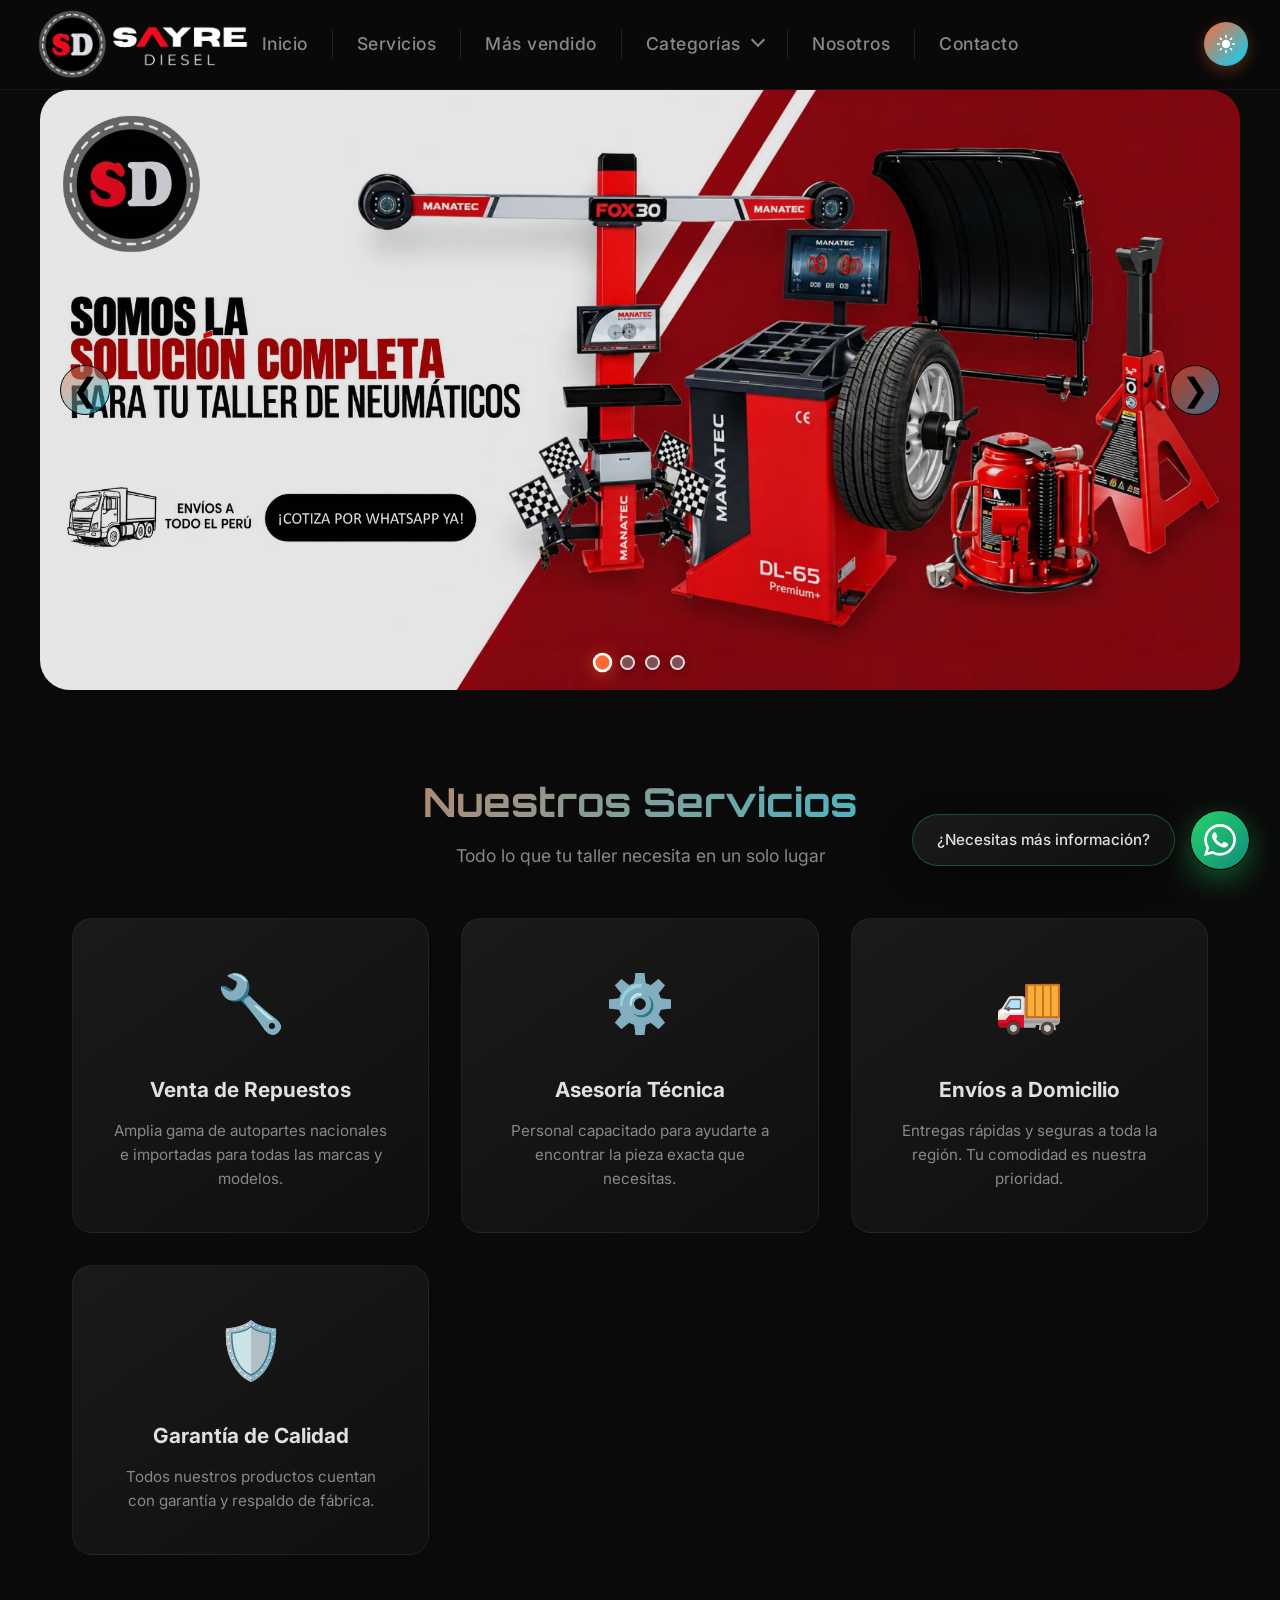
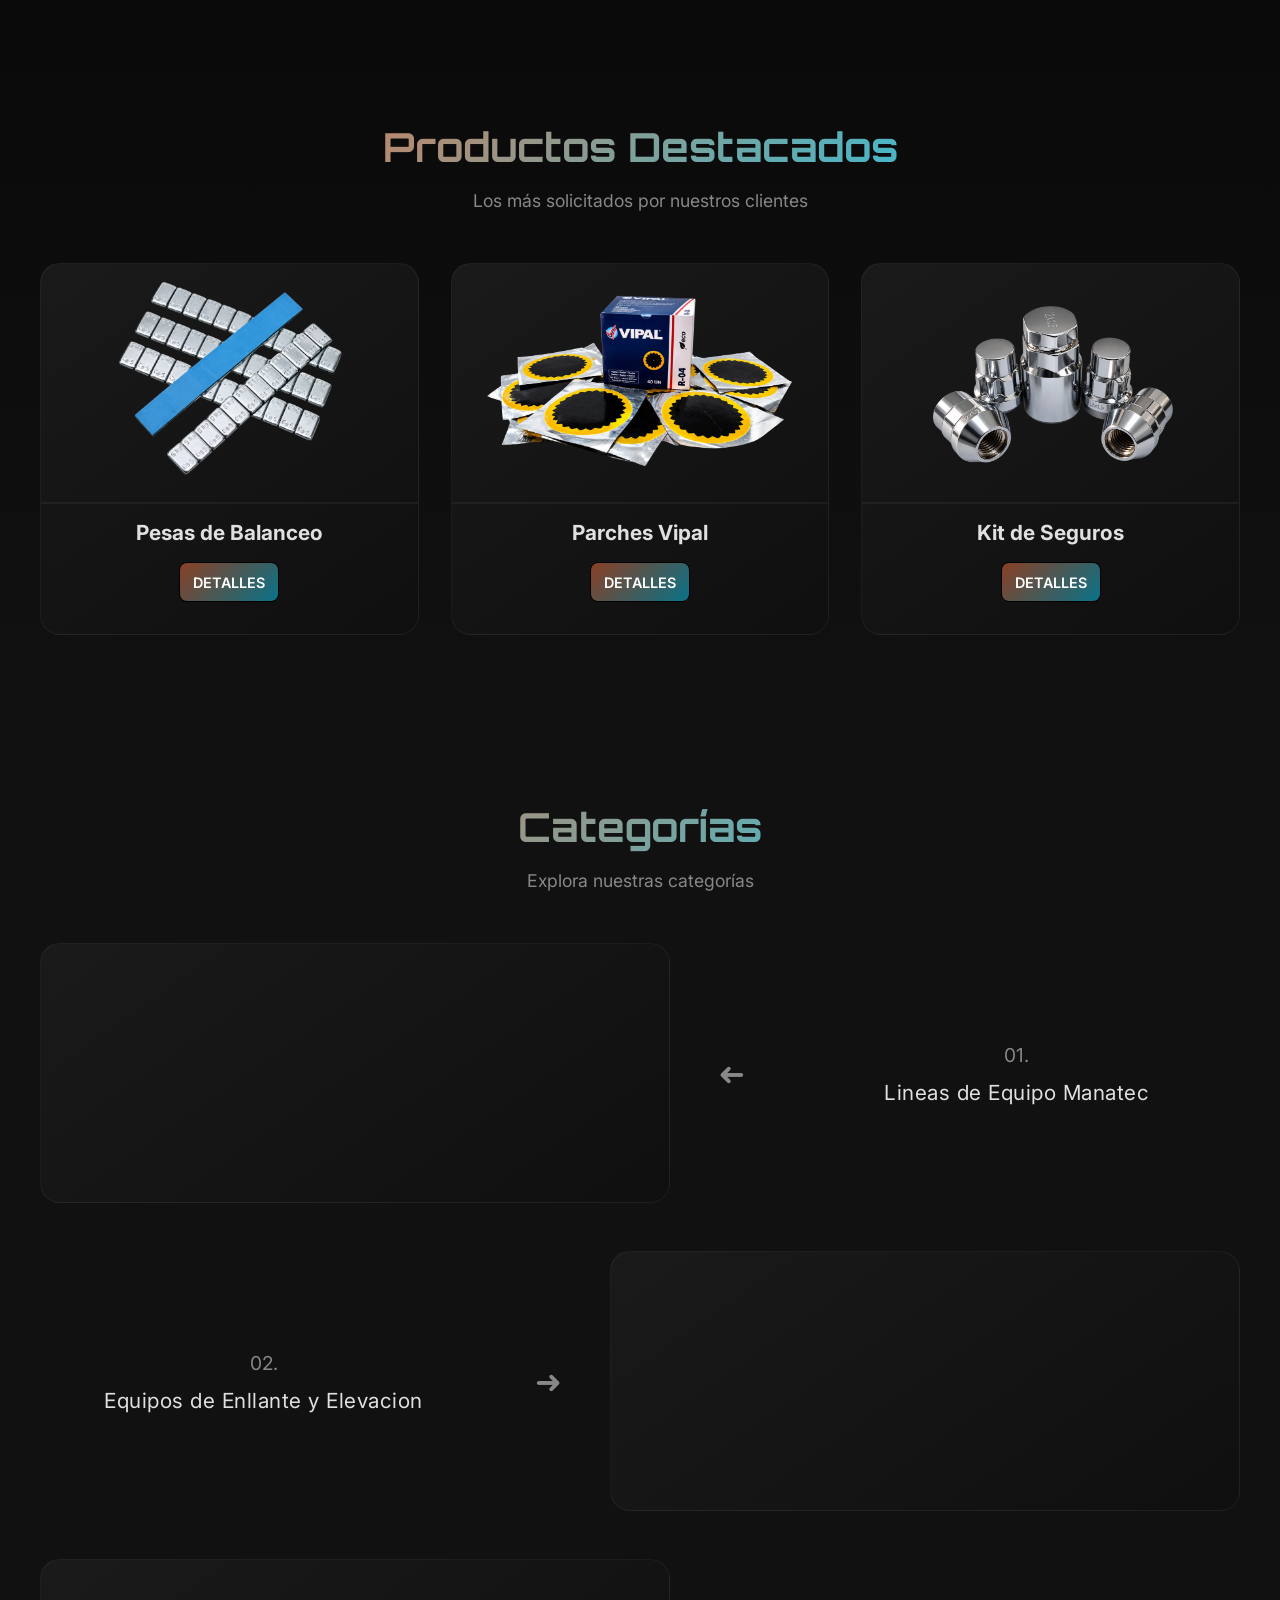
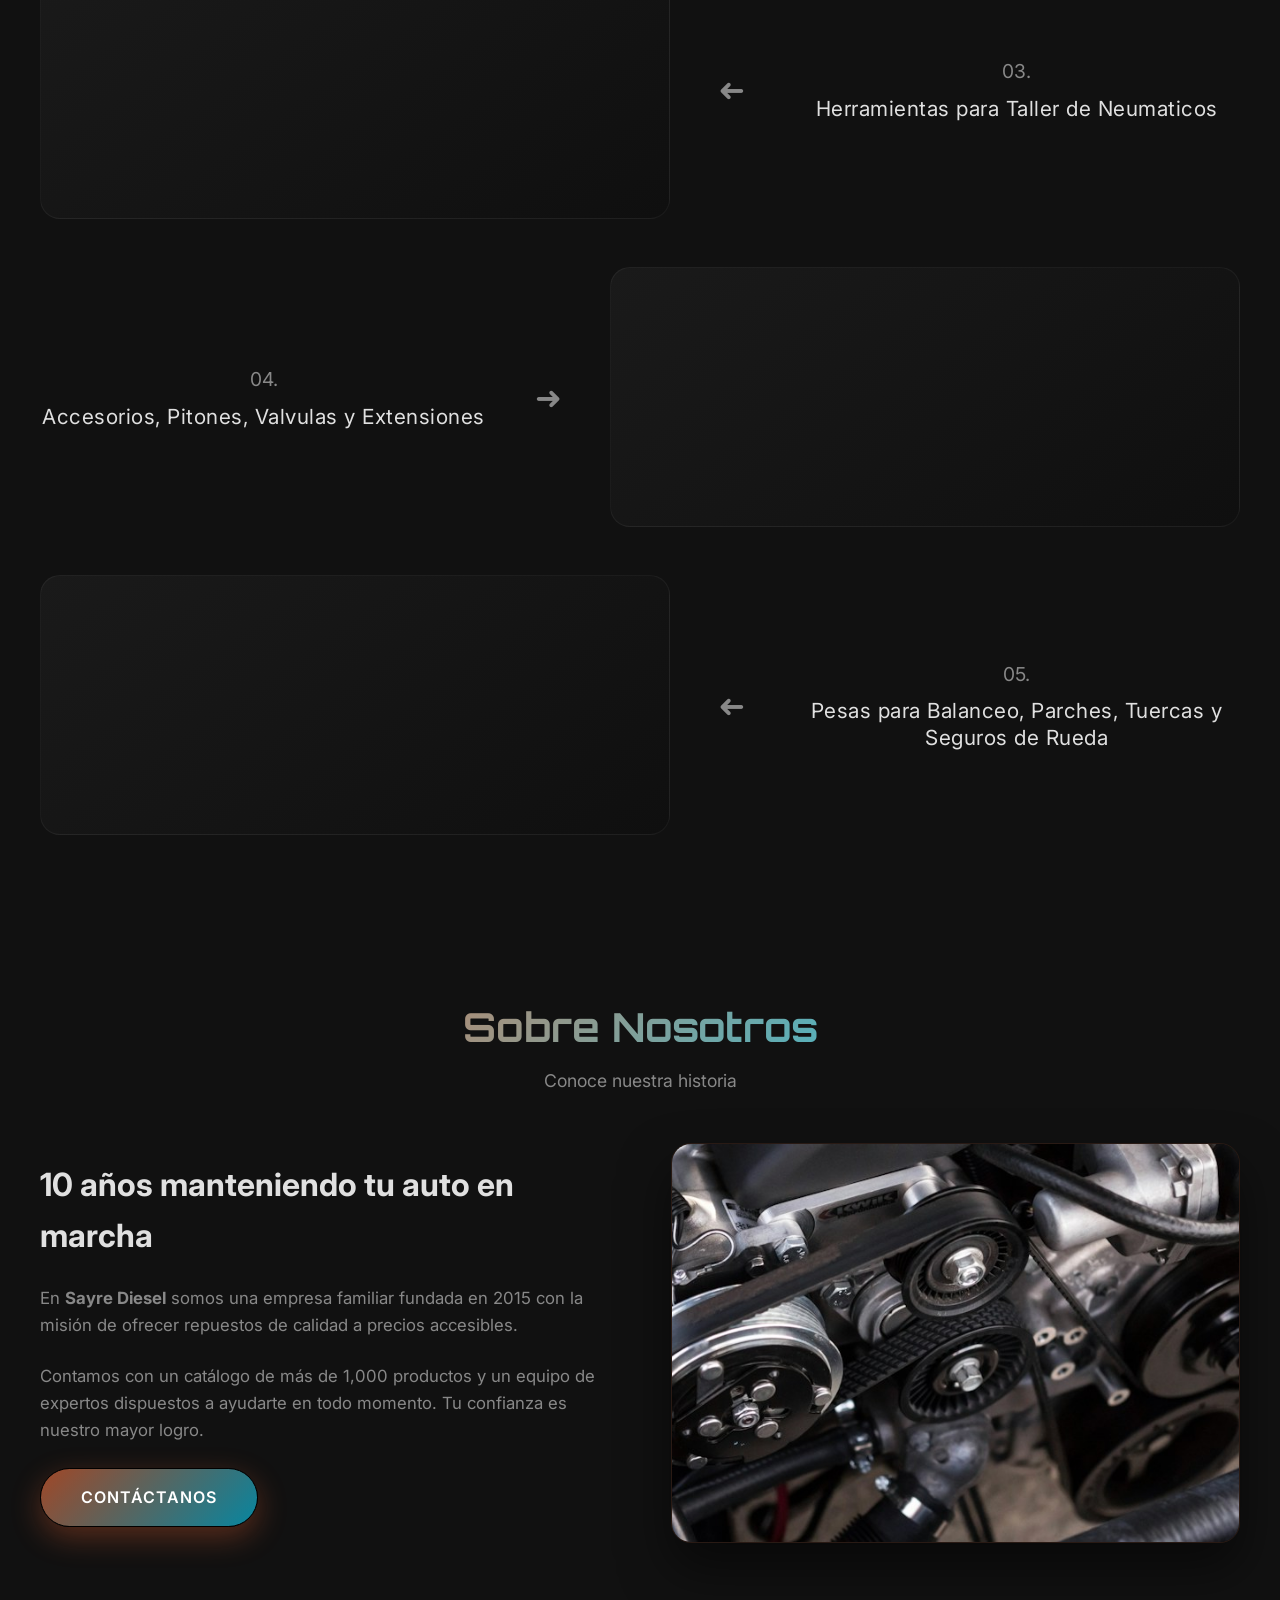
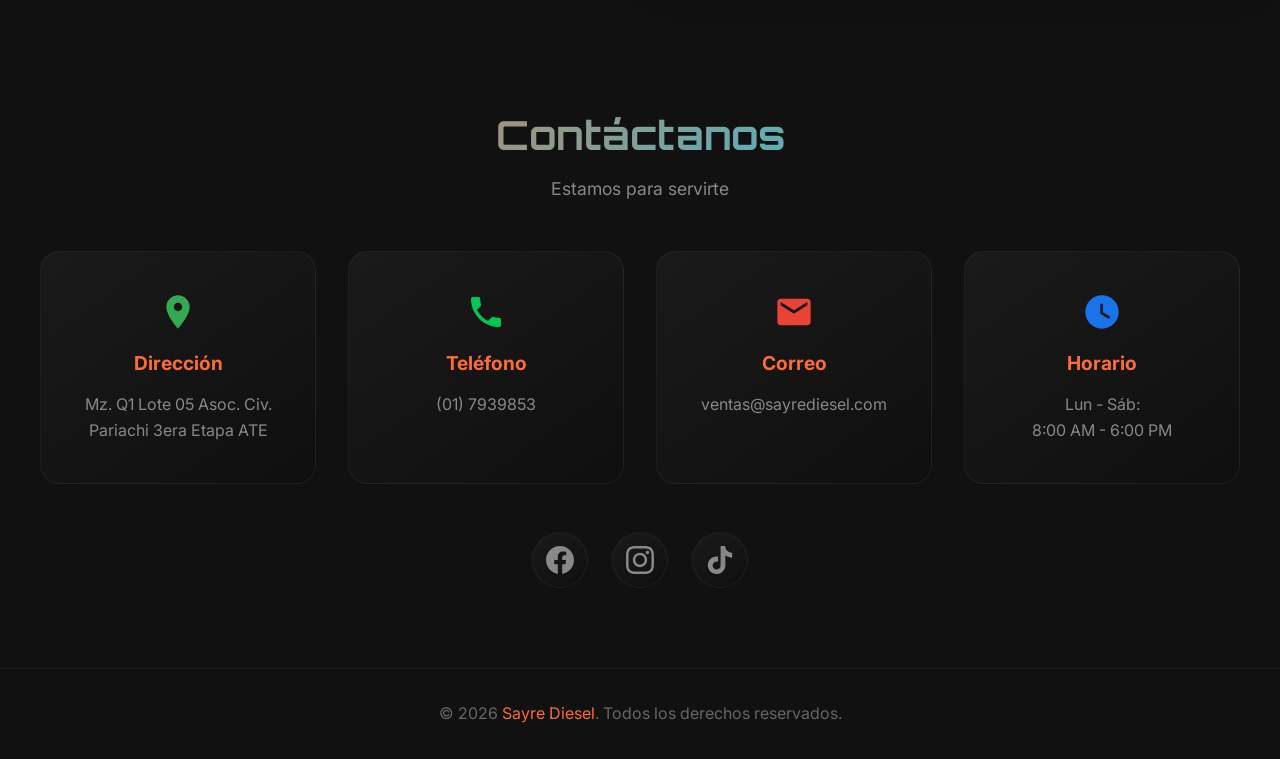
<file: index.html>
﻿<!DOCTYPE html>
<html lang="es">
<head>
    <meta charset="UTF-8">
    <meta name="viewport" content="width=device-width, initial-scale=1.0">
    <title>Sayre Diesel - Tu taller en confianza</title>
    <link href="https://fonts.googleapis.com/css2?family=Orbitron:wght@400;700;900&family=Inter:wght@300;400;500;600;700&display=swap" rel="stylesheet">
    <link rel="stylesheet" href="styles.css">
</head>
<body>

    <!-- NAVBAR -->
    <nav>
        <div class="logo">
            <a href="#inicio">
                <img src="imagenes/Logo-sayre-diesel-noche.webp" alt="Sayre Diesel" class="logo-img logo-dark">
                <img src="imagenes/Logo-sayre-diesel-dia.webp" alt="Sayre Diesel" class="logo-img logo-light">
            </a>
        </div>
        <ul>
            <li><a href="#inicio">Inicio</a></li>
            <li><a href="#servicios">Servicios</a></li>
            <li><a href="#productos">Más vendido</a></li>
            <li class="dropdown">
                <a href="#categorias">Categorías</a>
                <ul class="dropdown-menu">
                    <li><a href="sub-paginas/01-lineas-manatec.html">01. Lineas de Equipo Manatec</a></li>
                    <li><a href="sub-paginas/02-equipos-enllante.html">02. Equipos de Enllante y Elevacion</a></li>
                    <li><a href="sub-paginas/03-herramientas-neumaticos.html">03. Herramientas para Taller de Neumaticos</a></li>
                    <li><a href="sub-paginas/04-accesorios-pitones.html">04. Accesorios, Pitones, Valvulas y Extensiones</a></li>
                    <li><a href="sub-paginas/05-pesas-balanceo.html">05. Pesas para Balanceo, Parches, Tuercas y Seguros de Rueda</a></li>
                </ul>
            </li>
            <li><a href="#nosotros">Nosotros</a></li>
            <li><a href="#contacto">Contacto</a></li>
        </ul>
        <div class="nav-actions">
            <button class="theme-toggle" onclick="toggleTheme()" aria-label="Cambiar tema">
                <svg class="icon-sun" viewBox="0 0 24 24" fill="currentColor" width="20" height="20">
                        <path d="M12 7c-2.76 0-5 2.24-5 5s2.24 5 5 5 5-2.24 5-5-2.24-5-5-5zM2 13h2c.55 0 1-.45 1-1s-.45-1-1-1H2c-.55 0-1 .45-1 1s.45 1 1 1zm18 0h2c.55 0 1-.45 1-1s-.45-1-1-1h-2c-.55 0-1 .45-1 1s.45 1 1 1zM11 2v2c0 .55.45 1 1 1s1-.45 1-1V2c0-.55-.45-1-1-1s-1 .45-1 1zm0 18v2c0 .55.45 1 1 1s1-.45 1-1v-2c0-.55-.45-1-1-1s-1 .45-1 1zM5.99 4.58c-.39-.39-1.03-.39-1.41 0-.39.39-.39 1.03 0 1.41l1.06 1.06c.39.39 1.03.39 1.41 0s.39-1.03 0-1.41L5.99 4.58zm12.37 12.37c-.39-.39-1.03-.39-1.41 0-.39.39-.39 1.03 0 1.41l1.06 1.06c.39.39 1.03.39 1.41 0 .39-.39.39-1.03 0-1.41l-1.06-1.06zm1.06-10.96c.39-.39.39-1.03 0-1.41-.39-.39-1.03-.39-1.41 0l-1.06 1.06c-.39.39-.39 1.03 0 1.41s1.03.39 1.41 0l1.06-1.06zM7.05 18.36c.39-.39.39-1.03 0-1.41-.39-.39-1.03-.39-1.41 0l-1.06 1.06c-.39.39-.39 1.03 0 1.41s1.03.39 1.41 0l1.06-1.06z"/>
                </svg>
                <svg class="icon-moon" viewBox="0 0 24 24" fill="currentColor" width="20" height="20">
                    <path d="M12 3c-4.97 0-9 4.03-9 9s4.03 9 9 9 9-4.03 9-9c0-.46-.04-.92-.1-1.36-.98 1.37-2.58 2.26-4.4 2.26-2.98 0-5.4-2.42-5.4-5.4 0-1.81.89-3.42 2.26-4.4-.44-.06-.9-.1-1.36-.1z"/>
                </svg>
            </button>
            <button class="login-btn" onclick="openLogin()" aria-label="Iniciar Sesión">
                <svg viewBox="0 0 24 24" fill="currentColor" width="20" height="20">
                    <path d="M12 12c2.21 0 4-1.79 4-4s-1.79-4-4-4-4 1.79-4 4 1.79 4 4 4zm0 2c-2.67 0-8 1.34-8 4v2h16v-2c0-2.66-5.33-4-8-4z"/>
                </svg>
            </button>
        </div>
    </nav>

    <!-- MODAL DE LOGIN -->
    <div id="loginModal" class="modal">
        <div class="modal-content">
            <span class="close-btn" onclick="closeLogin()">&times;</span>
            <h2>Iniciar Sesión</h2>
            <form id="loginForm" onsubmit="handleLogin(event)">
                <div class="form-group">
                    <label for="username">Usuario</label>
                    <input type="text" id="username" required>
                </div>
                <div class="form-group">
                    <label for="password">Contraseña</label>
                    <input type="password" id="password" required>
                </div>
                <button type="submit" class="btn btn-full">Entrar</button>
            </form>
            <p id="loginError" class="error-msg"></p>
        </div>
    </div>

    <!-- BARRA DE HERRAMIENTAS (solo visible si está logueado) -->
    <div id="editToolbar" class="edit-toolbar" style="display: none;">
        <span id="userInfo"></span>
        <button onclick="logout()" class="logout-btn">Cerrar Sesión</button>
    </div>

    <!-- HERO CARRUSEL -->
    <section class="hero" id="inicio">
        <div class="carousel">
            <div class="carousel-track">
                <div class="carousel-slide" style="background-image: url('imagenes/imgs-slides/new-slide-01.webp');">
                    <!-- <a href="#productos" class="btn">
                        <span>Boton 1</span>
                    </a> -->
                </div>
                <div class="carousel-slide" style="background-image: url('imagenes/slide2.jpg');">
                    <!-- <a href="#contacto" class="btn">Boton 2</a> -->
                </div>
                <div class="carousel-slide" style="background-image: url('imagenes/slide3.jpg');">
                    <!-- <h1><span>Garantía</span> de calidad</h1>
                    <p>Todos nuestros productos cuentan con garantía y respaldo de fábrica. Tu tranquilidad es nuestra mayor recompensa.</p> -->
                    <!-- <a href="#servicios" class="btn">Boton 3</a> -->
                </div>
                <div class="carousel-slide" style="background-image: url('imagenes/slide4.jpg');">
                    <!-- <h1><span>+10,000</span> productos en catálogo</h1>
                    <p>Contamos con un amplio inventario de repuestos nacionales e importados para todas las marcas y modelos.</p> -->
                    <!-- <a href="#productos" class="btn">Boton 4</a> -->
                </div>
            </div>
            <button class="carousel-btn prev" onclick="changeSlide(-1)">&#10094;</button>
            <button class="carousel-btn next" onclick="changeSlide(1)">&#10095;</button>
            <div class="carousel-dots">
                <span class="dot active" onclick="goToSlide(0)"></span>
                <span class="dot" onclick="goToSlide(1)"></span>
                <span class="dot" onclick="goToSlide(2)"></span>
                <span class="dot" onclick="goToSlide(3)"></span>
            </div>
        </div>
    </section>

    <!-- SERVICIOS -->
    <section id="servicios">
        <h2 class="section-title">Nuestros Servicios</h2>
        <p class="section-subtitle">Todo lo que tu taller necesita en un solo lugar</p>
        <div class="servicios-grid">
            <div class="card">
                <div class="icono">🔧</div>
                <h3>Venta de Repuestos</h3>
                <p>Amplia gama de autopartes nacionales e importadas para todas las marcas y modelos.</p>
            </div>
            <div class="card">
                <div class="icono">⚙️</div>
                <h3>Asesoría Técnica</h3>
                <p>Personal capacitado para ayudarte a encontrar la pieza exacta que necesitas.</p>
            </div>
            <div class="card">
                <div class="icono">🚚</div>
                <h3>Envíos a Domicilio</h3>
                <p>Entregas rápidas y seguras a toda la región. Tu comodidad es nuestra prioridad.</p>
            </div>
            <div class="card">
                <div class="icono">🛡️</div>
                <h3>Garantía de Calidad</h3>
                <p>Todos nuestros productos cuentan con garantía y respaldo de fábrica.</p>
            </div>
        </div>
    </section>

    <!-- MAS VENDIDO -->
    <section id="productos">
        <div class="contenido">
            <h2 class="section-title">Productos Destacados</h2>
            <p class="section-subtitle">Los más solicitados por nuestros clientes</p>
            <div class="productos-grid">
                <div class="producto">
                    <div class="producto-imgs">
                        <img src="imagenes/imgs-masvendido/mv-item1.webp" alt="Frenos Premium" class="img-front">
                        <div class="img-back back-texto">
                            <h4 class="back-titulo">Optimiza el rodado de tus vehículos.</h4>
                            <p>"Nuestras pesas de balanceo garantizan una distribución uniforme del peso en la rueda, reduciendo el desgaste irregular de los neumáticos y mejorando la estabilidad en carretera. Disponibles en varios gramajes."</p>
                        </div>
                    </div>
                    <div class="info">
                        <h3>Pesas de Balanceo</h3>
                        <a href="#" class="btn-detalles">
                            <span class="btn-text">DETALLES</span>
                            <svg class="btn-arrow" viewBox="0 0 24 24" fill="none" stroke="currentColor" stroke-width="1" width="10" height="10" preserveAspectRatio="none">
                                <path d="M9 14L4 9l5-5"/>
                                <path d="M4 9h10.5a5.5 5.5 0 0 1 5.5 5.5v0a5.5 5.5 0 0 1-5.5 5.5H11"/>
                            </svg>
                        </a>
                    </div>
                </div>
                <div class="producto">
                    <div class="producto-imgs">
                        <img src="imagenes/imgs-masvendido/mv-item2.webp" alt="Baterías" class="img-front">
                        <div class="img-back back-texto">
                            <h4 class="back-titulo">La solución definitiva para ponchaduras.</h4>
                            <p>"Diseñados con tecnología de vulcanización en frío y caliente, los parches Vipal ofrecen un sellado hermético y permanente que devuelve la seguridad original a la llanta."</p>
                        </div>
                    </div>
                    <div class="info">
                        <h3>Parches Vipal</h3>
                        <a href="#" class="btn-detalles">
                            <span class="btn-text">DETALLES</span>
                            <svg class="btn-arrow" viewBox="0 0 24 24" fill="none" stroke="currentColor" stroke-width="1" width="10" height="10" preserveAspectRatio="none">
                                <path d="M9 14L4 9l5-5"/>
                                <path d="M4 9h10.5a5.5 5.5 0 0 1 5.5 5.5v0a5.5 5.5 0 0 1-5.5 5.5H11"/>
                            </svg>
                        </a>
                    </div>
                </div>
                <div class="producto">
                    <div class="producto-imgs">
                        <img src="imagenes/imgs-masvendido/mv-item3.webp" alt="Aceites y Filtros" class="img-front">
                        <div class="img-back back-texto">
                            <h4 class="back-titulo">Máxima seguridad para tus rines.</h4>
                            <p>"Evita sorpresas desagradables con un kit de seguros antirrobo de calidad premium. Fabricados en acero templado, son fáciles de instalar y solo se remueven con su llave codificada exclusiva."</p>
                        </div>
                    </div>
                    <div class="info">
                        <h3>Kit de Seguros</h3>
                        <a href="#" class="btn-detalles">
                            <span class="btn-text">DETALLES</span>
                            <svg class="btn-arrow" viewBox="0 0 24 24" fill="none" stroke="currentColor" stroke-width="1" width="10" height="10" preserveAspectRatio="none">
                                <path d="M9 14L4 9l5-5"/>
                                <path d="M4 9h10.5a5.5 5.5 0 0 1 5.5 5.5v0a5.5 5.5 0 0 1-5.5 5.5H11"/>
                            </svg>
                        </a>
                    </div>
                </div>

            </div>
        </div>
    </section>
    <!-- CATEGORÍAS -->
    <section id="categorias">
        <div class="contenido">
            <h2 class="section-title">Categorías</h2>
            <p class="section-subtitle">Explora nuestras categorías</p>
            <div class="categorias-grid">
                <div class="categoria-item">
                    <a href="sub-paginas/01-lineas-manatec.html" class="categoria-img"></a>
                    <span class="categoria-arrow">&#10140;</span>
                    <div class="categoria-texto">
                        <span class="categoria-num">01.</span>
                        <h3>Lineas de Equipo Manatec</h3>
                    </div>
                </div>
                <div class="categoria-item reverse">
                    <a href="sub-paginas/02-equipos-enllante.html" class="categoria-img"></a>
                    <span class="categoria-arrow">&#10140;</span>
                    <div class="categoria-texto">
                        <span class="categoria-num">02.</span>
                        <h3>Equipos de Enllante y Elevacion</h3>
                    </div>
                </div>
                <div class="categoria-item">
                    <a href="sub-paginas/03-herramientas-neumaticos.html" class="categoria-img"></a>
                    <span class="categoria-arrow">&#10140;</span>
                    <div class="categoria-texto">
                        <span class="categoria-num">03.</span>
                        <h3>Herramientas para Taller de Neumaticos</h3>
                    </div>
                </div>
                <div class="categoria-item reverse">
                    <a href="sub-paginas/04-accesorios-pitones.html" class="categoria-img"></a>
                    <span class="categoria-arrow">&#10140;</span>
                    <div class="categoria-texto">
                        <span class="categoria-num">04.</span>
                        <h3>Accesorios, Pitones, Valvulas y Extensiones</h3>
                    </div>
                </div>
                <div class="categoria-item">
                    <a href="sub-paginas/05-pesas-balanceo.html" class="categoria-img"></a>
                    <span class="categoria-arrow">&#10140;</span>
                    <div class="categoria-texto">
                        <span class="categoria-num">05.</span>
                        <h3>Pesas para Balanceo, Parches, Tuercas y Seguros de Rueda</h3>
                    </div>
                </div>
            </div>
        </div>
    </section>

    <!-- NOSOTROS -->
    <section id="nosotros">
        <div class="nosotros-inner">
            <h2 class="section-title">Sobre Nosotros</h2>
            <p class="section-subtitle">Conoce nuestra historia</p>
            <div class="nosotros-contenido">
                <div class="nosotros-texto">
                    <h2>10 años manteniendo tu auto en marcha</h2>
                    <p>En <strong>Sayre Diesel</strong> somos una empresa familiar fundada en 2015 con la misión de ofrecer repuestos de calidad a precios accesibles.</p>
                    <p>Contamos con un catálogo de más de 1,000 productos y un equipo de expertos dispuestos a ayudarte en todo momento. Tu confianza es nuestro mayor logro.</p>
                    <a href="#contacto" class="btn">Contáctanos</a>
                </div>
                <div class="nosotros-img">
                    <img src="imagenes/taller.jpg" alt="Taller Sayre Diesel">
                </div>
            </div>
        </div>
    </section>

    <!-- CONTACTO -->
    <section id="contacto">
        <div class="contenido">
            <h2 class="section-title">Contáctanos</h2>
            <p class="section-subtitle">Estamos para servirte</p>
            <div class="contacto-grid">
                <div class="contacto-item">
                    <div class="icono">
                        <svg viewBox="0 0 24 24" fill="currentColor" width="40" height="40">
                            <path d="M12 2C8.13 2 5 5.13 5 9c0 5.25 7 13 7 13s7-7.75 7-13c0-3.87-3.13-7-7-7zm0 9.5c-1.38 0-2.5-1.12-2.5-2.5s1.12-2.5 2.5-2.5 2.5 1.12 2.5 2.5-1.12 2.5-2.5 2.5z"/>
                        </svg>
                    </div>
                    <h3>Dirección</h3>
                    <p>Mz. Q1 Lote 05 Asoc. Civ. Pariachi 3era Etapa ATE</p>
                </div>
                <div class="contacto-item">
                    <div class="icono">
                        <svg viewBox="0 0 24 24" fill="currentColor" width="40" height="40">
                            <path d="M6.62 10.79c1.44 2.83 3.76 5.14 6.59 6.59l2.2-2.2c.27-.27.67-.36 1.02-.24 1.12.37 2.33.57 3.57.57.55 0 1 .45 1 1V20c0 .55-.45 1-1 1-9.39 0-17-7.61-17-17 0-.55.45-1 1-1h3.5c.55 0 1 .45 1 1 0 1.25.2 2.45.57 3.57.11.35.03.74-.25 1.02l-2.2 2.2z"/>
                        </svg>
                    </div>
                    <h3>Teléfono</h3>
                    <p>(01) 7939853</p>
                </div>
                <div class="contacto-item">
                    <div class="icono">
                        <svg viewBox="0 0 24 24" fill="currentColor" width="40" height="40">
                            <path d="M20 4H4c-1.1 0-1.99.9-1.99 2L2 18c0 1.1.9 2 2 2h16c1.1 0 2-.9 2-2V6c0-1.1-.9-2-2-2zm0 4l-8 5-8-5V6l8 5 8-5v2z"/>
                        </svg>
                    </div>
                    <h3>Correo</h3>
                    <p>ventas@sayrediesel.com</p>
                </div>
                <div class="contacto-item">
                    <div class="icono">
                        <svg viewBox="0 0 24 24" fill="currentColor" width="40" height="40">
                            <path d="M12 2C6.5 2 2 6.5 2 12s4.5 10 10 10 10-4.5 10-10S17.5 2 12 2zm4.2 14.2L11 13V7h1.5v5.2l4.5 2.7-.8 1.3z"/>
                        </svg>
                    </div>
                    <h3>Horario</h3>
                    <p>Lun - Sáb:<br>8:00 AM - 6:00 PM</p>
                </div>
            </div>
            <div class="redes-sociales">
                <a href="https://www.facebook.com/profile.php?id=61589103467968" target="_blank" rel="noopener noreferrer" class="red-social" aria-label="Facebook">
                    <svg viewBox="0 0 24 24" fill="currentColor" width="28" height="28">
                        <path d="M24 12.073c0-6.627-5.373-12-12-12s-12 5.373-12 12c0 5.99 4.388 10.954 10.125 11.854v-8.385H7.078v-3.47h3.047V9.43c0-3.007 1.792-4.669 4.533-4.669 1.312 0 2.686.235 2.686.235v2.953H15.83c-1.491 0-1.956.925-1.956 1.874v2.25h3.328l-.532 3.47h-2.796v8.385C19.612 23.027 24 18.062 24 12.073z"/>
                    </svg>
                </a>
                <a href="https://www.instagram.com/sayrediesel/?hl=es" target="_blank" rel="noopener noreferrer" class="red-social" aria-label="Instagram">
                    <svg viewBox="0 0 24 24" fill="currentColor" width="28" height="28">
                        <path d="M12 2.163c3.204 0 3.584.012 4.85.07 3.252.148 4.771 1.691 4.919 4.919.058 1.265.069 1.645.069 4.849 0 3.205-.012 3.584-.069 4.849-.149 3.225-1.664 4.771-4.919 4.919-1.266.058-1.644.07-4.85.07-3.204 0-3.584-.012-4.849-.07-3.26-.149-4.771-1.699-4.919-4.92-.058-1.265-.07-1.644-.07-4.849 0-3.204.013-3.583.07-4.849.149-3.227 1.664-4.771 4.919-4.919 1.266-.057 1.645-.069 4.849-.069zm0-2.163c-3.259 0-3.667.014-4.947.072-4.358.2-6.78 2.618-6.98 6.98-.059 1.281-.073 1.689-.073 4.948 0 3.259.014 3.668.072 4.948.2 4.358 2.618 6.78 6.98 6.98 1.281.058 1.689.072 4.948.072 3.259 0 3.668-.014 4.948-.072 4.354-.2 6.782-2.618 6.979-6.98.059-1.28.073-1.689.073-4.948 0-3.259-.014-3.667-.072-4.947-.196-4.354-2.617-6.78-6.979-6.98-1.281-.059-1.69-.073-4.949-.073zm0 5.838c-3.403 0-6.162 2.759-6.162 6.162s2.759 6.163 6.162 6.163 6.162-2.759 6.162-6.163c0-3.403-2.759-6.162-6.162-6.162zm0 10.162c-2.209 0-4-1.79-4-4 0-2.209 1.791-4 4-4s4 1.791 4 4c0 2.21-1.791 4-4 4zm6.406-11.845c-.796 0-1.441.645-1.441 1.44s.645 1.44 1.441 1.44c.795 0 1.439-.645 1.439-1.44s-.644-1.44-1.439-1.44z"/>
                    </svg>
                </a>
                <a href="https://www.tiktok.com/@sayrediesel" target="_blank" rel="noopener noreferrer" class="red-social" aria-label="TikTok">
                    <svg viewBox="0 0 24 24" fill="currentColor" width="28" height="28">
                        <path d="M12.525.02c1.31-.02 2.61-.01 3.91-.02.08 1.53.63 3.09 1.75 4.17 1.12 1.11 2.7 1.62 4.24 1.79v4.03c-1.44-.05-2.89-.35-4.2-.97-.57-.26-1.1-.59-1.62-.93-.01 2.92.01 5.84-.02 8.75-.08 1.4-.54 2.79-1.35 3.94-1.31 1.92-3.58 3.17-5.91 3.21-1.43.08-2.86-.31-4.08-1.03-2.02-1.19-3.44-3.37-3.65-5.71-.02-.5-.03-1-.01-1.49.18-1.9 1.12-3.72 2.58-4.96 1.66-1.44 3.98-2.13 6.15-1.72.02 1.48-.04 2.96-.04 4.44-.99-.32-2.15-.23-3.02.37-.63.41-1.11 1.04-1.36 1.75-.21.51-.15 1.07-.14 1.61.24 1.64 1.82 3.02 3.5 2.87 1.12-.01 2.19-.66 2.77-1.61.19-.33.4-.67.41-1.06.1-1.79.06-3.57.07-5.36.01-4.03-.01-8.05.02-12.07z"/>
                    </svg>
                </a>
            </div>
        </div>
    </section>

    <!-- FOOTER -->
    <footer>
        <p>&copy; 2026 <span>Sayre Diesel</span>. Todos los derechos reservados.</p>
    </footer>

    <!-- BOTÓN WHATSAPP -->
    <div class="whatsapp-container">
        <span class="whatsapp-text">¿Necesitas más información?</span>
        <div class="whatsapp-menu-container">
            <button class="whatsapp-btn" onclick="toggleWhatsappMenu()" aria-label="Contactar por WhatsApp">
                <svg class="whatsapp-icon" viewBox="0 0 24 24" xmlns="http://www.w3.org/2000/svg">
                    <path d="M17.472 14.382c-.297-.149-1.758-.867-2.03-.967-.273-.099-.471-.148-.67.15-.197.297-.767.966-.94 1.164-.173.199-.347.223-.644.075-.297-.15-1.255-.463-2.39-1.475-.883-.788-1.48-1.761-1.653-2.059-.173-.297-.018-.458.13-.606.134-.133.298-.347.446-.52.149-.174.198-.298.298-.497.099-.198.05-.371-.025-.52-.075-.149-.669-1.612-.916-2.207-.242-.579-.487-.5-.669-.51-.173-.008-.371-.01-.57-.01-.198 0-.52.074-.792.372-.272.297-1.04 1.016-1.04 2.479 0 1.462 1.065 2.875 1.213 3.074.149.198 2.096 3.2 5.077 4.487.709.306 1.262.489 1.694.625.712.227 1.36.195 1.871.118.571-.085 1.758-.719 2.006-1.413.248-.694.248-1.289.173-1.413-.074-.124-.272-.198-.57-.347m-5.421 7.403h-.004a9.87 9.87 0 01-5.031-1.378l-.361-.214-3.741.982.998-3.648-.235-.374a9.86 9.86 0 01-1.51-5.26c.001-5.45 4.436-9.884 9.888-9.884 2.64 0 5.122 1.03 6.988 2.898a9.825 9.825 0 012.893 6.994c-.003 5.45-4.437 9.884-9.885 9.884m8.413-18.297A11.815 11.815 0 0012.05 0C5.495 0 .16 5.335.157 11.892c0 2.096.547 4.142 1.588 5.945L.057 24l6.305-1.654a11.882 11.882 0 005.683 1.448h.005c6.554 0 11.89-5.335 11.893-11.893a11.821 11.821 0 00-3.48-8.413z"/>
                </svg>
                <svg class="close-icon" viewBox="0 0 24 24" fill="currentColor" width="32" height="32">
                    <path d="M19 6.41L17.59 5 12 10.59 6.41 5 5 6.41 10.59 12 5 17.59 6.41 19 12 13.41 17.59 19 19 17.59 13.41 12z"/>
                </svg>
            </button>
            <div id="whatsappMenu" class="whatsapp-dropdown">
                <p class="whatsapp-welcome">¡Hola!😄, haga click en uno de nuestros asesores para comunicarse por WhatsApp</p>
                <a href="https://wa.me/51974084351" target="_blank" class="whatsapp-option">
                    <svg class="whatsapp-option-icon" viewBox="0 0 24 24" fill="currentColor" width="20" height="20">
                        <path d="M17.472 14.382c-.297-.149-1.758-.867-2.03-.967-.273-.099-.471-.148-.67.15-.197.297-.767.966-.94 1.164-.173.199-.347.223-.644.075-.297-.15-1.255-.463-2.39-1.475-.883-.788-1.48-1.761-1.653-2.059-.173-.297-.018-.458.13-.606.134-.133.298-.347.446-.52.149-.174.198-.298.298-.497.099-.198.05-.371-.025-.52-.075-.149-.669-1.612-.916-2.207-.242-.579-.487-.5-.669-.51-.173-.008-.371-.01-.57-.01-.198 0-.52.074-.792.372-.272.297-1.04 1.016-1.04 2.479 0 1.462 1.065 2.875 1.213 3.074.149.198 2.096 3.2 5.077 4.487.709.306 1.262.489 1.694.625.712.227 1.36.195 1.871.118.571-.085 1.758-.719 2.006-1.413.248-.694.248-1.289.173-1.413-.074-.124-.272-.198-.57-.347m-5.421 7.403h-.004a9.87 9.87 0 01-5.031-1.378l-.361-.214-3.741.982.998-3.648-.235-.374a9.86 9.86 0 01-1.51-5.26c.001-5.45 4.436-9.884 9.888-9.884 2.64 0 5.122 1.03 6.988 2.898a9.825 9.825 0 012.893 6.994c-.003 5.45-4.437 9.884-9.885 9.884m8.413-18.297A11.815 11.815 0 0012.05 0C5.495 0 .16 5.335.157 11.892c0 2.096.547 4.142 1.588 5.945L.057 24l6.305-1.654a11.882 11.882 0 005.683 1.448h.005c6.554 0 11.89-5.335 11.893-11.893a11.821 11.821 0 00-3.48-8.413z"/>
                    </svg>
                    <span class="asesor-info">
                        <span class="asesor-name">Asesor 1</span>
                        <span class="asesor-number">+51 974 084 351</span>
                    </span>
                </a>
                <a href="https://wa.me/51930656309" target="_blank" class="whatsapp-option">
                    <svg class="whatsapp-option-icon" viewBox="0 0 24 24" fill="currentColor" width="20" height="20">
                        <path d="M17.472 14.382c-.297-.149-1.758-.867-2.03-.967-.273-.099-.471-.148-.67.15-.197.297-.767.966-.94 1.164-.173.199-.347.223-.644.075-.297-.15-1.255-.463-2.39-1.475-.883-.788-1.48-1.761-1.653-2.059-.173-.297-.018-.458.13-.606.134-.133.298-.347.446-.52.149-.174.198-.298.298-.497.099-.198.05-.371-.025-.52-.075-.149-.669-1.612-.916-2.207-.242-.579-.487-.5-.669-.51-.173-.008-.371-.01-.57-.01-.198 0-.52.074-.792.372-.272.297-1.04 1.016-1.04 2.479 0 1.462 1.065 2.875 1.213 3.074.149.198 2.096 3.2 5.077 4.487.709.306 1.262.489 1.694.625.712.227 1.36.195 1.871.118.571-.085 1.758-.719 2.006-1.413.248-.694.248-1.289.173-1.413-.074-.124-.272-.198-.57-.347m-5.421 7.403h-.004a9.87 9.87 0 01-5.031-1.378l-.361-.214-3.741.982.998-3.648-.235-.374a9.86 9.86 0 01-1.51-5.26c.001-5.45 4.436-9.884 9.888-9.884 2.64 0 5.122 1.03 6.988 2.898a9.825 9.825 0 012.893 6.994c-.003 5.45-4.437 9.884-9.885 9.884m8.413-18.297A11.815 11.815 0 0012.05 0C5.495 0 .16 5.335.157 11.892c0 2.096.547 4.142 1.588 5.945L.057 24l6.305-1.654a11.882 11.882 0 005.683 1.448h.005c6.554 0 11.89-5.335 11.893-11.893a11.821 11.821 0 00-3.48-8.413z"/>
                    </svg>
                    <span class="asesor-info">
                        <span class="asesor-name">Asesor 2</span>
                        <span class="asesor-number">+51 930 656 309</span>
                    </span>
                </a>
            </div>
        </div>
    </div>

    <script src="script.js"></script>
</body>
</html>
</file>
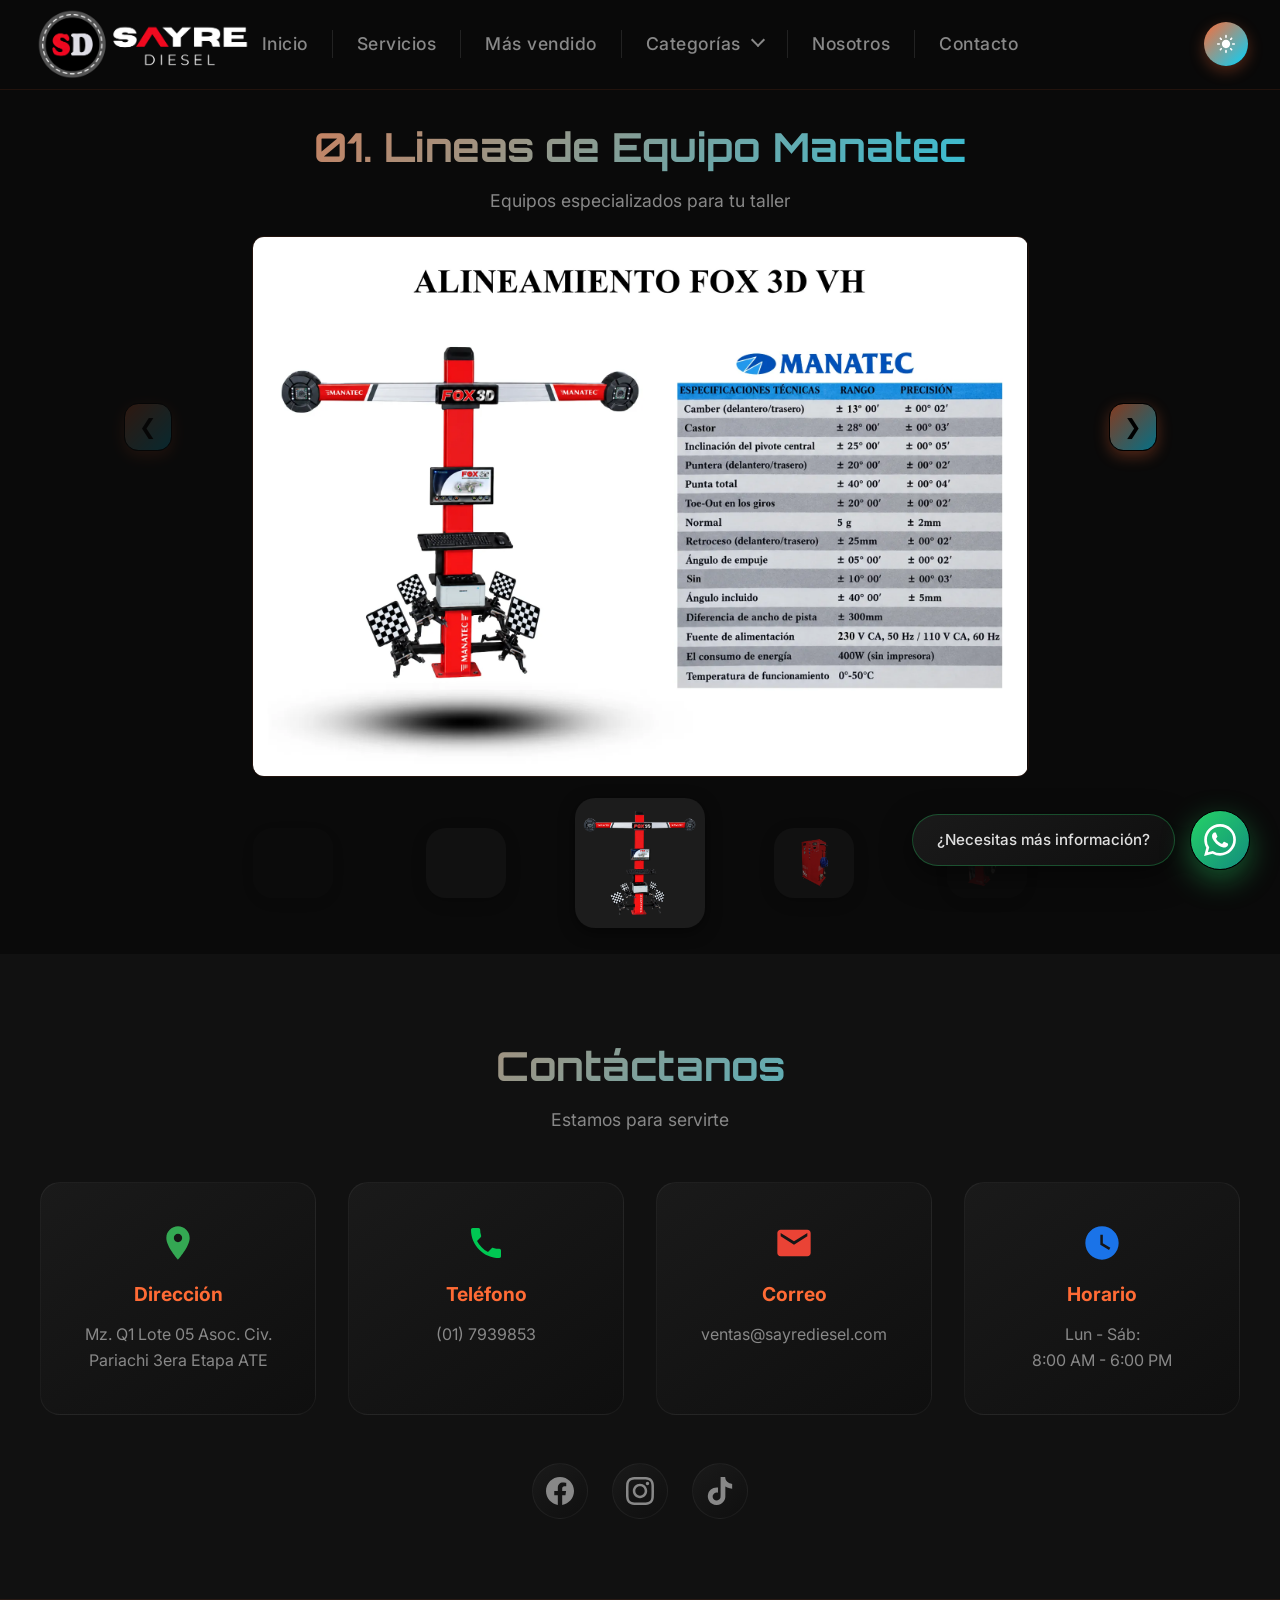
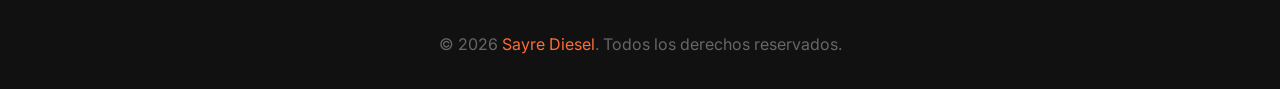
<file: sub-paginas/01-lineas-manatec.html>
<!DOCTYPE html>
<html lang="es">
<head>
    <meta charset="UTF-8">
    <meta name="viewport" content="width=device-width, initial-scale=1.0">
    <title>Lineas de Equipo Manatec - Sayre Diesel</title>
    <link href="https://fonts.googleapis.com/css2?family=Orbitron:wght@400;700;900&family=Inter:wght@300;400;500;600;700&display=swap" rel="stylesheet">
    <link rel="stylesheet" href="../styles.css">
</head>
<body>

    <!-- NAVBAR -->
    <nav>
        <div class="logo">
            <a href="../index.html#inicio">
                <img src="../imagenes/Logo-sayre-diesel-noche.webp" alt="Sayre Diesel" class="logo-img logo-dark">
                <img src="../imagenes/Logo-sayre-diesel-dia.webp" alt="Sayre Diesel" class="logo-img logo-light">
            </a>
        </div>
        <ul>
            <li><a href="../index.html#inicio">Inicio</a></li>
            <li><a href="../index.html#servicios">Servicios</a></li>
            <li><a href="../index.html#productos">Más vendido</a></li>
            <li class="dropdown">
                <a href="../index.html#categorias">Categorías</a>
                <ul class="dropdown-menu">
                    <li><a href="01-lineas-manatec.html">01. Lineas de Equipo Manatec</a></li>
                    <li><a href="02-equipos-enllante.html">02. Equipos de Enllante y Elevacion</a></li>
                    <li><a href="03-herramientas-neumaticos.html">03. Herramientas para Taller de Neumaticos</a></li>
                    <li><a href="04-accesorios-pitones.html">04. Accesorios, Pitones, Valvulas y Extensiones</a></li>
                    <li><a href="05-pesas-balanceo.html">05. Pesas para Balanceo, Parches, Tuercas y Seguros de Rueda</a></li>
                </ul>
            </li>
            <li><a href="../index.html#nosotros">Nosotros</a></li>
            <li><a href="../index.html#contacto">Contacto</a></li>
        </ul>
        <div class="nav-actions">
            <button class="theme-toggle" onclick="toggleTheme()" aria-label="Cambiar tema">
                <svg class="icon-sun" viewBox="0 0 24 24" fill="currentColor" width="20" height="20">
                    <path d="M12 7c-2.76 0-5 2.24-5 5s2.24 5 5 5 5-2.24 5-5-2.24-5-5-5zM2 13h2c.55 0 1-.45 1-1s-.45-1-1-1H2c-.55 0-1 .45-1 1s.45 1 1 1zm18 0h2c.55 0 1-.45 1-1s-.45-1-1-1h-2c-.55 0-1 .45-1 1s.45 1 1 1zM11 2v2c0 .55.45 1 1 1s1-.45 1-1V2c0-.55-.45-1-1-1s-1 .45-1 1zm0 18v2c0 .55.45 1 1 1s1-.45 1-1v-2c0-.55-.45-1-1-1s-1 .45-1 1zM5.99 4.58c-.39-.39-1.03-.39-1.41 0-.39.39-.39 1.03 0 1.41l1.06 1.06c.39.39 1.03.39 1.41 0s.39-1.03 0-1.41L5.99 4.58zm12.37 12.37c-.39-.39-1.03-.39-1.41 0-.39.39-.39 1.03 0 1.41l1.06 1.06c.39.39 1.03.39 1.41 0 .39-.39.39-1.03 0-1.41l-1.06-1.06zm1.06-10.96c.39-.39.39-1.03 0-1.41-.39-.39-1.03-.39-1.41 0l-1.06 1.06c-.39.39-.39 1.03 0 1.41s1.03.39 1.41 0l1.06-1.06zM7.05 18.36c.39-.39.39-1.03 0-1.41-.39-.39-1.03-.39-1.41 0l-1.06 1.06c-.39.39-.39 1.03 0 1.41s1.03.39 1.41 0l1.06-1.06z"/>
                </svg>
                <svg class="icon-moon" viewBox="0 0 24 24" fill="currentColor" width="20" height="20">
                    <path d="M12 3c-4.97 0-9 4.03-9 9s4.03 9 9 9 9-4.03 9-9c0-.46-.04-.92-.1-1.36-.98 1.37-2.58 2.26-4.4 2.26-2.98 0-5.4-2.42-5.4-5.4 0-1.81.89-3.42 2.26-4.4-.44-.06-.9-.1-1.36-.1z"/>
                </svg>
            </button>
            <button class="login-btn" onclick="openLogin()" aria-label="Iniciar Sesión">
                <svg viewBox="0 0 24 24" fill="currentColor" width="20" height="20">
                    <path d="M12 12c2.21 0 4-1.79 4-4s-1.79-4-4-4-4 1.79-4 4 1.79 4 4 4zm0 2c-2.67 0-8 1.34-8 4v2h16v-2c0-2.66-5.33-4-8-4z"/>
                </svg>
            </button>
        </div>
    </nav>

    <!-- LÍNEAS DE EQUIPO MANATEC -->
    <section id="lineas-manatec">
        <div class="contenido">
            <h2 class="section-title">01. Lineas de Equipo Manatec</h2>
            <p class="section-subtitle">Equipos especializados para tu taller</p>
            <div class="manatec-viewer">
                <button class="viewer-btn viewer-prev" aria-label="Anterior">&#10094;</button>
                <div class="manatec-viewer-box">
                    <img id="viewer-img" src="" alt="Vista previa">
                    <img id="viewer-img-2" alt="">
                </div>
                <button class="viewer-btn viewer-next" aria-label="Siguiente">&#10095;</button>
            </div>
            <div class="manatec-grid">
                <div class="manatec-item">
                    <div class="manatec-img"></div>
                </div>
                <div class="manatec-item">
                    <div class="manatec-img"><img src="../imagenes/imgs-categorias/imgs-01-lineas_de_/img02.webp" alt="Linea Manatec 2" class="manatec-thumb" data-center="../imagenes/imgs-categorias/imgs-01-lineas_de_/img02-central.webp"></div>
                </div>
                <div class="manatec-item">
                    <div class="manatec-img"><img src="../imagenes/imgs-categorias/imgs-01-lineas_de_/img03.webp" alt="Linea Manatec 3" class="manatec-thumb" data-center="../imagenes/imgs-categorias/imgs-01-lineas_de_/img03-central.webp"></div>
                </div>
                <div class="manatec-item">
                    <div class="manatec-img"><img src="../imagenes/imgs-categorias/imgs-01-lineas_de_/img04.webp" alt="Linea Manatec 4" class="manatec-thumb" data-center="../imagenes/imgs-categorias/imgs-01-lineas_de_/img04-central.webp"></div>
                </div>
                <div class="manatec-item">
                    <div class="manatec-img"><img src="../imagenes/imgs-categorias/imgs-01-lineas_de_/img05.webp" alt="Linea Manatec 5" class="manatec-thumb" data-center="../imagenes/imgs-categorias/imgs-01-lineas_de_/img05-central.webp"></div>
                </div>
                <div class="manatec-item">
                    <div class="manatec-img"><img src="../imagenes/imgs-categorias/imgs-01-lineas_de_/img06.webp" alt="Linea Manatec 6" class="manatec-thumb" data-center="../imagenes/imgs-categorias/imgs-01-lineas_de_/img06-central.webp"></div>
                </div>
                <div class="manatec-item">
                    <div class="manatec-img"><img src="../imagenes/imgs-categorias/imgs-01-lineas_de_/rand.jpg" alt="Linea Manatec 6" class="manatec-thumb" data-center="../imagenes/imgs-categorias/imgs-01-lineas_de_/img06-central.webp"></div>
                </div>
            </div>
        </div>
    </section>

    <!-- CONTACTO -->
    <section id="contacto">
        <div class="contenido">
            <h2 class="section-title">Contáctanos</h2>
            <p class="section-subtitle">Estamos para servirte</p>
            <div class="contacto-grid">
                <div class="contacto-item">
                    <div class="icono">
                        <svg viewBox="0 0 24 24" fill="currentColor" width="40" height="40">
                            <path d="M12 2C8.13 2 5 5.13 5 9c0 5.25 7 13 7 13s7-7.75 7-13c0-3.87-3.13-7-7-7zm0 9.5c-1.38 0-2.5-1.12-2.5-2.5s1.12-2.5 2.5-2.5 2.5 1.12 2.5 2.5-1.12 2.5-2.5 2.5z"/>
                        </svg>
                    </div>
                    <h3>Dirección</h3>
                    <p>Mz. Q1 Lote 05 Asoc. Civ. Pariachi 3era Etapa ATE</p>
                </div>
                <div class="contacto-item">
                    <div class="icono">
                        <svg viewBox="0 0 24 24" fill="currentColor" width="40" height="40">
                            <path d="M6.62 10.79c1.44 2.83 3.76 5.14 6.59 6.59l2.2-2.2c.27-.27.67-.36 1.02-.24 1.12.37 2.33.57 3.57.57.55 0 1 .45 1 1V20c0 .55-.45 1-1 1-9.39 0-17-7.61-17-17 0-.55.45-1 1-1h3.5c.55 0 1 .45 1 1 0 1.25.2 2.45.57 3.57.11.35.03.74-.25 1.02l-2.2 2.2z"/>
                        </svg>
                    </div>
                    <h3>Teléfono</h3>
                    <p>(01) 7939853</p>
                </div>
                <div class="contacto-item">
                    <div class="icono">
                        <svg viewBox="0 0 24 24" fill="currentColor" width="40" height="40">
                            <path d="M20 4H4c-1.1 0-1.99.9-1.99 2L2 18c0 1.1.9 2 2 2h16c1.1 0 2-.9 2-2V6c0-1.1-.9-2-2-2zm0 4l-8 5-8-5V6l8 5 8-5v2z"/>
                        </svg>
                    </div>
                    <h3>Correo</h3>
                    <p>ventas@sayrediesel.com</p>
                </div>
                <div class="contacto-item">
                    <div class="icono">
                        <svg viewBox="0 0 24 24" fill="currentColor" width="40" height="40">
                            <path d="M12 2C6.5 2 2 6.5 2 12s4.5 10 10 10 10-4.5 10-10S17.5 2 12 2zm4.2 14.2L11 13V7h1.5v5.2l4.5 2.7-.8 1.3z"/>
                        </svg>
                    </div>
                    <h3>Horario</h3>
                    <p>Lun - Sáb:<br>8:00 AM - 6:00 PM</p>
                </div>
            </div>
            <div class="redes-sociales">
                <a href="https://www.facebook.com/profile.php?id=61589103467968" target="_blank" rel="noopener noreferrer" class="red-social" aria-label="Facebook">
                    <svg viewBox="0 0 24 24" fill="currentColor" width="28" height="28">
                        <path d="M24 12.073c0-6.627-5.373-12-12-12s-12 5.373-12 12c0 5.99 4.388 10.954 10.125 11.854v-8.385H7.078v-3.47h3.047V9.43c0-3.007 1.792-4.669 4.533-4.669 1.312 0 2.686.235 2.686.235v2.953H15.83c-1.491 0-1.956.925-1.956 1.874v2.25h3.328l-.532 3.47h-2.796v8.385C19.612 23.027 24 18.062 24 12.073z"/>
                    </svg>
                </a>
                <a href="https://www.instagram.com/sayrediesel/?hl=es" target="_blank" rel="noopener noreferrer" class="red-social" aria-label="Instagram">
                    <svg viewBox="0 0 24 24" fill="currentColor" width="28" height="28">
                        <path d="M12 2.163c3.204 0 3.584.012 4.85.07 3.252.148 4.771 1.691 4.919 4.919.058 1.265.069 1.645.069 4.849 0 3.205-.012 3.584-.069 4.849-.149 3.225-1.664 4.771-4.919 4.919-1.266.058-1.644.07-4.85.07-3.204 0-3.584-.012-4.849-.07-3.26-.149-4.771-1.699-4.919-4.92-.058-1.265-.07-1.644-.07-4.849 0-3.204.013-3.583.07-4.849.149-3.227 1.664-4.771 4.919-4.919 1.266-.057 1.645-.069 4.849-.069zm0-2.163c-3.259 0-3.667.014-4.947.072-4.358.2-6.78 2.618-6.98 6.98-.059 1.281-.073 1.689-.073 4.948 0 3.259.014 3.668.072 4.948.2 4.358 2.618 6.78 6.98 6.98 1.281.058 1.689.072 4.948.072 3.259 0 3.668-.014 4.948-.072 4.354-.2 6.782-2.618 6.979-6.98.059-1.28.073-1.689.073-4.948 0-3.259-.014-3.667-.072-4.947-.196-4.354-2.617-6.78-6.979-6.98-1.281-.059-1.69-.073-4.949-.073zm0 5.838c-3.403 0-6.162 2.759-6.162 6.162s2.759 6.163 6.162 6.163 6.162-2.759 6.162-6.163c0-3.403-2.759-6.162-6.162-6.162zm0 10.162c-2.209 0-4-1.79-4-4 0-2.209 1.791-4 4-4s4 1.791 4 4c0 2.21-1.791 4-4 4zm6.406-11.845c-.796 0-1.441.645-1.441 1.44s.645 1.44 1.441 1.44c.795 0 1.439-.645 1.439-1.44s-.644-1.44-1.439-1.44z"/>
                    </svg>
                </a>
                <a href="https://www.tiktok.com/@sayrediesel" target="_blank" rel="noopener noreferrer" class="red-social" aria-label="TikTok">
                    <svg viewBox="0 0 24 24" fill="currentColor" width="28" height="28">
                        <path d="M12.525.02c1.31-.02 2.61-.01 3.91-.02.08 1.53.63 3.09 1.75 4.17 1.12 1.11 2.7 1.62 4.24 1.79v4.03c-1.44-.05-2.89-.35-4.2-.97-.57-.26-1.1-.59-1.62-.93-.01 2.92.01 5.84-.02 8.75-.08 1.4-.54 2.79-1.35 3.94-1.31 1.92-3.58 3.17-5.91 3.21-1.43.08-2.86-.31-4.08-1.03-2.02-1.19-3.44-3.37-3.65-5.71-.02-.5-.03-1-.01-1.49.18-1.9 1.12-3.72 2.58-4.96 1.66-1.44 3.98-2.13 6.15-1.72.02 1.48-.04 2.96-.04 4.44-.99-.32-2.15-.23-3.02.37-.63.41-1.11 1.04-1.36 1.75-.21.51-.15 1.07-.14 1.61.24 1.64 1.82 3.02 3.5 2.87 1.12-.01 2.19-.66 2.77-1.61.19-.33.4-.67.41-1.06.1-1.79.06-3.57.07-5.36.01-4.03-.01-8.05.02-12.07z"/>
                    </svg>
                </a>
            </div>
        </div>
    </section>

    <!-- FOOTER -->
    <footer>
        <p>&copy; 2026 <span>Sayre Diesel</span>. Todos los derechos reservados.</p>
    </footer>

    <!-- BOTÓN WHATSAPP -->
    <div class="whatsapp-container">
        <span class="whatsapp-text">¿Necesitas más información?</span>
        <div class="whatsapp-menu-container">
            <button class="whatsapp-btn" onclick="toggleWhatsappMenu()" aria-label="Contactar por WhatsApp">
                <svg class="whatsapp-icon" viewBox="0 0 24 24" xmlns="http://www.w3.org/2000/svg">
                    <path d="M17.472 14.382c-.297-.149-1.758-.867-2.03-.967-.273-.099-.471-.148-.67.15-.197.297-.767.966-.94 1.164-.173.199-.347.223-.644.075-.297-.15-1.255-.463-2.39-1.475-.883-.788-1.48-1.761-1.653-2.059-.173-.297-.018-.458.13-.606.134-.133.298-.347.446-.52.149-.174.198-.298.298-.497.099-.198.05-.371-.025-.52-.075-.149-.669-1.612-.916-2.207-.242-.579-.487-.5-.669-.51-.173-.008-.371-.01-.57-.01-.198 0-.52.074-.792.372-.272.297-1.04 1.016-1.04 2.479 0 1.462 1.065 2.875 1.213 3.074.149.198 2.096 3.2 5.077 4.487.709.306 1.262.489 1.694.625.712.227 1.36.195 1.871.118.571-.085 1.758-.719 2.006-1.413.248-.694.248-1.289.173-1.413-.074-.124-.272-.198-.57-.347m-5.421 7.403h-.004a9.87 9.87 0 01-5.031-1.378l-.361-.214-3.741.982.998-3.648-.235-.374a9.86 9.86 0 01-1.51-5.26c.001-5.45 4.436-9.884 9.888-9.884 2.64 0 5.122 1.03 6.988 2.898a9.825 9.825 0 012.893 6.994c-.003 5.45-4.437 9.884-9.885 9.884m8.413-18.297A11.815 11.815 0 0012.05 0C5.495 0 .16 5.335.157 11.892c0 2.096.547 4.142 1.588 5.945L.057 24l6.305-1.654a11.882 11.882 0 005.683 1.448h.005c6.554 0 11.89-5.335 11.893-11.893a11.821 11.821 0 00-3.48-8.413z"/>
                </svg>
                <svg class="close-icon" viewBox="0 0 24 24" fill="currentColor" width="32" height="32">
                    <path d="M19 6.41L17.59 5 12 10.59 6.41 5 5 6.41 10.59 12 5 17.59 6.41 19 12 13.41 17.59 19 19 17.59 13.41 12z"/>
                </svg>
            </button>
            <div id="whatsappMenu" class="whatsapp-dropdown">
                <p class="whatsapp-welcome">¡Hola!😄, haga click en uno de nuestros asesores para comunicarse por WhatsApp</p>
                <a href="https://wa.me/51974084351" target="_blank" class="whatsapp-option">
                    <svg class="whatsapp-option-icon" viewBox="0 0 24 24" fill="currentColor" width="20" height="20">
                        <path d="M17.472 14.382c-.297-.149-1.758-.867-2.03-.967-.273-.099-.471-.148-.67.15-.197.297-.767.966-.94 1.164-.173.199-.347.223-.644.075-.297-.15-1.255-.463-2.39-1.475-.883-.788-1.48-1.761-1.653-2.059-.173-.297-.018-.458.13-.606.134-.133.298-.347.446-.52.149-.174.198-.298.298-.497.099-.198.05-.371-.025-.52-.075-.149-.669-1.612-.916-2.207-.242-.579-.487-.5-.669-.51-.173-.008-.371-.01-.57-.01-.198 0-.52.074-.792.372-.272.297-1.04 1.016-1.04 2.479 0 1.462 1.065 2.875 1.213 3.074.149.198 2.096 3.2 5.077 4.487.709.306 1.262.489 1.694.625.712.227 1.36.195 1.871.118.571-.085 1.758-.719 2.006-1.413.248-.694.248-1.289.173-1.413-.074-.124-.272-.198-.57-.347m-5.421 7.403h-.004a9.87 9.87 0 01-5.031-1.378l-.361-.214-3.741.982.998-3.648-.235-.374a9.86 9.86 0 01-1.51-5.26c.001-5.45 4.436-9.884 9.888-9.884 2.64 0 5.122 1.03 6.988 2.898a9.825 9.825 0 012.893 6.994c-.003 5.45-4.437 9.884-9.885 9.884m8.413-18.297A11.815 11.815 0 0012.05 0C5.495 0 .16 5.335.157 11.892c0 2.096.547 4.142 1.588 5.945L.057 24l6.305-1.654a11.882 11.882 0 005.683 1.448h.005c6.554 0 11.89-5.335 11.893-11.893a11.821 11.821 0 00-3.48-8.413z"/>
                    </svg>
                    <span class="asesor-info">
                        <span class="asesor-name">Asesor 1</span>
                        <span class="asesor-number">+51 974 084 351</span>
                    </span>
                </a>
                <a href="https://wa.me/51930656309" target="_blank" class="whatsapp-option">
                    <svg class="whatsapp-option-icon" viewBox="0 0 24 24" fill="currentColor" width="20" height="20">
                        <path d="M17.472 14.382c-.297-.149-1.758-.867-2.03-.967-.273-.099-.471-.148-.67.15-.197.297-.767.966-.94 1.164-.173.199-.347.223-.644.075-.297-.15-1.255-.463-2.39-1.475-.883-.788-1.48-1.761-1.653-2.059-.173-.297-.018-.458.13-.606.134-.133.298-.347.446-.52.149-.174.198-.298.298-.497.099-.198.05-.371-.025-.52-.075-.149-.669-1.612-.916-2.207-.242-.579-.487-.5-.669-.51-.173-.008-.371-.01-.57-.01-.198 0-.52.074-.792.372-.272.297-1.04 1.016-1.04 2.479 0 1.462 1.065 2.875 1.213 3.074.149.198 2.096 3.2 5.077 4.487.709.306 1.262.489 1.694.625.712.227 1.36.195 1.871.118.571-.085 1.758-.719 2.006-1.413.248-.694.248-1.289.173-1.413-.074-.124-.272-.198-.57-.347m-5.421 7.403h-.004a9.87 9.87 0 01-5.031-1.378l-.361-.214-3.741.982.998-3.648-.235-.374a9.86 9.86 0 01-1.51-5.26c.001-5.45 4.436-9.884 9.888-9.884 2.64 0 5.122 1.03 6.988 2.898a9.825 9.825 0 012.893 6.994c-.003 5.45-4.437 9.884-9.885 9.884m8.413-18.297A11.815 11.815 0 0012.05 0C5.495 0 .16 5.335.157 11.892c0 2.096.547 4.142 1.588 5.945L.057 24l6.305-1.654a11.882 11.882 0 005.683 1.448h.005c6.554 0 11.89-5.335 11.893-11.893a11.821 11.821 0 00-3.48-8.413z"/>
                    </svg>
                    <span class="asesor-info">
                        <span class="asesor-name">Asesor 2</span>
                        <span class="asesor-number">+51 930 656 309</span>
                    </span>
                </a>
            </div>
        </div>
    </div>

    <script src="../script.js"></script>
</body>
</html>
</file>
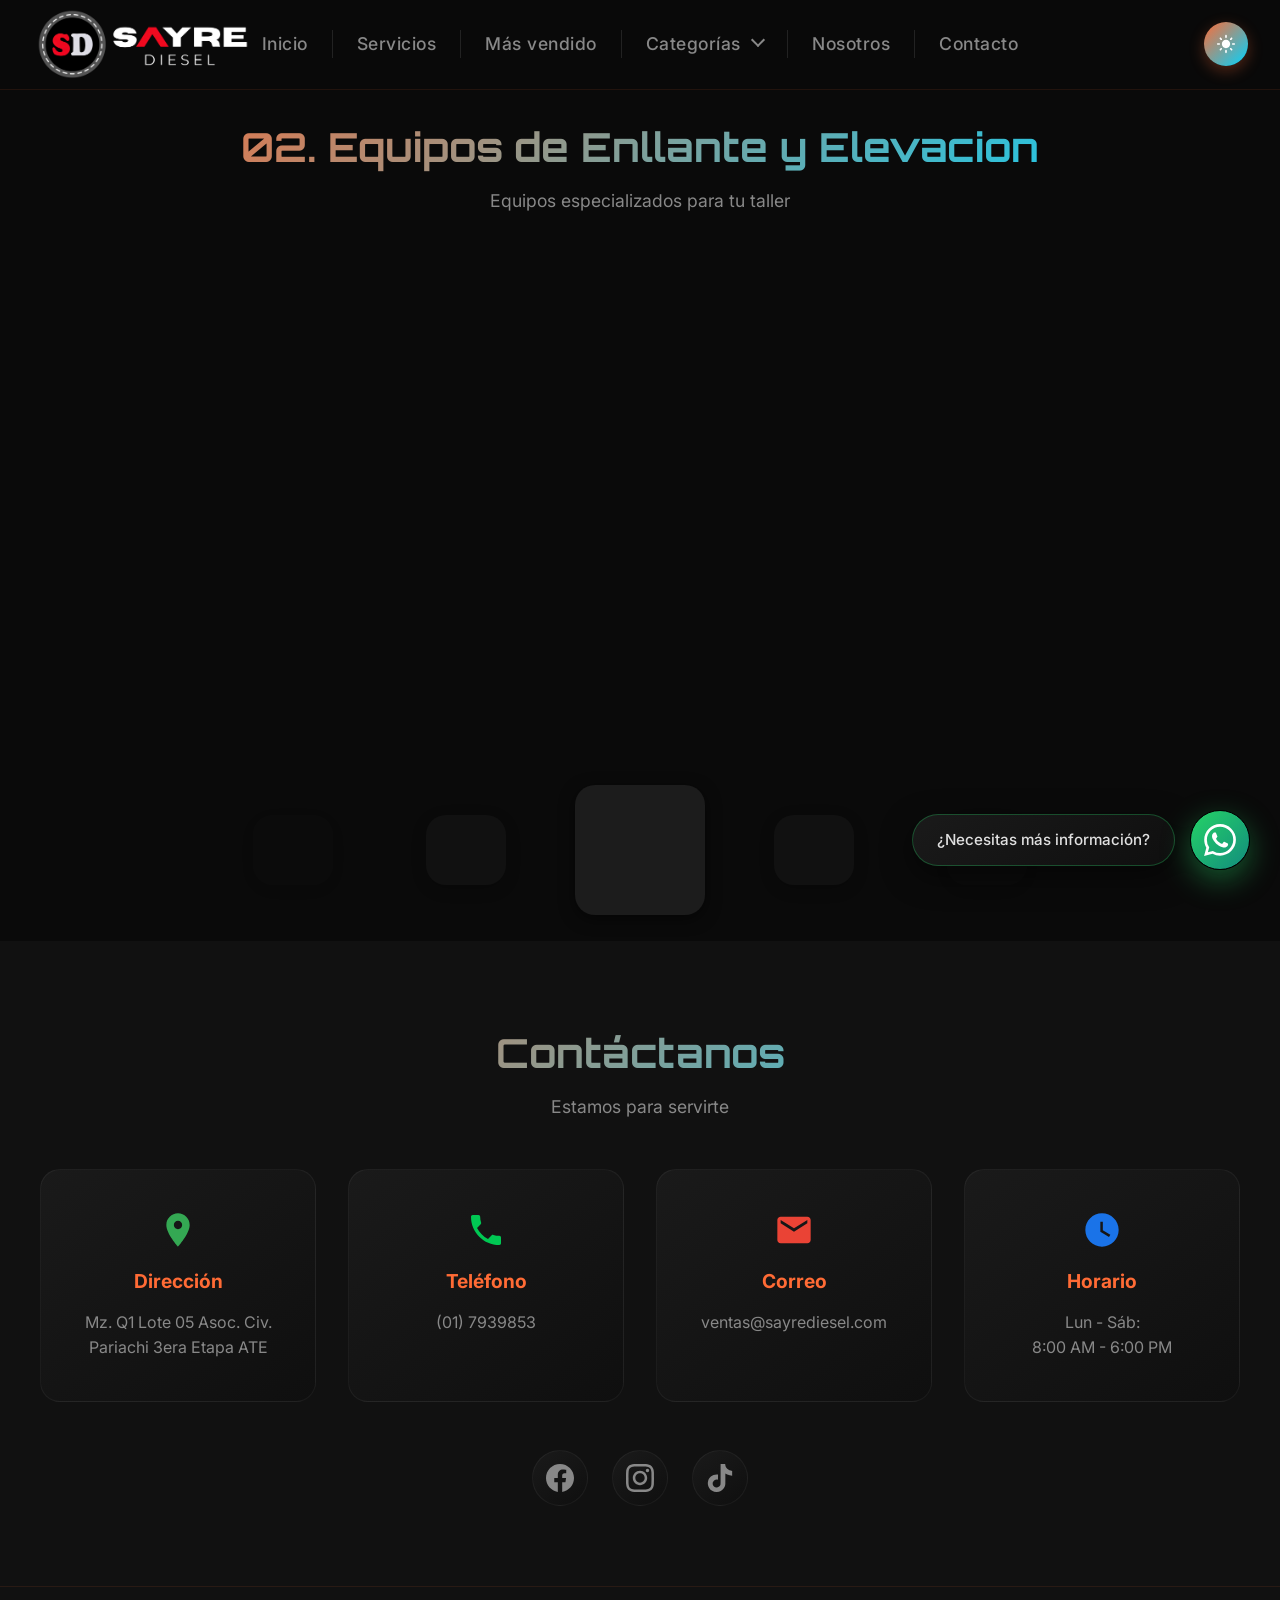
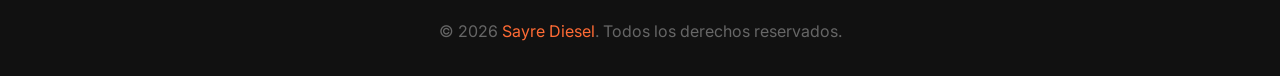
<file: sub-paginas/02-equipos-enllante.html>
<!DOCTYPE html>
<html lang="es">
<head>
    <meta charset="UTF-8">
    <meta name="viewport" content="width=device-width, initial-scale=1.0">
    <title>Equipos de Enllante y Elevacion - Sayre Diesel</title>
    <link href="https://fonts.googleapis.com/css2?family=Orbitron:wght@400;700;900&family=Inter:wght@300;400;500;600;700&display=swap" rel="stylesheet">
    <link rel="stylesheet" href="../styles.css">
</head>
<body>

    <!-- NAVBAR -->
    <nav>
        <div class="logo">
            <a href="../index.html#inicio">
                <img src="../imagenes/Logo-sayre-diesel-noche.webp" alt="Sayre Diesel" class="logo-img logo-dark">
                <img src="../imagenes/Logo-sayre-diesel-dia.webp" alt="Sayre Diesel" class="logo-img logo-light">
            </a>
        </div>
        <ul>
            <li><a href="../index.html#inicio">Inicio</a></li>
            <li><a href="../index.html#servicios">Servicios</a></li>
            <li><a href="../index.html#productos">Más vendido</a></li>
            <li class="dropdown">
                <a href="../index.html#categorias">Categorías</a>
                <ul class="dropdown-menu">
                    <li><a href="01-lineas-manatec.html">01. Lineas de Equipo Manatec</a></li>
                    <li><a href="02-equipos-enllante.html">02. Equipos de Enllante y Elevacion</a></li>
                    <li><a href="03-herramientas-neumaticos.html">03. Herramientas para Taller de Neumaticos</a></li>
                    <li><a href="04-accesorios-pitones.html">04. Accesorios, Pitones, Valvulas y Extensiones</a></li>
                    <li><a href="05-pesas-balanceo.html">05. Pesas para Balanceo, Parches, Tuercas y Seguros de Rueda</a></li>
                </ul>
            </li>
            <li><a href="../index.html#nosotros">Nosotros</a></li>
            <li><a href="../index.html#contacto">Contacto</a></li>
        </ul>
        <div class="nav-actions">
            <button class="theme-toggle" onclick="toggleTheme()" aria-label="Cambiar tema">
                <svg class="icon-sun" viewBox="0 0 24 24" fill="currentColor" width="20" height="20">
                    <path d="M12 7c-2.76 0-5 2.24-5 5s2.24 5 5 5 5-2.24 5-5-2.24-5-5-5zM2 13h2c.55 0 1-.45 1-1s-.45-1-1-1H2c-.55 0-1 .45-1 1s.45 1 1 1zm18 0h2c.55 0 1-.45 1-1s-.45-1-1-1h-2c-.55 0-1 .45-1 1s.45 1 1 1zM11 2v2c0 .55.45 1 1 1s1-.45 1-1V2c0-.55-.45-1-1-1s-1 .45-1 1zm0 18v2c0 .55.45 1 1 1s1-.45 1-1v-2c0-.55-.45-1-1-1s-1 .45-1 1zM5.99 4.58c-.39-.39-1.03-.39-1.41 0-.39.39-.39 1.03 0 1.41l1.06 1.06c.39.39 1.03.39 1.41 0s.39-1.03 0-1.41L5.99 4.58zm12.37 12.37c-.39-.39-1.03-.39-1.41 0-.39.39-.39 1.03 0 1.41l1.06 1.06c.39.39 1.03.39 1.41 0 .39-.39.39-1.03 0-1.41l-1.06-1.06zm1.06-10.96c.39-.39.39-1.03 0-1.41-.39-.39-1.03-.39-1.41 0l-1.06 1.06c-.39.39-.39 1.03 0 1.41s1.03.39 1.41 0l1.06-1.06zM7.05 18.36c.39-.39.39-1.03 0-1.41-.39-.39-1.03-.39-1.41 0l-1.06 1.06c-.39.39-.39 1.03 0 1.41s1.03.39 1.41 0l1.06-1.06z"/>
                </svg>
                <svg class="icon-moon" viewBox="0 0 24 24" fill="currentColor" width="20" height="20">
                    <path d="M12 3c-4.97 0-9 4.03-9 9s4.03 9 9 9 9-4.03 9-9c0-.46-.04-.92-.1-1.36-.98 1.37-2.58 2.26-4.4 2.26-2.98 0-5.4-2.42-5.4-5.4 0-1.81.89-3.42 2.26-4.4-.44-.06-.9-.1-1.36-.1z"/>
                </svg>
            </button>
            <button class="login-btn" onclick="openLogin()" aria-label="Iniciar Sesión">
                <svg viewBox="0 0 24 24" fill="currentColor" width="20" height="20">
                    <path d="M12 12c2.21 0 4-1.79 4-4s-1.79-4-4-4-4 1.79-4 4 1.79 4 4 4zm0 2c-2.67 0-8 1.34-8 4v2h16v-2c0-2.66-5.33-4-8-4z"/>
                </svg>
            </button>
        </div>
    </nav>

    <!-- LÍNEAS DE EQUIPO MANATEC -->
    <section id="lineas-manatec">
        <div class="contenido">
            <h2 class="section-title">02. Equipos de Enllante y Elevacion</h2>
            <p class="section-subtitle">Equipos especializados para tu taller</p>
            <div class="manatec-grid">
                <div class="manatec-item">
                    <div class="manatec-img"></div>
                </div>
                <div class="manatec-item">
                    <div class="manatec-img"></div>
                </div>
                <div class="manatec-item">
                    <div class="manatec-img"></div>
                </div>
                <div class="manatec-item">
                    <div class="manatec-img"></div>
                </div>
                <div class="manatec-item">
                    <div class="manatec-img"></div>
                </div>
                <div class="manatec-item">
                    <div class="manatec-img"></div>
                </div>
                <div class="manatec-item">
                    <div class="manatec-img"></div>
                </div>
            </div>
        </div>
    </section>

    <!-- CONTACTO -->
    <section id="contacto">
        <div class="contenido">
            <h2 class="section-title">Contáctanos</h2>
            <p class="section-subtitle">Estamos para servirte</p>
            <div class="contacto-grid">
                <div class="contacto-item">
                    <div class="icono">
                        <svg viewBox="0 0 24 24" fill="currentColor" width="40" height="40">
                            <path d="M12 2C8.13 2 5 5.13 5 9c0 5.25 7 13 7 13s7-7.75 7-13c0-3.87-3.13-7-7-7zm0 9.5c-1.38 0-2.5-1.12-2.5-2.5s1.12-2.5 2.5-2.5 2.5 1.12 2.5 2.5-1.12 2.5-2.5 2.5z"/>
                        </svg>
                    </div>
                    <h3>Dirección</h3>
                    <p>Mz. Q1 Lote 05 Asoc. Civ. Pariachi 3era Etapa ATE</p>
                </div>
                <div class="contacto-item">
                    <div class="icono">
                        <svg viewBox="0 0 24 24" fill="currentColor" width="40" height="40">
                            <path d="M6.62 10.79c1.44 2.83 3.76 5.14 6.59 6.59l2.2-2.2c.27-.27.67-.36 1.02-.24 1.12.37 2.33.57 3.57.57.55 0 1 .45 1 1V20c0 .55-.45 1-1 1-9.39 0-17-7.61-17-17 0-.55.45-1 1-1h3.5c.55 0 1 .45 1 1 0 1.25.2 2.45.57 3.57.11.35.03.74-.25 1.02l-2.2 2.2z"/>
                        </svg>
                    </div>
                    <h3>Teléfono</h3>
                    <p>(01) 7939853</p>
                </div>
                <div class="contacto-item">
                    <div class="icono">
                        <svg viewBox="0 0 24 24" fill="currentColor" width="40" height="40">
                            <path d="M20 4H4c-1.1 0-1.99.9-1.99 2L2 18c0 1.1.9 2 2 2h16c1.1 0 2-.9 2-2V6c0-1.1-.9-2-2-2zm0 4l-8 5-8-5V6l8 5 8-5v2z"/>
                        </svg>
                    </div>
                    <h3>Correo</h3>
                    <p>ventas@sayrediesel.com</p>
                </div>
                <div class="contacto-item">
                    <div class="icono">
                        <svg viewBox="0 0 24 24" fill="currentColor" width="40" height="40">
                            <path d="M12 2C6.5 2 2 6.5 2 12s4.5 10 10 10 10-4.5 10-10S17.5 2 12 2zm4.2 14.2L11 13V7h1.5v5.2l4.5 2.7-.8 1.3z"/>
                        </svg>
                    </div>
                    <h3>Horario</h3>
                    <p>Lun - Sáb:<br>8:00 AM - 6:00 PM</p>
                </div>
            </div>
            <div class="redes-sociales">
                <a href="https://www.facebook.com/profile.php?id=61589103467968" target="_blank" rel="noopener noreferrer" class="red-social" aria-label="Facebook">
                    <svg viewBox="0 0 24 24" fill="currentColor" width="28" height="28">
                        <path d="M24 12.073c0-6.627-5.373-12-12-12s-12 5.373-12 12c0 5.99 4.388 10.954 10.125 11.854v-8.385H7.078v-3.47h3.047V9.43c0-3.007 1.792-4.669 4.533-4.669 1.312 0 2.686.235 2.686.235v2.953H15.83c-1.491 0-1.956.925-1.956 1.874v2.25h3.328l-.532 3.47h-2.796v8.385C19.612 23.027 24 18.062 24 12.073z"/>
                    </svg>
                </a>
                <a href="https://www.instagram.com/sayrediesel/?hl=es" target="_blank" rel="noopener noreferrer" class="red-social" aria-label="Instagram">
                    <svg viewBox="0 0 24 24" fill="currentColor" width="28" height="28">
                        <path d="M12 2.163c3.204 0 3.584.012 4.85.07 3.252.148 4.771 1.691 4.919 4.919.058 1.265.069 1.645.069 4.849 0 3.205-.012 3.584-.069 4.849-.149 3.225-1.664 4.771-4.919 4.919-1.266.058-1.644.07-4.85.07-3.204 0-3.584-.012-4.849-.07-3.26-.149-4.771-1.699-4.919-4.92-.058-1.265-.07-1.644-.07-4.849 0-3.204.013-3.583.07-4.849.149-3.227 1.664-4.771 4.919-4.919 1.266-.057 1.645-.069 4.849-.069zm0-2.163c-3.259 0-3.667.014-4.947.072-4.358.2-6.78 2.618-6.98 6.98-.059 1.281-.073 1.689-.073 4.948 0 3.259.014 3.668.072 4.948.2 4.358 2.618 6.78 6.98 6.98 1.281.058 1.689.072 4.948.072 3.259 0 3.668-.014 4.948-.072 4.354-.2 6.782-2.618 6.979-6.98.059-1.28.073-1.689.073-4.948 0-3.259-.014-3.667-.072-4.947-.196-4.354-2.617-6.78-6.979-6.98-1.281-.059-1.69-.073-4.949-.073zm0 5.838c-3.403 0-6.162 2.759-6.162 6.162s2.759 6.163 6.162 6.163 6.162-2.759 6.162-6.163c0-3.403-2.759-6.162-6.162-6.162zm0 10.162c-2.209 0-4-1.79-4-4 0-2.209 1.791-4 4-4s4 1.791 4 4c0 2.21-1.791 4-4 4zm6.406-11.845c-.796 0-1.441.645-1.441 1.44s.645 1.44 1.441 1.44c.795 0 1.439-.645 1.439-1.44s-.644-1.44-1.439-1.44z"/>
                    </svg>
                </a>
                <a href="https://www.tiktok.com/@sayrediesel" target="_blank" rel="noopener noreferrer" class="red-social" aria-label="TikTok">
                    <svg viewBox="0 0 24 24" fill="currentColor" width="28" height="28">
                        <path d="M12.525.02c1.31-.02 2.61-.01 3.91-.02.08 1.53.63 3.09 1.75 4.17 1.12 1.11 2.7 1.62 4.24 1.79v4.03c-1.44-.05-2.89-.35-4.2-.97-.57-.26-1.1-.59-1.62-.93-.01 2.92.01 5.84-.02 8.75-.08 1.4-.54 2.79-1.35 3.94-1.31 1.92-3.58 3.17-5.91 3.21-1.43.08-2.86-.31-4.08-1.03-2.02-1.19-3.44-3.37-3.65-5.71-.02-.5-.03-1-.01-1.49.18-1.9 1.12-3.72 2.58-4.96 1.66-1.44 3.98-2.13 6.15-1.72.02 1.48-.04 2.96-.04 4.44-.99-.32-2.15-.23-3.02.37-.63.41-1.11 1.04-1.36 1.75-.21.51-.15 1.07-.14 1.61.24 1.64 1.82 3.02 3.5 2.87 1.12-.01 2.19-.66 2.77-1.61.19-.33.4-.67.41-1.06.1-1.79.06-3.57.07-5.36.01-4.03-.01-8.05.02-12.07z"/>
                    </svg>
                </a>
            </div>
        </div>
    </section>

    <!-- FOOTER -->
    <footer>
        <p>&copy; 2026 <span>Sayre Diesel</span>. Todos los derechos reservados.</p>
    </footer>

    <!-- BOTÓN WHATSAPP -->
    <div class="whatsapp-container">
        <span class="whatsapp-text">¿Necesitas más información?</span>
        <div class="whatsapp-menu-container">
            <button class="whatsapp-btn" onclick="toggleWhatsappMenu()" aria-label="Contactar por WhatsApp">
                <svg class="whatsapp-icon" viewBox="0 0 24 24" xmlns="http://www.w3.org/2000/svg">
                    <path d="M17.472 14.382c-.297-.149-1.758-.867-2.03-.967-.273-.099-.471-.148-.67.15-.197.297-.767.966-.94 1.164-.173.199-.347.223-.644.075-.297-.15-1.255-.463-2.39-1.475-.883-.788-1.48-1.761-1.653-2.059-.173-.297-.018-.458.13-.606.134-.133.298-.347.446-.52.149-.174.198-.298.298-.497.099-.198.05-.371-.025-.52-.075-.149-.669-1.612-.916-2.207-.242-.579-.487-.5-.669-.51-.173-.008-.371-.01-.57-.01-.198 0-.52.074-.792.372-.272.297-1.04 1.016-1.04 2.479 0 1.462 1.065 2.875 1.213 3.074.149.198 2.096 3.2 5.077 4.487.709.306 1.262.489 1.694.625.712.227 1.36.195 1.871.118.571-.085 1.758-.719 2.006-1.413.248-.694.248-1.289.173-1.413-.074-.124-.272-.198-.57-.347m-5.421 7.403h-.004a9.87 9.87 0 01-5.031-1.378l-.361-.214-3.741.982.998-3.648-.235-.374a9.86 9.86 0 01-1.51-5.26c.001-5.45 4.436-9.884 9.888-9.884 2.64 0 5.122 1.03 6.988 2.898a9.825 9.825 0 012.893 6.994c-.003 5.45-4.437 9.884-9.885 9.884m8.413-18.297A11.815 11.815 0 0012.05 0C5.495 0 .16 5.335.157 11.892c0 2.096.547 4.142 1.588 5.945L.057 24l6.305-1.654a11.882 11.882 0 005.683 1.448h.005c6.554 0 11.89-5.335 11.893-11.893a11.821 11.821 0 00-3.48-8.413z"/>
                </svg>
                <svg class="close-icon" viewBox="0 0 24 24" fill="currentColor" width="32" height="32">
                    <path d="M19 6.41L17.59 5 12 10.59 6.41 5 5 6.41 10.59 12 5 17.59 6.41 19 12 13.41 17.59 19 19 17.59 13.41 12z"/>
                </svg>
            </button>
            <div id="whatsappMenu" class="whatsapp-dropdown">
                <p class="whatsapp-welcome">¡Hola!😄, haga click en uno de nuestros asesores para comunicarse por WhatsApp</p>
                <a href="https://wa.me/51974084351" target="_blank" class="whatsapp-option">
                    <svg class="whatsapp-option-icon" viewBox="0 0 24 24" fill="currentColor" width="20" height="20">
                        <path d="M17.472 14.382c-.297-.149-1.758-.867-2.03-.967-.273-.099-.471-.148-.67.15-.197.297-.767.966-.94 1.164-.173.199-.347.223-.644.075-.297-.15-1.255-.463-2.39-1.475-.883-.788-1.48-1.761-1.653-2.059-.173-.297-.018-.458.13-.606.134-.133.298-.347.446-.52.149-.174.198-.298.298-.497.099-.198.05-.371-.025-.52-.075-.149-.669-1.612-.916-2.207-.242-.579-.487-.5-.669-.51-.173-.008-.371-.01-.57-.01-.198 0-.52.074-.792.372-.272.297-1.04 1.016-1.04 2.479 0 1.462 1.065 2.875 1.213 3.074.149.198 2.096 3.2 5.077 4.487.709.306 1.262.489 1.694.625.712.227 1.36.195 1.871.118.571-.085 1.758-.719 2.006-1.413.248-.694.248-1.289.173-1.413-.074-.124-.272-.198-.57-.347m-5.421 7.403h-.004a9.87 9.87 0 01-5.031-1.378l-.361-.214-3.741.982.998-3.648-.235-.374a9.86 9.86 0 01-1.51-5.26c.001-5.45 4.436-9.884 9.888-9.884 2.64 0 5.122 1.03 6.988 2.898a9.825 9.825 0 012.893 6.994c-.003 5.45-4.437 9.884-9.885 9.884m8.413-18.297A11.815 11.815 0 0012.05 0C5.495 0 .16 5.335.157 11.892c0 2.096.547 4.142 1.588 5.945L.057 24l6.305-1.654a11.882 11.882 0 005.683 1.448h.005c6.554 0 11.89-5.335 11.893-11.893a11.821 11.821 0 00-3.48-8.413z"/>
                    </svg>
                    <span class="asesor-info">
                        <span class="asesor-name">Asesor 1</span>
                        <span class="asesor-number">+51 974 084 351</span>
                    </span>
                </a>
                <a href="https://wa.me/51930656309" target="_blank" class="whatsapp-option">
                    <svg class="whatsapp-option-icon" viewBox="0 0 24 24" fill="currentColor" width="20" height="20">
                        <path d="M17.472 14.382c-.297-.149-1.758-.867-2.03-.967-.273-.099-.471-.148-.67.15-.197.297-.767.966-.94 1.164-.173.199-.347.223-.644.075-.297-.15-1.255-.463-2.39-1.475-.883-.788-1.48-1.761-1.653-2.059-.173-.297-.018-.458.13-.606.134-.133.298-.347.446-.52.149-.174.198-.298.298-.497.099-.198.05-.371-.025-.52-.075-.149-.669-1.612-.916-2.207-.242-.579-.487-.5-.669-.51-.173-.008-.371-.01-.57-.01-.198 0-.52.074-.792.372-.272.297-1.04 1.016-1.04 2.479 0 1.462 1.065 2.875 1.213 3.074.149.198 2.096 3.2 5.077 4.487.709.306 1.262.489 1.694.625.712.227 1.36.195 1.871.118.571-.085 1.758-.719 2.006-1.413.248-.694.248-1.289.173-1.413-.074-.124-.272-.198-.57-.347m-5.421 7.403h-.004a9.87 9.87 0 01-5.031-1.378l-.361-.214-3.741.982.998-3.648-.235-.374a9.86 9.86 0 01-1.51-5.26c.001-5.45 4.436-9.884 9.888-9.884 2.64 0 5.122 1.03 6.988 2.898a9.825 9.825 0 012.893 6.994c-.003 5.45-4.437 9.884-9.885 9.884m8.413-18.297A11.815 11.815 0 0012.05 0C5.495 0 .16 5.335.157 11.892c0 2.096.547 4.142 1.588 5.945L.057 24l6.305-1.654a11.882 11.882 0 005.683 1.448h.005c6.554 0 11.89-5.335 11.893-11.893a11.821 11.821 0 00-3.48-8.413z"/>
                    </svg>
                    <span class="asesor-info">
                        <span class="asesor-name">Asesor 2</span>
                        <span class="asesor-number">+51 930 656 309</span>
                    </span>
                </a>
            </div>
        </div>
    </div>

    <script src="../script.js"></script>
</body>
</html>
</file>
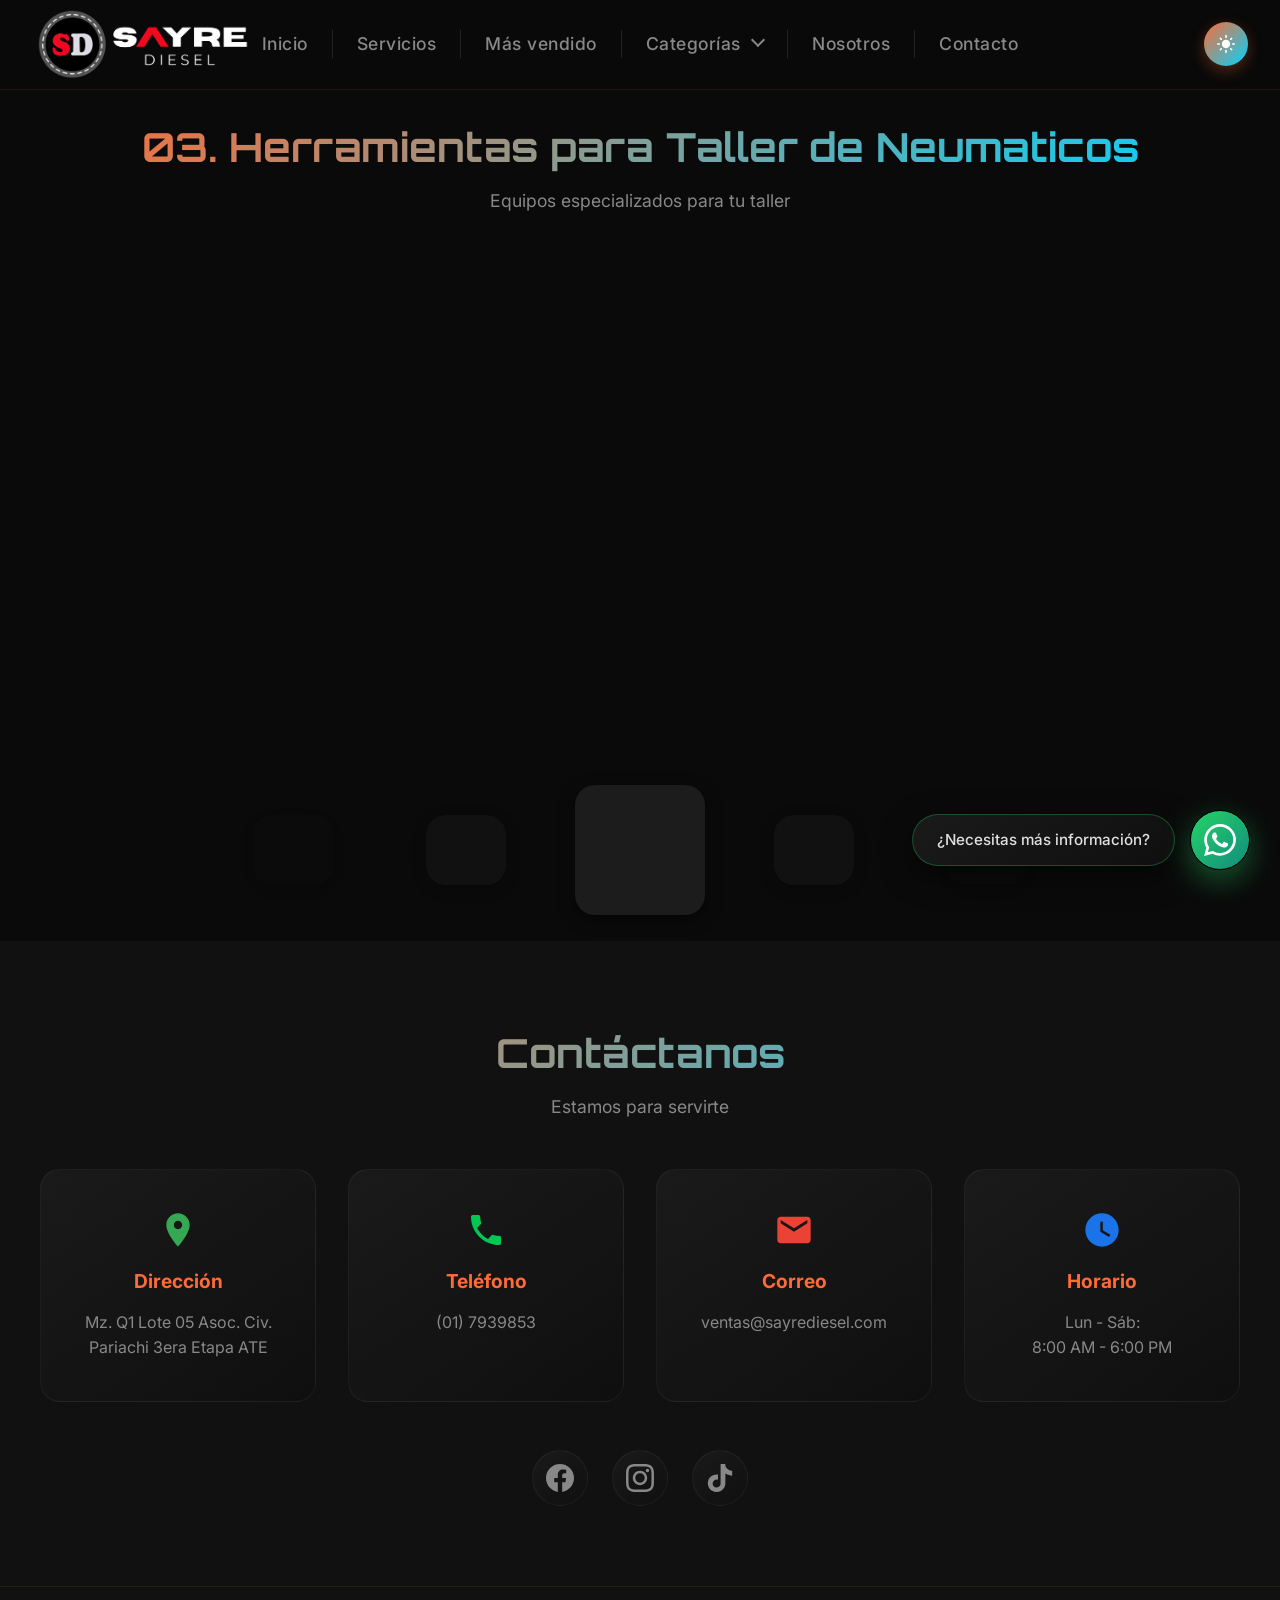
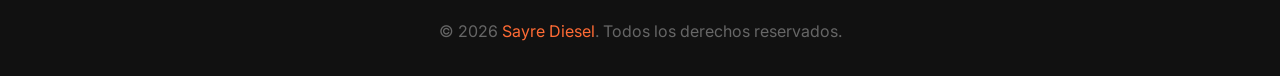
<file: sub-paginas/03-herramientas-neumaticos.html>
<!DOCTYPE html>
<html lang="es">
<head>
    <meta charset="UTF-8">
    <meta name="viewport" content="width=device-width, initial-scale=1.0">
    <title>Herramientas para Taller de Neumaticos - Sayre Diesel</title>
    <link href="https://fonts.googleapis.com/css2?family=Orbitron:wght@400;700;900&family=Inter:wght@300;400;500;600;700&display=swap" rel="stylesheet">
    <link rel="stylesheet" href="../styles.css">
</head>
<body>

    <!-- NAVBAR -->
    <nav>
        <div class="logo">
            <a href="../index.html#inicio">
                <img src="../imagenes/Logo-sayre-diesel-noche.webp" alt="Sayre Diesel" class="logo-img logo-dark">
                <img src="../imagenes/Logo-sayre-diesel-dia.webp" alt="Sayre Diesel" class="logo-img logo-light">
            </a>
        </div>
        <ul>
            <li><a href="../index.html#inicio">Inicio</a></li>
            <li><a href="../index.html#servicios">Servicios</a></li>
            <li><a href="../index.html#productos">Más vendido</a></li>
            <li class="dropdown">
                <a href="../index.html#categorias">Categorías</a>
                <ul class="dropdown-menu">
                    <li><a href="01-lineas-manatec.html">01. Lineas de Equipo Manatec</a></li>
                    <li><a href="02-equipos-enllante.html">02. Equipos de Enllante y Elevacion</a></li>
                    <li><a href="03-herramientas-neumaticos.html">03. Herramientas para Taller de Neumaticos</a></li>
                    <li><a href="04-accesorios-pitones.html">04. Accesorios, Pitones, Valvulas y Extensiones</a></li>
                    <li><a href="05-pesas-balanceo.html">05. Pesas para Balanceo, Parches, Tuercas y Seguros de Rueda</a></li>
                </ul>
            </li>
            <li><a href="../index.html#nosotros">Nosotros</a></li>
            <li><a href="../index.html#contacto">Contacto</a></li>
        </ul>
        <div class="nav-actions">
            <button class="theme-toggle" onclick="toggleTheme()" aria-label="Cambiar tema">
                <svg class="icon-sun" viewBox="0 0 24 24" fill="currentColor" width="20" height="20">
                    <path d="M12 7c-2.76 0-5 2.24-5 5s2.24 5 5 5 5-2.24 5-5-2.24-5-5-5zM2 13h2c.55 0 1-.45 1-1s-.45-1-1-1H2c-.55 0-1 .45-1 1s.45 1 1 1zm18 0h2c.55 0 1-.45 1-1s-.45-1-1-1h-2c-.55 0-1 .45-1 1s.45 1 1 1zM11 2v2c0 .55.45 1 1 1s1-.45 1-1V2c0-.55-.45-1-1-1s-1 .45-1 1zm0 18v2c0 .55.45 1 1 1s1-.45 1-1v-2c0-.55-.45-1-1-1s-1 .45-1 1zM5.99 4.58c-.39-.39-1.03-.39-1.41 0-.39.39-.39 1.03 0 1.41l1.06 1.06c.39.39 1.03.39 1.41 0s.39-1.03 0-1.41L5.99 4.58zm12.37 12.37c-.39-.39-1.03-.39-1.41 0-.39.39-.39 1.03 0 1.41l1.06 1.06c.39.39 1.03.39 1.41 0 .39-.39.39-1.03 0-1.41l-1.06-1.06zm1.06-10.96c.39-.39.39-1.03 0-1.41-.39-.39-1.03-.39-1.41 0l-1.06 1.06c-.39.39-.39 1.03 0 1.41s1.03.39 1.41 0l1.06-1.06zM7.05 18.36c.39-.39.39-1.03 0-1.41-.39-.39-1.03-.39-1.41 0l-1.06 1.06c-.39.39-.39 1.03 0 1.41s1.03.39 1.41 0l1.06-1.06z"/>
                </svg>
                <svg class="icon-moon" viewBox="0 0 24 24" fill="currentColor" width="20" height="20">
                    <path d="M12 3c-4.97 0-9 4.03-9 9s4.03 9 9 9 9-4.03 9-9c0-.46-.04-.92-.1-1.36-.98 1.37-2.58 2.26-4.4 2.26-2.98 0-5.4-2.42-5.4-5.4 0-1.81.89-3.42 2.26-4.4-.44-.06-.9-.1-1.36-.1z"/>
                </svg>
            </button>
            <button class="login-btn" onclick="openLogin()" aria-label="Iniciar Sesión">
                <svg viewBox="0 0 24 24" fill="currentColor" width="20" height="20">
                    <path d="M12 12c2.21 0 4-1.79 4-4s-1.79-4-4-4-4 1.79-4 4 1.79 4 4 4zm0 2c-2.67 0-8 1.34-8 4v2h16v-2c0-2.66-5.33-4-8-4z"/>
                </svg>
            </button>
        </div>
    </nav>

    <!-- LÍNEAS DE EQUIPO MANATEC -->
    <section id="lineas-manatec">
        <div class="contenido">
            <h2 class="section-title">03. Herramientas para Taller de Neumaticos</h2>
            <p class="section-subtitle">Equipos especializados para tu taller</p>
            <div class="manatec-grid">
                <div class="manatec-item">
                    <div class="manatec-img"></div>
                </div>
                <div class="manatec-item">
                    <div class="manatec-img"></div>
                </div>
                <div class="manatec-item">
                    <div class="manatec-img"></div>
                </div>
                <div class="manatec-item">
                    <div class="manatec-img"></div>
                </div>
                <div class="manatec-item">
                    <div class="manatec-img"></div>
                </div>
                <div class="manatec-item">
                    <div class="manatec-img"></div>
                </div>
                <div class="manatec-item">
                    <div class="manatec-img"></div>
                </div>
            </div>
        </div>
    </section>

    <!-- CONTACTO -->
    <section id="contacto">
        <div class="contenido">
            <h2 class="section-title">Contáctanos</h2>
            <p class="section-subtitle">Estamos para servirte</p>
            <div class="contacto-grid">
                <div class="contacto-item">
                    <div class="icono">
                        <svg viewBox="0 0 24 24" fill="currentColor" width="40" height="40">
                            <path d="M12 2C8.13 2 5 5.13 5 9c0 5.25 7 13 7 13s7-7.75 7-13c0-3.87-3.13-7-7-7zm0 9.5c-1.38 0-2.5-1.12-2.5-2.5s1.12-2.5 2.5-2.5 2.5 1.12 2.5 2.5-1.12 2.5-2.5 2.5z"/>
                        </svg>
                    </div>
                    <h3>Dirección</h3>
                    <p>Mz. Q1 Lote 05 Asoc. Civ. Pariachi 3era Etapa ATE</p>
                </div>
                <div class="contacto-item">
                    <div class="icono">
                        <svg viewBox="0 0 24 24" fill="currentColor" width="40" height="40">
                            <path d="M6.62 10.79c1.44 2.83 3.76 5.14 6.59 6.59l2.2-2.2c.27-.27.67-.36 1.02-.24 1.12.37 2.33.57 3.57.57.55 0 1 .45 1 1V20c0 .55-.45 1-1 1-9.39 0-17-7.61-17-17 0-.55.45-1 1-1h3.5c.55 0 1 .45 1 1 0 1.25.2 2.45.57 3.57.11.35.03.74-.25 1.02l-2.2 2.2z"/>
                        </svg>
                    </div>
                    <h3>Teléfono</h3>
                    <p>(01) 7939853</p>
                </div>
                <div class="contacto-item">
                    <div class="icono">
                        <svg viewBox="0 0 24 24" fill="currentColor" width="40" height="40">
                            <path d="M20 4H4c-1.1 0-1.99.9-1.99 2L2 18c0 1.1.9 2 2 2h16c1.1 0 2-.9 2-2V6c0-1.1-.9-2-2-2zm0 4l-8 5-8-5V6l8 5 8-5v2z"/>
                        </svg>
                    </div>
                    <h3>Correo</h3>
                    <p>ventas@sayrediesel.com</p>
                </div>
                <div class="contacto-item">
                    <div class="icono">
                        <svg viewBox="0 0 24 24" fill="currentColor" width="40" height="40">
                            <path d="M12 2C6.5 2 2 6.5 2 12s4.5 10 10 10 10-4.5 10-10S17.5 2 12 2zm4.2 14.2L11 13V7h1.5v5.2l4.5 2.7-.8 1.3z"/>
                        </svg>
                    </div>
                    <h3>Horario</h3>
                    <p>Lun - Sáb:<br>8:00 AM - 6:00 PM</p>
                </div>
            </div>
            <div class="redes-sociales">
                <a href="https://www.facebook.com/profile.php?id=61589103467968" target="_blank" rel="noopener noreferrer" class="red-social" aria-label="Facebook">
                    <svg viewBox="0 0 24 24" fill="currentColor" width="28" height="28">
                        <path d="M24 12.073c0-6.627-5.373-12-12-12s-12 5.373-12 12c0 5.99 4.388 10.954 10.125 11.854v-8.385H7.078v-3.47h3.047V9.43c0-3.007 1.792-4.669 4.533-4.669 1.312 0 2.686.235 2.686.235v2.953H15.83c-1.491 0-1.956.925-1.956 1.874v2.25h3.328l-.532 3.47h-2.796v8.385C19.612 23.027 24 18.062 24 12.073z"/>
                    </svg>
                </a>
                <a href="https://www.instagram.com/sayrediesel/?hl=es" target="_blank" rel="noopener noreferrer" class="red-social" aria-label="Instagram">
                    <svg viewBox="0 0 24 24" fill="currentColor" width="28" height="28">
                        <path d="M12 2.163c3.204 0 3.584.012 4.85.07 3.252.148 4.771 1.691 4.919 4.919.058 1.265.069 1.645.069 4.849 0 3.205-.012 3.584-.069 4.849-.149 3.225-1.664 4.771-4.919 4.919-1.266.058-1.644.07-4.85.07-3.204 0-3.584-.012-4.849-.07-3.26-.149-4.771-1.699-4.919-4.92-.058-1.265-.07-1.644-.07-4.849 0-3.204.013-3.583.07-4.849.149-3.227 1.664-4.771 4.919-4.919 1.266-.057 1.645-.069 4.849-.069zm0-2.163c-3.259 0-3.667.014-4.947.072-4.358.2-6.78 2.618-6.98 6.98-.059 1.281-.073 1.689-.073 4.948 0 3.259.014 3.668.072 4.948.2 4.358 2.618 6.78 6.98 6.98 1.281.058 1.689.072 4.948.072 3.259 0 3.668-.014 4.948-.072 4.354-.2 6.782-2.618 6.979-6.98.059-1.28.073-1.689.073-4.948 0-3.259-.014-3.667-.072-4.947-.196-4.354-2.617-6.78-6.979-6.98-1.281-.059-1.69-.073-4.949-.073zm0 5.838c-3.403 0-6.162 2.759-6.162 6.162s2.759 6.163 6.162 6.163 6.162-2.759 6.162-6.163c0-3.403-2.759-6.162-6.162-6.162zm0 10.162c-2.209 0-4-1.79-4-4 0-2.209 1.791-4 4-4s4 1.791 4 4c0 2.21-1.791 4-4 4zm6.406-11.845c-.796 0-1.441.645-1.441 1.44s.645 1.44 1.441 1.44c.795 0 1.439-.645 1.439-1.44s-.644-1.44-1.439-1.44z"/>
                    </svg>
                </a>
                <a href="https://www.tiktok.com/@sayrediesel" target="_blank" rel="noopener noreferrer" class="red-social" aria-label="TikTok">
                    <svg viewBox="0 0 24 24" fill="currentColor" width="28" height="28">
                        <path d="M12.525.02c1.31-.02 2.61-.01 3.91-.02.08 1.53.63 3.09 1.75 4.17 1.12 1.11 2.7 1.62 4.24 1.79v4.03c-1.44-.05-2.89-.35-4.2-.97-.57-.26-1.1-.59-1.62-.93-.01 2.92.01 5.84-.02 8.75-.08 1.4-.54 2.79-1.35 3.94-1.31 1.92-3.58 3.17-5.91 3.21-1.43.08-2.86-.31-4.08-1.03-2.02-1.19-3.44-3.37-3.65-5.71-.02-.5-.03-1-.01-1.49.18-1.9 1.12-3.72 2.58-4.96 1.66-1.44 3.98-2.13 6.15-1.72.02 1.48-.04 2.96-.04 4.44-.99-.32-2.15-.23-3.02.37-.63.41-1.11 1.04-1.36 1.75-.21.51-.15 1.07-.14 1.61.24 1.64 1.82 3.02 3.5 2.87 1.12-.01 2.19-.66 2.77-1.61.19-.33.4-.67.41-1.06.1-1.79.06-3.57.07-5.36.01-4.03-.01-8.05.02-12.07z"/>
                    </svg>
                </a>
            </div>
        </div>
    </section>

    <!-- FOOTER -->
    <footer>
        <p>&copy; 2026 <span>Sayre Diesel</span>. Todos los derechos reservados.</p>
    </footer>

    <!-- BOTÓN WHATSAPP -->
    <div class="whatsapp-container">
        <span class="whatsapp-text">¿Necesitas más información?</span>
        <div class="whatsapp-menu-container">
            <button class="whatsapp-btn" onclick="toggleWhatsappMenu()" aria-label="Contactar por WhatsApp">
                <svg class="whatsapp-icon" viewBox="0 0 24 24" xmlns="http://www.w3.org/2000/svg">
                    <path d="M17.472 14.382c-.297-.149-1.758-.867-2.03-.967-.273-.099-.471-.148-.67.15-.197.297-.767.966-.94 1.164-.173.199-.347.223-.644.075-.297-.15-1.255-.463-2.39-1.475-.883-.788-1.48-1.761-1.653-2.059-.173-.297-.018-.458.13-.606.134-.133.298-.347.446-.52.149-.174.198-.298.298-.497.099-.198.05-.371-.025-.52-.075-.149-.669-1.612-.916-2.207-.242-.579-.487-.5-.669-.51-.173-.008-.371-.01-.57-.01-.198 0-.52.074-.792.372-.272.297-1.04 1.016-1.04 2.479 0 1.462 1.065 2.875 1.213 3.074.149.198 2.096 3.2 5.077 4.487.709.306 1.262.489 1.694.625.712.227 1.36.195 1.871.118.571-.085 1.758-.719 2.006-1.413.248-.694.248-1.289.173-1.413-.074-.124-.272-.198-.57-.347m-5.421 7.403h-.004a9.87 9.87 0 01-5.031-1.378l-.361-.214-3.741.982.998-3.648-.235-.374a9.86 9.86 0 01-1.51-5.26c.001-5.45 4.436-9.884 9.888-9.884 2.64 0 5.122 1.03 6.988 2.898a9.825 9.825 0 012.893 6.994c-.003 5.45-4.437 9.884-9.885 9.884m8.413-18.297A11.815 11.815 0 0012.05 0C5.495 0 .16 5.335.157 11.892c0 2.096.547 4.142 1.588 5.945L.057 24l6.305-1.654a11.882 11.882 0 005.683 1.448h.005c6.554 0 11.89-5.335 11.893-11.893a11.821 11.821 0 00-3.48-8.413z"/>
                </svg>
                <svg class="close-icon" viewBox="0 0 24 24" fill="currentColor" width="32" height="32">
                    <path d="M19 6.41L17.59 5 12 10.59 6.41 5 5 6.41 10.59 12 5 17.59 6.41 19 12 13.41 17.59 19 19 17.59 13.41 12z"/>
                </svg>
            </button>
            <div id="whatsappMenu" class="whatsapp-dropdown">
                <p class="whatsapp-welcome">¡Hola!😄, haga click en uno de nuestros asesores para comunicarse por WhatsApp</p>
                <a href="https://wa.me/51974084351" target="_blank" class="whatsapp-option">
                    <svg class="whatsapp-option-icon" viewBox="0 0 24 24" fill="currentColor" width="20" height="20">
                        <path d="M17.472 14.382c-.297-.149-1.758-.867-2.03-.967-.273-.099-.471-.148-.67.15-.197.297-.767.966-.94 1.164-.173.199-.347.223-.644.075-.297-.15-1.255-.463-2.39-1.475-.883-.788-1.48-1.761-1.653-2.059-.173-.297-.018-.458.13-.606.134-.133.298-.347.446-.52.149-.174.198-.298.298-.497.099-.198.05-.371-.025-.52-.075-.149-.669-1.612-.916-2.207-.242-.579-.487-.5-.669-.51-.173-.008-.371-.01-.57-.01-.198 0-.52.074-.792.372-.272.297-1.04 1.016-1.04 2.479 0 1.462 1.065 2.875 1.213 3.074.149.198 2.096 3.2 5.077 4.487.709.306 1.262.489 1.694.625.712.227 1.36.195 1.871.118.571-.085 1.758-.719 2.006-1.413.248-.694.248-1.289.173-1.413-.074-.124-.272-.198-.57-.347m-5.421 7.403h-.004a9.87 9.87 0 01-5.031-1.378l-.361-.214-3.741.982.998-3.648-.235-.374a9.86 9.86 0 01-1.51-5.26c.001-5.45 4.436-9.884 9.888-9.884 2.64 0 5.122 1.03 6.988 2.898a9.825 9.825 0 012.893 6.994c-.003 5.45-4.437 9.884-9.885 9.884m8.413-18.297A11.815 11.815 0 0012.05 0C5.495 0 .16 5.335.157 11.892c0 2.096.547 4.142 1.588 5.945L.057 24l6.305-1.654a11.882 11.882 0 005.683 1.448h.005c6.554 0 11.89-5.335 11.893-11.893a11.821 11.821 0 00-3.48-8.413z"/>
                    </svg>
                    <span class="asesor-info">
                        <span class="asesor-name">Asesor 1</span>
                        <span class="asesor-number">+51 974 084 351</span>
                    </span>
                </a>
                <a href="https://wa.me/51930656309" target="_blank" class="whatsapp-option">
                    <svg class="whatsapp-option-icon" viewBox="0 0 24 24" fill="currentColor" width="20" height="20">
                        <path d="M17.472 14.382c-.297-.149-1.758-.867-2.03-.967-.273-.099-.471-.148-.67.15-.197.297-.767.966-.94 1.164-.173.199-.347.223-.644.075-.297-.15-1.255-.463-2.39-1.475-.883-.788-1.48-1.761-1.653-2.059-.173-.297-.018-.458.13-.606.134-.133.298-.347.446-.52.149-.174.198-.298.298-.497.099-.198.05-.371-.025-.52-.075-.149-.669-1.612-.916-2.207-.242-.579-.487-.5-.669-.51-.173-.008-.371-.01-.57-.01-.198 0-.52.074-.792.372-.272.297-1.04 1.016-1.04 2.479 0 1.462 1.065 2.875 1.213 3.074.149.198 2.096 3.2 5.077 4.487.709.306 1.262.489 1.694.625.712.227 1.36.195 1.871.118.571-.085 1.758-.719 2.006-1.413.248-.694.248-1.289.173-1.413-.074-.124-.272-.198-.57-.347m-5.421 7.403h-.004a9.87 9.87 0 01-5.031-1.378l-.361-.214-3.741.982.998-3.648-.235-.374a9.86 9.86 0 01-1.51-5.26c.001-5.45 4.436-9.884 9.888-9.884 2.64 0 5.122 1.03 6.988 2.898a9.825 9.825 0 012.893 6.994c-.003 5.45-4.437 9.884-9.885 9.884m8.413-18.297A11.815 11.815 0 0012.05 0C5.495 0 .16 5.335.157 11.892c0 2.096.547 4.142 1.588 5.945L.057 24l6.305-1.654a11.882 11.882 0 005.683 1.448h.005c6.554 0 11.89-5.335 11.893-11.893a11.821 11.821 0 00-3.48-8.413z"/>
                    </svg>
                    <span class="asesor-info">
                        <span class="asesor-name">Asesor 2</span>
                        <span class="asesor-number">+51 930 656 309</span>
                    </span>
                </a>
            </div>
        </div>
    </div>

    <script src="../script.js"></script>
</body>
</html>
</file>
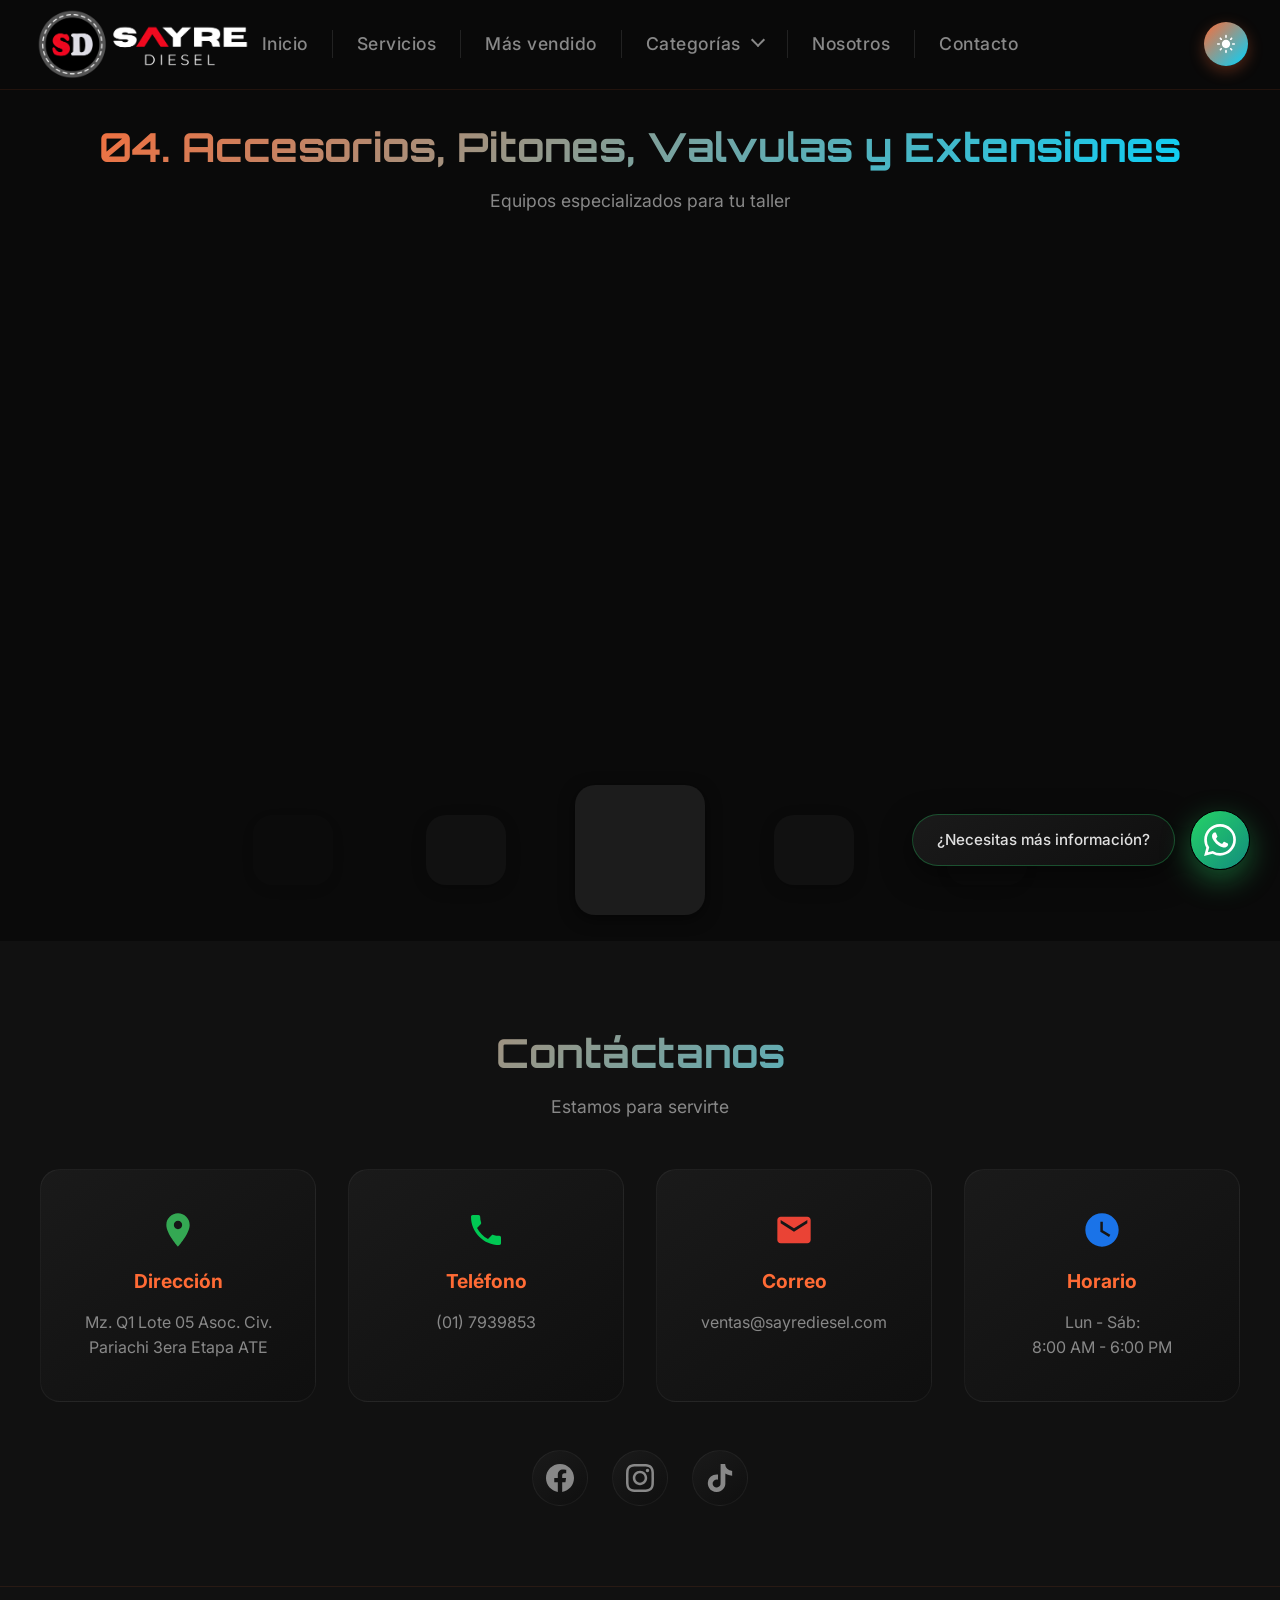
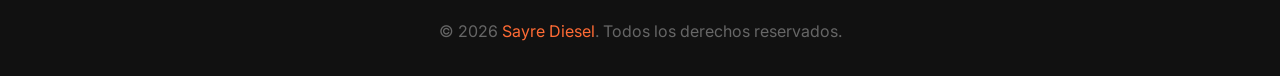
<file: sub-paginas/04-accesorios-pitones.html>
<!DOCTYPE html>
<html lang="es">
<head>
    <meta charset="UTF-8">
    <meta name="viewport" content="width=device-width, initial-scale=1.0">
    <title>Accesorios, Pitones, Valvulas y Extensiones - Sayre Diesel</title>
    <link href="https://fonts.googleapis.com/css2?family=Orbitron:wght@400;700;900&family=Inter:wght@300;400;500;600;700&display=swap" rel="stylesheet">
    <link rel="stylesheet" href="../styles.css">
</head>
<body>

    <!-- NAVBAR -->
    <nav>
        <div class="logo">
            <a href="../index.html#inicio">
                <img src="../imagenes/Logo-sayre-diesel-noche.webp" alt="Sayre Diesel" class="logo-img logo-dark">
                <img src="../imagenes/Logo-sayre-diesel-dia.webp" alt="Sayre Diesel" class="logo-img logo-light">
            </a>
        </div>
        <ul>
            <li><a href="../index.html#inicio">Inicio</a></li>
            <li><a href="../index.html#servicios">Servicios</a></li>
            <li><a href="../index.html#productos">Más vendido</a></li>
            <li class="dropdown">
                <a href="../index.html#categorias">Categorías</a>
                <ul class="dropdown-menu">
                    <li><a href="01-lineas-manatec.html">01. Lineas de Equipo Manatec</a></li>
                    <li><a href="02-equipos-enllante.html">02. Equipos de Enllante y Elevacion</a></li>
                    <li><a href="03-herramientas-neumaticos.html">03. Herramientas para Taller de Neumaticos</a></li>
                    <li><a href="04-accesorios-pitones.html">04. Accesorios, Pitones, Valvulas y Extensiones</a></li>
                    <li><a href="05-pesas-balanceo.html">05. Pesas para Balanceo, Parches, Tuercas y Seguros de Rueda</a></li>
                </ul>
            </li>
            <li><a href="../index.html#nosotros">Nosotros</a></li>
            <li><a href="../index.html#contacto">Contacto</a></li>
        </ul>
        <div class="nav-actions">
            <button class="theme-toggle" onclick="toggleTheme()" aria-label="Cambiar tema">
                <svg class="icon-sun" viewBox="0 0 24 24" fill="currentColor" width="20" height="20">
                    <path d="M12 7c-2.76 0-5 2.24-5 5s2.24 5 5 5 5-2.24 5-5-2.24-5-5-5zM2 13h2c.55 0 1-.45 1-1s-.45-1-1-1H2c-.55 0-1 .45-1 1s.45 1 1 1zm18 0h2c.55 0 1-.45 1-1s-.45-1-1-1h-2c-.55 0-1 .45-1 1s.45 1 1 1zM11 2v2c0 .55.45 1 1 1s1-.45 1-1V2c0-.55-.45-1-1-1s-1 .45-1 1zm0 18v2c0 .55.45 1 1 1s1-.45 1-1v-2c0-.55-.45-1-1-1s-1 .45-1 1zM5.99 4.58c-.39-.39-1.03-.39-1.41 0-.39.39-.39 1.03 0 1.41l1.06 1.06c.39.39 1.03.39 1.41 0s.39-1.03 0-1.41L5.99 4.58zm12.37 12.37c-.39-.39-1.03-.39-1.41 0-.39.39-.39 1.03 0 1.41l1.06 1.06c.39.39 1.03.39 1.41 0 .39-.39.39-1.03 0-1.41l-1.06-1.06zm1.06-10.96c.39-.39.39-1.03 0-1.41-.39-.39-1.03-.39-1.41 0l-1.06 1.06c-.39.39-.39 1.03 0 1.41s1.03.39 1.41 0l1.06-1.06zM7.05 18.36c.39-.39.39-1.03 0-1.41-.39-.39-1.03-.39-1.41 0l-1.06 1.06c-.39.39-.39 1.03 0 1.41s1.03.39 1.41 0l1.06-1.06z"/>
                </svg>
                <svg class="icon-moon" viewBox="0 0 24 24" fill="currentColor" width="20" height="20">
                    <path d="M12 3c-4.97 0-9 4.03-9 9s4.03 9 9 9 9-4.03 9-9c0-.46-.04-.92-.1-1.36-.98 1.37-2.58 2.26-4.4 2.26-2.98 0-5.4-2.42-5.4-5.4 0-1.81.89-3.42 2.26-4.4-.44-.06-.9-.1-1.36-.1z"/>
                </svg>
            </button>
            <button class="login-btn" onclick="openLogin()" aria-label="Iniciar Sesión">
                <svg viewBox="0 0 24 24" fill="currentColor" width="20" height="20">
                    <path d="M12 12c2.21 0 4-1.79 4-4s-1.79-4-4-4-4 1.79-4 4 1.79 4 4 4zm0 2c-2.67 0-8 1.34-8 4v2h16v-2c0-2.66-5.33-4-8-4z"/>
                </svg>
            </button>
        </div>
    </nav>

    <!-- LÍNEAS DE EQUIPO MANATEC -->
    <section id="lineas-manatec">
        <div class="contenido">
            <h2 class="section-title">04. Accesorios, Pitones, Valvulas y Extensiones</h2>
            <p class="section-subtitle">Equipos especializados para tu taller</p>
            <div class="manatec-grid">
                <div class="manatec-item">
                    <div class="manatec-img"></div>
                </div>
                <div class="manatec-item">
                    <div class="manatec-img"></div>
                </div>
                <div class="manatec-item">
                    <div class="manatec-img"></div>
                </div>
                <div class="manatec-item">
                    <div class="manatec-img"></div>
                </div>
                <div class="manatec-item">
                    <div class="manatec-img"></div>
                </div>
                <div class="manatec-item">
                    <div class="manatec-img"></div>
                </div>
                <div class="manatec-item">
                    <div class="manatec-img"></div>
                </div>
            </div>
        </div>
    </section>

    <!-- CONTACTO -->
    <section id="contacto">
        <div class="contenido">
            <h2 class="section-title">Contáctanos</h2>
            <p class="section-subtitle">Estamos para servirte</p>
            <div class="contacto-grid">
                <div class="contacto-item">
                    <div class="icono">
                        <svg viewBox="0 0 24 24" fill="currentColor" width="40" height="40">
                            <path d="M12 2C8.13 2 5 5.13 5 9c0 5.25 7 13 7 13s7-7.75 7-13c0-3.87-3.13-7-7-7zm0 9.5c-1.38 0-2.5-1.12-2.5-2.5s1.12-2.5 2.5-2.5 2.5 1.12 2.5 2.5-1.12 2.5-2.5 2.5z"/>
                        </svg>
                    </div>
                    <h3>Dirección</h3>
                    <p>Mz. Q1 Lote 05 Asoc. Civ. Pariachi 3era Etapa ATE</p>
                </div>
                <div class="contacto-item">
                    <div class="icono">
                        <svg viewBox="0 0 24 24" fill="currentColor" width="40" height="40">
                            <path d="M6.62 10.79c1.44 2.83 3.76 5.14 6.59 6.59l2.2-2.2c.27-.27.67-.36 1.02-.24 1.12.37 2.33.57 3.57.57.55 0 1 .45 1 1V20c0 .55-.45 1-1 1-9.39 0-17-7.61-17-17 0-.55.45-1 1-1h3.5c.55 0 1 .45 1 1 0 1.25.2 2.45.57 3.57.11.35.03.74-.25 1.02l-2.2 2.2z"/>
                        </svg>
                    </div>
                    <h3>Teléfono</h3>
                    <p>(01) 7939853</p>
                </div>
                <div class="contacto-item">
                    <div class="icono">
                        <svg viewBox="0 0 24 24" fill="currentColor" width="40" height="40">
                            <path d="M20 4H4c-1.1 0-1.99.9-1.99 2L2 18c0 1.1.9 2 2 2h16c1.1 0 2-.9 2-2V6c0-1.1-.9-2-2-2zm0 4l-8 5-8-5V6l8 5 8-5v2z"/>
                        </svg>
                    </div>
                    <h3>Correo</h3>
                    <p>ventas@sayrediesel.com</p>
                </div>
                <div class="contacto-item">
                    <div class="icono">
                        <svg viewBox="0 0 24 24" fill="currentColor" width="40" height="40">
                            <path d="M12 2C6.5 2 2 6.5 2 12s4.5 10 10 10 10-4.5 10-10S17.5 2 12 2zm4.2 14.2L11 13V7h1.5v5.2l4.5 2.7-.8 1.3z"/>
                        </svg>
                    </div>
                    <h3>Horario</h3>
                    <p>Lun - Sáb:<br>8:00 AM - 6:00 PM</p>
                </div>
            </div>
            <div class="redes-sociales">
                <a href="https://www.facebook.com/profile.php?id=61589103467968" target="_blank" rel="noopener noreferrer" class="red-social" aria-label="Facebook">
                    <svg viewBox="0 0 24 24" fill="currentColor" width="28" height="28">
                        <path d="M24 12.073c0-6.627-5.373-12-12-12s-12 5.373-12 12c0 5.99 4.388 10.954 10.125 11.854v-8.385H7.078v-3.47h3.047V9.43c0-3.007 1.792-4.669 4.533-4.669 1.312 0 2.686.235 2.686.235v2.953H15.83c-1.491 0-1.956.925-1.956 1.874v2.25h3.328l-.532 3.47h-2.796v8.385C19.612 23.027 24 18.062 24 12.073z"/>
                    </svg>
                </a>
                <a href="https://www.instagram.com/sayrediesel/?hl=es" target="_blank" rel="noopener noreferrer" class="red-social" aria-label="Instagram">
                    <svg viewBox="0 0 24 24" fill="currentColor" width="28" height="28">
                        <path d="M12 2.163c3.204 0 3.584.012 4.85.07 3.252.148 4.771 1.691 4.919 4.919.058 1.265.069 1.645.069 4.849 0 3.205-.012 3.584-.069 4.849-.149 3.225-1.664 4.771-4.919 4.919-1.266.058-1.644.07-4.85.07-3.204 0-3.584-.012-4.849-.07-3.26-.149-4.771-1.699-4.919-4.92-.058-1.265-.07-1.644-.07-4.849 0-3.204.013-3.583.07-4.849.149-3.227 1.664-4.771 4.919-4.919 1.266-.057 1.645-.069 4.849-.069zm0-2.163c-3.259 0-3.667.014-4.947.072-4.358.2-6.78 2.618-6.98 6.98-.059 1.281-.073 1.689-.073 4.948 0 3.259.014 3.668.072 4.948.2 4.358 2.618 6.78 6.98 6.98 1.281.058 1.689.072 4.948.072 3.259 0 3.668-.014 4.948-.072 4.354-.2 6.782-2.618 6.979-6.98.059-1.28.073-1.689.073-4.948 0-3.259-.014-3.667-.072-4.947-.196-4.354-2.617-6.78-6.979-6.98-1.281-.059-1.69-.073-4.949-.073zm0 5.838c-3.403 0-6.162 2.759-6.162 6.162s2.759 6.163 6.162 6.163 6.162-2.759 6.162-6.163c0-3.403-2.759-6.162-6.162-6.162zm0 10.162c-2.209 0-4-1.79-4-4 0-2.209 1.791-4 4-4s4 1.791 4 4c0 2.21-1.791 4-4 4zm6.406-11.845c-.796 0-1.441.645-1.441 1.44s.645 1.44 1.441 1.44c.795 0 1.439-.645 1.439-1.44s-.644-1.44-1.439-1.44z"/>
                    </svg>
                </a>
                <a href="https://www.tiktok.com/@sayrediesel" target="_blank" rel="noopener noreferrer" class="red-social" aria-label="TikTok">
                    <svg viewBox="0 0 24 24" fill="currentColor" width="28" height="28">
                        <path d="M12.525.02c1.31-.02 2.61-.01 3.91-.02.08 1.53.63 3.09 1.75 4.17 1.12 1.11 2.7 1.62 4.24 1.79v4.03c-1.44-.05-2.89-.35-4.2-.97-.57-.26-1.1-.59-1.62-.93-.01 2.92.01 5.84-.02 8.75-.08 1.4-.54 2.79-1.35 3.94-1.31 1.92-3.58 3.17-5.91 3.21-1.43.08-2.86-.31-4.08-1.03-2.02-1.19-3.44-3.37-3.65-5.71-.02-.5-.03-1-.01-1.49.18-1.9 1.12-3.72 2.58-4.96 1.66-1.44 3.98-2.13 6.15-1.72.02 1.48-.04 2.96-.04 4.44-.99-.32-2.15-.23-3.02.37-.63.41-1.11 1.04-1.36 1.75-.21.51-.15 1.07-.14 1.61.24 1.64 1.82 3.02 3.5 2.87 1.12-.01 2.19-.66 2.77-1.61.19-.33.4-.67.41-1.06.1-1.79.06-3.57.07-5.36.01-4.03-.01-8.05.02-12.07z"/>
                    </svg>
                </a>
            </div>
        </div>
    </section>

    <!-- FOOTER -->
    <footer>
        <p>&copy; 2026 <span>Sayre Diesel</span>. Todos los derechos reservados.</p>
    </footer>

    <!-- BOTÓN WHATSAPP -->
    <div class="whatsapp-container">
        <span class="whatsapp-text">¿Necesitas más información?</span>
        <div class="whatsapp-menu-container">
            <button class="whatsapp-btn" onclick="toggleWhatsappMenu()" aria-label="Contactar por WhatsApp">
                <svg class="whatsapp-icon" viewBox="0 0 24 24" xmlns="http://www.w3.org/2000/svg">
                    <path d="M17.472 14.382c-.297-.149-1.758-.867-2.03-.967-.273-.099-.471-.148-.67.15-.197.297-.767.966-.94 1.164-.173.199-.347.223-.644.075-.297-.15-1.255-.463-2.39-1.475-.883-.788-1.48-1.761-1.653-2.059-.173-.297-.018-.458.13-.606.134-.133.298-.347.446-.52.149-.174.198-.298.298-.497.099-.198.05-.371-.025-.52-.075-.149-.669-1.612-.916-2.207-.242-.579-.487-.5-.669-.51-.173-.008-.371-.01-.57-.01-.198 0-.52.074-.792.372-.272.297-1.04 1.016-1.04 2.479 0 1.462 1.065 2.875 1.213 3.074.149.198 2.096 3.2 5.077 4.487.709.306 1.262.489 1.694.625.712.227 1.36.195 1.871.118.571-.085 1.758-.719 2.006-1.413.248-.694.248-1.289.173-1.413-.074-.124-.272-.198-.57-.347m-5.421 7.403h-.004a9.87 9.87 0 01-5.031-1.378l-.361-.214-3.741.982.998-3.648-.235-.374a9.86 9.86 0 01-1.51-5.26c.001-5.45 4.436-9.884 9.888-9.884 2.64 0 5.122 1.03 6.988 2.898a9.825 9.825 0 012.893 6.994c-.003 5.45-4.437 9.884-9.885 9.884m8.413-18.297A11.815 11.815 0 0012.05 0C5.495 0 .16 5.335.157 11.892c0 2.096.547 4.142 1.588 5.945L.057 24l6.305-1.654a11.882 11.882 0 005.683 1.448h.005c6.554 0 11.89-5.335 11.893-11.893a11.821 11.821 0 00-3.48-8.413z"/>
                </svg>
                <svg class="close-icon" viewBox="0 0 24 24" fill="currentColor" width="32" height="32">
                    <path d="M19 6.41L17.59 5 12 10.59 6.41 5 5 6.41 10.59 12 5 17.59 6.41 19 12 13.41 17.59 19 19 17.59 13.41 12z"/>
                </svg>
            </button>
            <div id="whatsappMenu" class="whatsapp-dropdown">
                <p class="whatsapp-welcome">¡Hola!😄, haga click en uno de nuestros asesores para comunicarse por WhatsApp</p>
                <a href="https://wa.me/51974084351" target="_blank" class="whatsapp-option">
                    <svg class="whatsapp-option-icon" viewBox="0 0 24 24" fill="currentColor" width="20" height="20">
                        <path d="M17.472 14.382c-.297-.149-1.758-.867-2.03-.967-.273-.099-.471-.148-.67.15-.197.297-.767.966-.94 1.164-.173.199-.347.223-.644.075-.297-.15-1.255-.463-2.39-1.475-.883-.788-1.48-1.761-1.653-2.059-.173-.297-.018-.458.13-.606.134-.133.298-.347.446-.52.149-.174.198-.298.298-.497.099-.198.05-.371-.025-.52-.075-.149-.669-1.612-.916-2.207-.242-.579-.487-.5-.669-.51-.173-.008-.371-.01-.57-.01-.198 0-.52.074-.792.372-.272.297-1.04 1.016-1.04 2.479 0 1.462 1.065 2.875 1.213 3.074.149.198 2.096 3.2 5.077 4.487.709.306 1.262.489 1.694.625.712.227 1.36.195 1.871.118.571-.085 1.758-.719 2.006-1.413.248-.694.248-1.289.173-1.413-.074-.124-.272-.198-.57-.347m-5.421 7.403h-.004a9.87 9.87 0 01-5.031-1.378l-.361-.214-3.741.982.998-3.648-.235-.374a9.86 9.86 0 01-1.51-5.26c.001-5.45 4.436-9.884 9.888-9.884 2.64 0 5.122 1.03 6.988 2.898a9.825 9.825 0 012.893 6.994c-.003 5.45-4.437 9.884-9.885 9.884m8.413-18.297A11.815 11.815 0 0012.05 0C5.495 0 .16 5.335.157 11.892c0 2.096.547 4.142 1.588 5.945L.057 24l6.305-1.654a11.882 11.882 0 005.683 1.448h.005c6.554 0 11.89-5.335 11.893-11.893a11.821 11.821 0 00-3.48-8.413z"/>
                    </svg>
                    <span class="asesor-info">
                        <span class="asesor-name">Asesor 1</span>
                        <span class="asesor-number">+51 974 084 351</span>
                    </span>
                </a>
                <a href="https://wa.me/51930656309" target="_blank" class="whatsapp-option">
                    <svg class="whatsapp-option-icon" viewBox="0 0 24 24" fill="currentColor" width="20" height="20">
                        <path d="M17.472 14.382c-.297-.149-1.758-.867-2.03-.967-.273-.099-.471-.148-.67.15-.197.297-.767.966-.94 1.164-.173.199-.347.223-.644.075-.297-.15-1.255-.463-2.39-1.475-.883-.788-1.48-1.761-1.653-2.059-.173-.297-.018-.458.13-.606.134-.133.298-.347.446-.52.149-.174.198-.298.298-.497.099-.198.05-.371-.025-.52-.075-.149-.669-1.612-.916-2.207-.242-.579-.487-.5-.669-.51-.173-.008-.371-.01-.57-.01-.198 0-.52.074-.792.372-.272.297-1.04 1.016-1.04 2.479 0 1.462 1.065 2.875 1.213 3.074.149.198 2.096 3.2 5.077 4.487.709.306 1.262.489 1.694.625.712.227 1.36.195 1.871.118.571-.085 1.758-.719 2.006-1.413.248-.694.248-1.289.173-1.413-.074-.124-.272-.198-.57-.347m-5.421 7.403h-.004a9.87 9.87 0 01-5.031-1.378l-.361-.214-3.741.982.998-3.648-.235-.374a9.86 9.86 0 01-1.51-5.26c.001-5.45 4.436-9.884 9.888-9.884 2.64 0 5.122 1.03 6.988 2.898a9.825 9.825 0 012.893 6.994c-.003 5.45-4.437 9.884-9.885 9.884m8.413-18.297A11.815 11.815 0 0012.05 0C5.495 0 .16 5.335.157 11.892c0 2.096.547 4.142 1.588 5.945L.057 24l6.305-1.654a11.882 11.882 0 005.683 1.448h.005c6.554 0 11.89-5.335 11.893-11.893a11.821 11.821 0 00-3.48-8.413z"/>
                    </svg>
                    <span class="asesor-info">
                        <span class="asesor-name">Asesor 2</span>
                        <span class="asesor-number">+51 930 656 309</span>
                    </span>
                </a>
            </div>
        </div>
    </div>

    <script src="../script.js"></script>
</body>
</html>
</file>
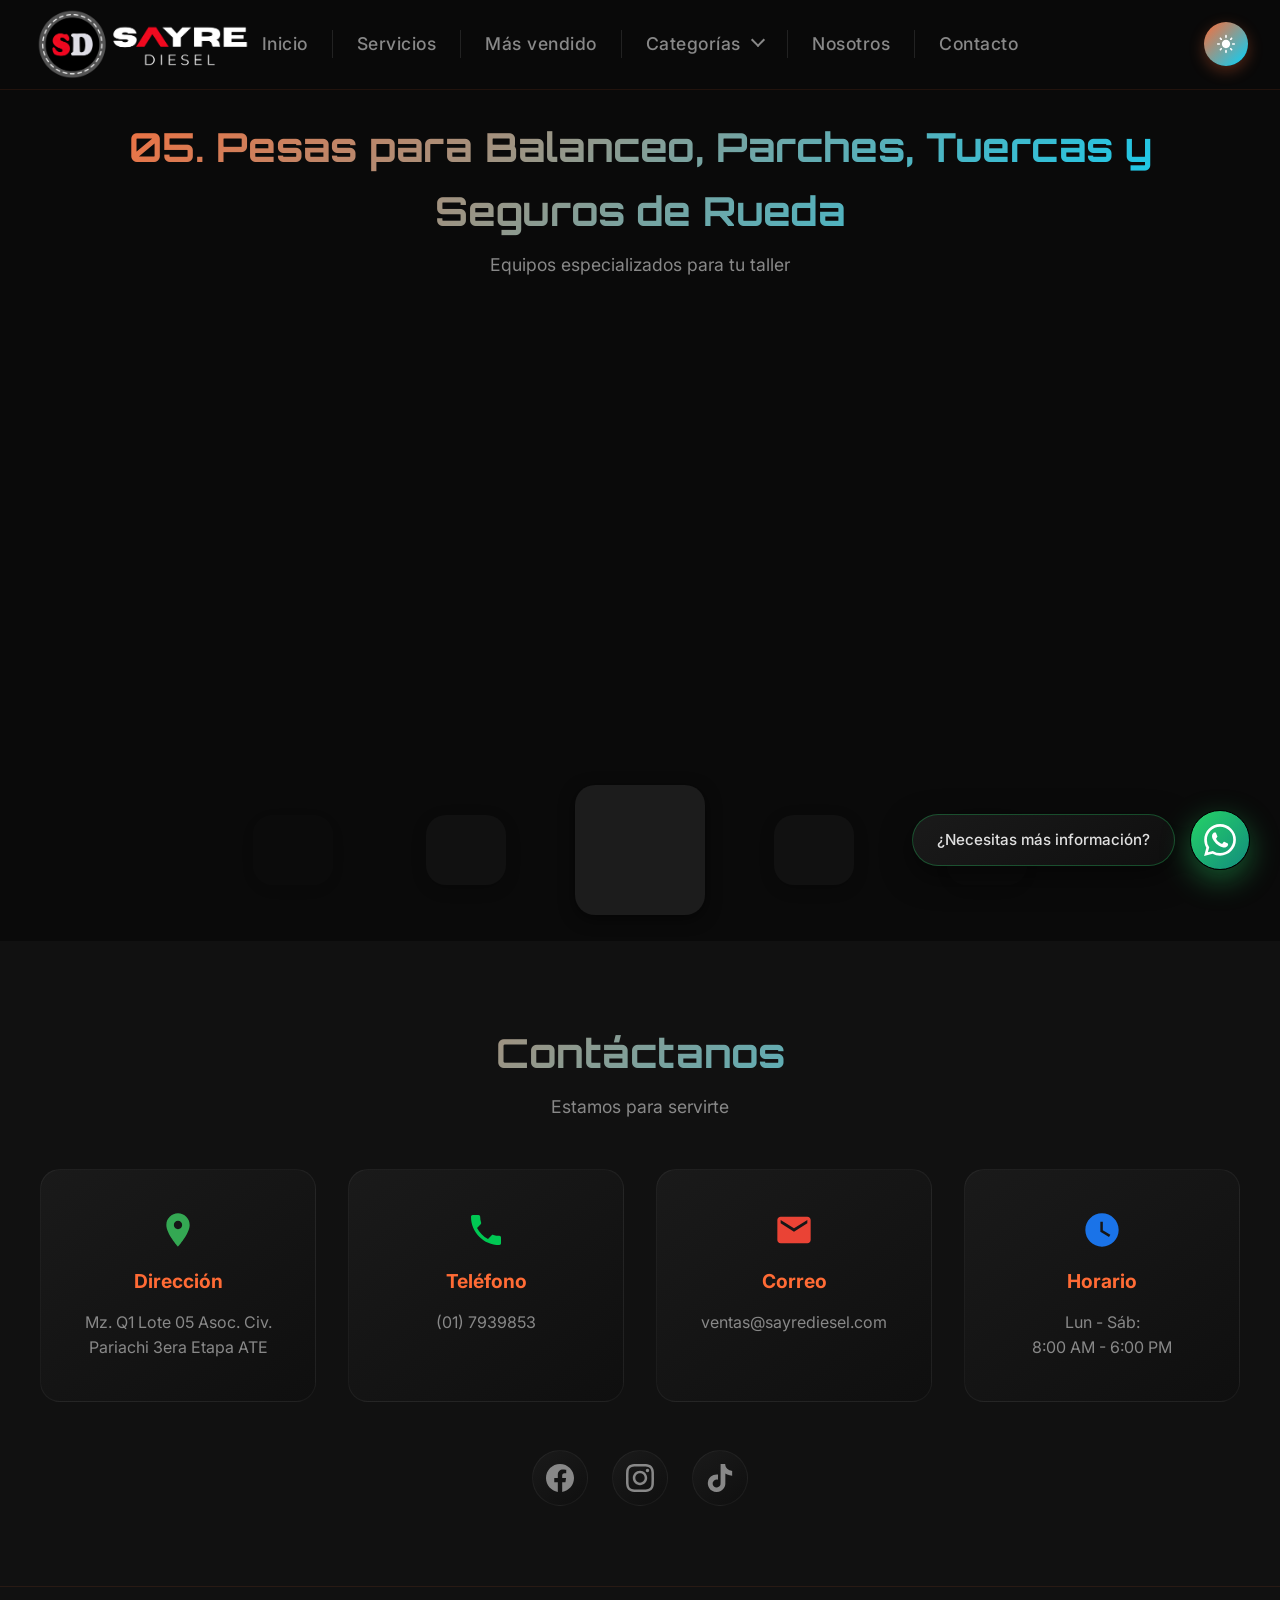
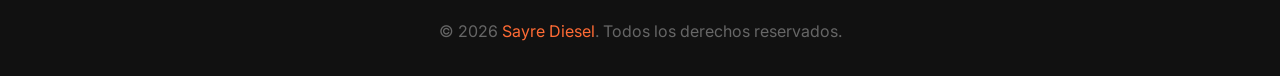
<file: sub-paginas/05-pesas-balanceo.html>
<!DOCTYPE html>
<html lang="es">
<head>
    <meta charset="UTF-8">
    <meta name="viewport" content="width=device-width, initial-scale=1.0">
    <title>Pesas para Balanceo, Parches, Tuercas y Seguros de Rueda - Sayre Diesel</title>
    <link href="https://fonts.googleapis.com/css2?family=Orbitron:wght@400;700;900&family=Inter:wght@300;400;500;600;700&display=swap" rel="stylesheet">
    <link rel="stylesheet" href="../styles.css">
</head>
<body>

    <!-- NAVBAR -->
    <nav>
        <div class="logo">
            <a href="../index.html#inicio">
                <img src="../imagenes/Logo-sayre-diesel-noche.webp" alt="Sayre Diesel" class="logo-img logo-dark">
                <img src="../imagenes/Logo-sayre-diesel-dia.webp" alt="Sayre Diesel" class="logo-img logo-light">
            </a>
        </div>
        <ul>
            <li><a href="../index.html#inicio">Inicio</a></li>
            <li><a href="../index.html#servicios">Servicios</a></li>
            <li><a href="../index.html#productos">Más vendido</a></li>
            <li class="dropdown">
                <a href="../index.html#categorias">Categorías</a>
                <ul class="dropdown-menu">
                    <li><a href="01-lineas-manatec.html">01. Lineas de Equipo Manatec</a></li>
                    <li><a href="02-equipos-enllante.html">02. Equipos de Enllante y Elevacion</a></li>
                    <li><a href="03-herramientas-neumaticos.html">03. Herramientas para Taller de Neumaticos</a></li>
                    <li><a href="04-accesorios-pitones.html">04. Accesorios, Pitones, Valvulas y Extensiones</a></li>
                    <li><a href="05-pesas-balanceo.html">05. Pesas para Balanceo, Parches, Tuercas y Seguros de Rueda</a></li>
                </ul>
            </li>
            <li><a href="../index.html#nosotros">Nosotros</a></li>
            <li><a href="../index.html#contacto">Contacto</a></li>
        </ul>
        <div class="nav-actions">
            <button class="theme-toggle" onclick="toggleTheme()" aria-label="Cambiar tema">
                <svg class="icon-sun" viewBox="0 0 24 24" fill="currentColor" width="20" height="20">
                    <path d="M12 7c-2.76 0-5 2.24-5 5s2.24 5 5 5 5-2.24 5-5-2.24-5-5-5zM2 13h2c.55 0 1-.45 1-1s-.45-1-1-1H2c-.55 0-1 .45-1 1s.45 1 1 1zm18 0h2c.55 0 1-.45 1-1s-.45-1-1-1h-2c-.55 0-1 .45-1 1s.45 1 1 1zM11 2v2c0 .55.45 1 1 1s1-.45 1-1V2c0-.55-.45-1-1-1s-1 .45-1 1zm0 18v2c0 .55.45 1 1 1s1-.45 1-1v-2c0-.55-.45-1-1-1s-1 .45-1 1zM5.99 4.58c-.39-.39-1.03-.39-1.41 0-.39.39-.39 1.03 0 1.41l1.06 1.06c.39.39 1.03.39 1.41 0s.39-1.03 0-1.41L5.99 4.58zm12.37 12.37c-.39-.39-1.03-.39-1.41 0-.39.39-.39 1.03 0 1.41l1.06 1.06c.39.39 1.03.39 1.41 0 .39-.39.39-1.03 0-1.41l-1.06-1.06zm1.06-10.96c.39-.39.39-1.03 0-1.41-.39-.39-1.03-.39-1.41 0l-1.06 1.06c-.39.39-.39 1.03 0 1.41s1.03.39 1.41 0l1.06-1.06zM7.05 18.36c.39-.39.39-1.03 0-1.41-.39-.39-1.03-.39-1.41 0l-1.06 1.06c-.39.39-.39 1.03 0 1.41s1.03.39 1.41 0l1.06-1.06z"/>
                </svg>
                <svg class="icon-moon" viewBox="0 0 24 24" fill="currentColor" width="20" height="20">
                    <path d="M12 3c-4.97 0-9 4.03-9 9s4.03 9 9 9 9-4.03 9-9c0-.46-.04-.92-.1-1.36-.98 1.37-2.58 2.26-4.4 2.26-2.98 0-5.4-2.42-5.4-5.4 0-1.81.89-3.42 2.26-4.4-.44-.06-.9-.1-1.36-.1z"/>
                </svg>
            </button>
            <button class="login-btn" onclick="openLogin()" aria-label="Iniciar Sesión">
                <svg viewBox="0 0 24 24" fill="currentColor" width="20" height="20">
                    <path d="M12 12c2.21 0 4-1.79 4-4s-1.79-4-4-4-4 1.79-4 4 1.79 4 4 4zm0 2c-2.67 0-8 1.34-8 4v2h16v-2c0-2.66-5.33-4-8-4z"/>
                </svg>
            </button>
        </div>
    </nav>

    <!-- LÍNEAS DE EQUIPO MANATEC -->
    <section id="lineas-manatec">
        <div class="contenido">
            <h2 class="section-title">05. Pesas para Balanceo, Parches, Tuercas y Seguros de Rueda</h2>
            <p class="section-subtitle">Equipos especializados para tu taller</p>
            <div class="manatec-grid">
                <div class="manatec-item">
                    <div class="manatec-img"></div>
                </div>
                <div class="manatec-item">
                    <div class="manatec-img"></div>
                </div>
                <div class="manatec-item">
                    <div class="manatec-img"></div>
                </div>
                <div class="manatec-item">
                    <div class="manatec-img"></div>
                </div>
                <div class="manatec-item">
                    <div class="manatec-img"></div>
                </div>
                <div class="manatec-item">
                    <div class="manatec-img"></div>
                </div>
                <div class="manatec-item">
                    <div class="manatec-img"></div>
                </div>
            </div>
        </div>
    </section>

    <!-- CONTACTO -->
    <section id="contacto">
        <div class="contenido">
            <h2 class="section-title">Contáctanos</h2>
            <p class="section-subtitle">Estamos para servirte</p>
            <div class="contacto-grid">
                <div class="contacto-item">
                    <div class="icono">
                        <svg viewBox="0 0 24 24" fill="currentColor" width="40" height="40">
                            <path d="M12 2C8.13 2 5 5.13 5 9c0 5.25 7 13 7 13s7-7.75 7-13c0-3.87-3.13-7-7-7zm0 9.5c-1.38 0-2.5-1.12-2.5-2.5s1.12-2.5 2.5-2.5 2.5 1.12 2.5 2.5-1.12 2.5-2.5 2.5z"/>
                        </svg>
                    </div>
                    <h3>Dirección</h3>
                    <p>Mz. Q1 Lote 05 Asoc. Civ. Pariachi 3era Etapa ATE</p>
                </div>
                <div class="contacto-item">
                    <div class="icono">
                        <svg viewBox="0 0 24 24" fill="currentColor" width="40" height="40">
                            <path d="M6.62 10.79c1.44 2.83 3.76 5.14 6.59 6.59l2.2-2.2c.27-.27.67-.36 1.02-.24 1.12.37 2.33.57 3.57.57.55 0 1 .45 1 1V20c0 .55-.45 1-1 1-9.39 0-17-7.61-17-17 0-.55.45-1 1-1h3.5c.55 0 1 .45 1 1 0 1.25.2 2.45.57 3.57.11.35.03.74-.25 1.02l-2.2 2.2z"/>
                        </svg>
                    </div>
                    <h3>Teléfono</h3>
                    <p>(01) 7939853</p>
                </div>
                <div class="contacto-item">
                    <div class="icono">
                        <svg viewBox="0 0 24 24" fill="currentColor" width="40" height="40">
                            <path d="M20 4H4c-1.1 0-1.99.9-1.99 2L2 18c0 1.1.9 2 2 2h16c1.1 0 2-.9 2-2V6c0-1.1-.9-2-2-2zm0 4l-8 5-8-5V6l8 5 8-5v2z"/>
                        </svg>
                    </div>
                    <h3>Correo</h3>
                    <p>ventas@sayrediesel.com</p>
                </div>
                <div class="contacto-item">
                    <div class="icono">
                        <svg viewBox="0 0 24 24" fill="currentColor" width="40" height="40">
                            <path d="M12 2C6.5 2 2 6.5 2 12s4.5 10 10 10 10-4.5 10-10S17.5 2 12 2zm4.2 14.2L11 13V7h1.5v5.2l4.5 2.7-.8 1.3z"/>
                        </svg>
                    </div>
                    <h3>Horario</h3>
                    <p>Lun - Sáb:<br>8:00 AM - 6:00 PM</p>
                </div>
            </div>
            <div class="redes-sociales">
                <a href="https://www.facebook.com/profile.php?id=61589103467968" target="_blank" rel="noopener noreferrer" class="red-social" aria-label="Facebook">
                    <svg viewBox="0 0 24 24" fill="currentColor" width="28" height="28">
                        <path d="M24 12.073c0-6.627-5.373-12-12-12s-12 5.373-12 12c0 5.99 4.388 10.954 10.125 11.854v-8.385H7.078v-3.47h3.047V9.43c0-3.007 1.792-4.669 4.533-4.669 1.312 0 2.686.235 2.686.235v2.953H15.83c-1.491 0-1.956.925-1.956 1.874v2.25h3.328l-.532 3.47h-2.796v8.385C19.612 23.027 24 18.062 24 12.073z"/>
                    </svg>
                </a>
                <a href="https://www.instagram.com/sayrediesel/?hl=es" target="_blank" rel="noopener noreferrer" class="red-social" aria-label="Instagram">
                    <svg viewBox="0 0 24 24" fill="currentColor" width="28" height="28">
                        <path d="M12 2.163c3.204 0 3.584.012 4.85.07 3.252.148 4.771 1.691 4.919 4.919.058 1.265.069 1.645.069 4.849 0 3.205-.012 3.584-.069 4.849-.149 3.225-1.664 4.771-4.919 4.919-1.266.058-1.644.07-4.85.07-3.204 0-3.584-.012-4.849-.07-3.26-.149-4.771-1.699-4.919-4.92-.058-1.265-.07-1.644-.07-4.849 0-3.204.013-3.583.07-4.849.149-3.227 1.664-4.771 4.919-4.919 1.266-.057 1.645-.069 4.849-.069zm0-2.163c-3.259 0-3.667.014-4.947.072-4.358.2-6.78 2.618-6.98 6.98-.059 1.281-.073 1.689-.073 4.948 0 3.259.014 3.668.072 4.948.2 4.358 2.618 6.78 6.98 6.98 1.281.058 1.689.072 4.948.072 3.259 0 3.668-.014 4.948-.072 4.354-.2 6.782-2.618 6.979-6.98.059-1.28.073-1.689.073-4.948 0-3.259-.014-3.667-.072-4.947-.196-4.354-2.617-6.78-6.979-6.98-1.281-.059-1.69-.073-4.949-.073zm0 5.838c-3.403 0-6.162 2.759-6.162 6.162s2.759 6.163 6.162 6.163 6.162-2.759 6.162-6.163c0-3.403-2.759-6.162-6.162-6.162zm0 10.162c-2.209 0-4-1.79-4-4 0-2.209 1.791-4 4-4s4 1.791 4 4c0 2.21-1.791 4-4 4zm6.406-11.845c-.796 0-1.441.645-1.441 1.44s.645 1.44 1.441 1.44c.795 0 1.439-.645 1.439-1.44s-.644-1.44-1.439-1.44z"/>
                    </svg>
                </a>
                <a href="https://www.tiktok.com/@sayrediesel" target="_blank" rel="noopener noreferrer" class="red-social" aria-label="TikTok">
                    <svg viewBox="0 0 24 24" fill="currentColor" width="28" height="28">
                        <path d="M12.525.02c1.31-.02 2.61-.01 3.91-.02.08 1.53.63 3.09 1.75 4.17 1.12 1.11 2.7 1.62 4.24 1.79v4.03c-1.44-.05-2.89-.35-4.2-.97-.57-.26-1.1-.59-1.62-.93-.01 2.92.01 5.84-.02 8.75-.08 1.4-.54 2.79-1.35 3.94-1.31 1.92-3.58 3.17-5.91 3.21-1.43.08-2.86-.31-4.08-1.03-2.02-1.19-3.44-3.37-3.65-5.71-.02-.5-.03-1-.01-1.49.18-1.9 1.12-3.72 2.58-4.96 1.66-1.44 3.98-2.13 6.15-1.72.02 1.48-.04 2.96-.04 4.44-.99-.32-2.15-.23-3.02.37-.63.41-1.11 1.04-1.36 1.75-.21.51-.15 1.07-.14 1.61.24 1.64 1.82 3.02 3.5 2.87 1.12-.01 2.19-.66 2.77-1.61.19-.33.4-.67.41-1.06.1-1.79.06-3.57.07-5.36.01-4.03-.01-8.05.02-12.07z"/>
                    </svg>
                </a>
            </div>
        </div>
    </section>

    <!-- FOOTER -->
    <footer>
        <p>&copy; 2026 <span>Sayre Diesel</span>. Todos los derechos reservados.</p>
    </footer>

    <!-- BOTÓN WHATSAPP -->
    <div class="whatsapp-container">
        <span class="whatsapp-text">¿Necesitas más información?</span>
        <div class="whatsapp-menu-container">
            <button class="whatsapp-btn" onclick="toggleWhatsappMenu()" aria-label="Contactar por WhatsApp">
                <svg class="whatsapp-icon" viewBox="0 0 24 24" xmlns="http://www.w3.org/2000/svg">
                    <path d="M17.472 14.382c-.297-.149-1.758-.867-2.03-.967-.273-.099-.471-.148-.67.15-.197.297-.767.966-.94 1.164-.173.199-.347.223-.644.075-.297-.15-1.255-.463-2.39-1.475-.883-.788-1.48-1.761-1.653-2.059-.173-.297-.018-.458.13-.606.134-.133.298-.347.446-.52.149-.174.198-.298.298-.497.099-.198.05-.371-.025-.52-.075-.149-.669-1.612-.916-2.207-.242-.579-.487-.5-.669-.51-.173-.008-.371-.01-.57-.01-.198 0-.52.074-.792.372-.272.297-1.04 1.016-1.04 2.479 0 1.462 1.065 2.875 1.213 3.074.149.198 2.096 3.2 5.077 4.487.709.306 1.262.489 1.694.625.712.227 1.36.195 1.871.118.571-.085 1.758-.719 2.006-1.413.248-.694.248-1.289.173-1.413-.074-.124-.272-.198-.57-.347m-5.421 7.403h-.004a9.87 9.87 0 01-5.031-1.378l-.361-.214-3.741.982.998-3.648-.235-.374a9.86 9.86 0 01-1.51-5.26c.001-5.45 4.436-9.884 9.888-9.884 2.64 0 5.122 1.03 6.988 2.898a9.825 9.825 0 012.893 6.994c-.003 5.45-4.437 9.884-9.885 9.884m8.413-18.297A11.815 11.815 0 0012.05 0C5.495 0 .16 5.335.157 11.892c0 2.096.547 4.142 1.588 5.945L.057 24l6.305-1.654a11.882 11.882 0 005.683 1.448h.005c6.554 0 11.89-5.335 11.893-11.893a11.821 11.821 0 00-3.48-8.413z"/>
                </svg>
                <svg class="close-icon" viewBox="0 0 24 24" fill="currentColor" width="32" height="32">
                    <path d="M19 6.41L17.59 5 12 10.59 6.41 5 5 6.41 10.59 12 5 17.59 6.41 19 12 13.41 17.59 19 19 17.59 13.41 12z"/>
                </svg>
            </button>
            <div id="whatsappMenu" class="whatsapp-dropdown">
                <p class="whatsapp-welcome">¡Hola!😄, haga click en uno de nuestros asesores para comunicarse por WhatsApp</p>
                <a href="https://wa.me/51974084351" target="_blank" class="whatsapp-option">
                    <svg class="whatsapp-option-icon" viewBox="0 0 24 24" fill="currentColor" width="20" height="20">
                        <path d="M17.472 14.382c-.297-.149-1.758-.867-2.03-.967-.273-.099-.471-.148-.67.15-.197.297-.767.966-.94 1.164-.173.199-.347.223-.644.075-.297-.15-1.255-.463-2.39-1.475-.883-.788-1.48-1.761-1.653-2.059-.173-.297-.018-.458.13-.606.134-.133.298-.347.446-.52.149-.174.198-.298.298-.497.099-.198.05-.371-.025-.52-.075-.149-.669-1.612-.916-2.207-.242-.579-.487-.5-.669-.51-.173-.008-.371-.01-.57-.01-.198 0-.52.074-.792.372-.272.297-1.04 1.016-1.04 2.479 0 1.462 1.065 2.875 1.213 3.074.149.198 2.096 3.2 5.077 4.487.709.306 1.262.489 1.694.625.712.227 1.36.195 1.871.118.571-.085 1.758-.719 2.006-1.413.248-.694.248-1.289.173-1.413-.074-.124-.272-.198-.57-.347m-5.421 7.403h-.004a9.87 9.87 0 01-5.031-1.378l-.361-.214-3.741.982.998-3.648-.235-.374a9.86 9.86 0 01-1.51-5.26c.001-5.45 4.436-9.884 9.888-9.884 2.64 0 5.122 1.03 6.988 2.898a9.825 9.825 0 012.893 6.994c-.003 5.45-4.437 9.884-9.885 9.884m8.413-18.297A11.815 11.815 0 0012.05 0C5.495 0 .16 5.335.157 11.892c0 2.096.547 4.142 1.588 5.945L.057 24l6.305-1.654a11.882 11.882 0 005.683 1.448h.005c6.554 0 11.89-5.335 11.893-11.893a11.821 11.821 0 00-3.48-8.413z"/>
                    </svg>
                    <span class="asesor-info">
                        <span class="asesor-name">Asesor 1</span>
                        <span class="asesor-number">+51 974 084 351</span>
                    </span>
                </a>
                <a href="https://wa.me/51930656309" target="_blank" class="whatsapp-option">
                    <svg class="whatsapp-option-icon" viewBox="0 0 24 24" fill="currentColor" width="20" height="20">
                        <path d="M17.472 14.382c-.297-.149-1.758-.867-2.03-.967-.273-.099-.471-.148-.67.15-.197.297-.767.966-.94 1.164-.173.199-.347.223-.644.075-.297-.15-1.255-.463-2.39-1.475-.883-.788-1.48-1.761-1.653-2.059-.173-.297-.018-.458.13-.606.134-.133.298-.347.446-.52.149-.174.198-.298.298-.497.099-.198.05-.371-.025-.52-.075-.149-.669-1.612-.916-2.207-.242-.579-.487-.5-.669-.51-.173-.008-.371-.01-.57-.01-.198 0-.52.074-.792.372-.272.297-1.04 1.016-1.04 2.479 0 1.462 1.065 2.875 1.213 3.074.149.198 2.096 3.2 5.077 4.487.709.306 1.262.489 1.694.625.712.227 1.36.195 1.871.118.571-.085 1.758-.719 2.006-1.413.248-.694.248-1.289.173-1.413-.074-.124-.272-.198-.57-.347m-5.421 7.403h-.004a9.87 9.87 0 01-5.031-1.378l-.361-.214-3.741.982.998-3.648-.235-.374a9.86 9.86 0 01-1.51-5.26c.001-5.45 4.436-9.884 9.888-9.884 2.64 0 5.122 1.03 6.988 2.898a9.825 9.825 0 012.893 6.994c-.003 5.45-4.437 9.884-9.885 9.884m8.413-18.297A11.815 11.815 0 0012.05 0C5.495 0 .16 5.335.157 11.892c0 2.096.547 4.142 1.588 5.945L.057 24l6.305-1.654a11.882 11.882 0 005.683 1.448h.005c6.554 0 11.89-5.335 11.893-11.893a11.821 11.821 0 00-3.48-8.413z"/>
                    </svg>
                    <span class="asesor-info">
                        <span class="asesor-name">Asesor 2</span>
                        <span class="asesor-number">+51 930 656 309</span>
                    </span>
                </a>
            </div>
        </div>
    </div>

    <script src="../script.js"></script>
</body>
</html>
</file>
<file: styles.css>
/*========== ORDEN DE LAS SECCIONES ==========*/
/*
---> NAVBAR -> 86
---> 
---> INICIO (HERO CARRUSEL) -> 283
---> (INICIO) SECCIONES -> 471
---> SERVICIOS -> 499
---> MAS VENDIDO -> 559
---> CATEGORIAS -> 748
--->            1004
---> NOSOTROS -> 1020
---> CONTACTO -> 1076
---> REDES SOCIALES -> 1143
---> FOOTER -> 1175
---> WHATSAPP BUTTON -> 1190
---> LOGIN -> 1345

---> RESPONSIVE -> 1576    (Lo ultimo)

*/


* {
    margin: 0;
    padding: 0;
    box-sizing: border-box;
}

html {
    scroll-behavior: smooth;
}

/* ===== VARIABLES MODO NOCTURNO (por defecto) ===== */
:root {
    --bg-primary: #0a0a0a;
    --bg-secondary: #111111;
    --bg-card: #1a1a1a;
    --bg-card-hover: #0f0f0f;
    --text-primary: #e0e0e0;
    --text-secondary: #888;
    --text-muted: #666;
    --accent-orange: #ff6b35;
    --accent-cyan: #00d4ff;
    --border-color: rgba(255, 107, 53, 0.1);
    --border-light: rgba(255, 255, 255, 0.05);
    --shadow-color: rgba(0, 0, 0, 0.5);
    --nav-bg: rgba(10, 10, 10, 0.95);
    --nav-bg-scrolled: rgba(10, 10, 10, 0.98);
    --input-bg: rgba(255, 255, 255, 0.05);
    --input-border: rgba(255, 255, 255, 0.1);
    --overlay-bg: rgba(10, 10, 10, 0.1);
    --modal-bg: linear-gradient(145deg, #1a1a1a, #0f0f0f);
    --whatsapp-bg: linear-gradient(145deg, #1a1a1a, #0f0f0f);
    --whatsapp-border: rgba(37, 211, 102, 0.3);
    --gold: #ffd700;
}

/* ===== VARIABLES MODO DIURNO ===== */
[data-theme="light"] {
    --bg-primary: #f5f5f5;
    --bg-secondary: #ffffff;
    --bg-card: #f0f0f0;
    --bg-card-hover: #e8e8e8;
    --text-primary: #1a1a1a;
    --text-secondary: #555;
    --text-muted: #777;
    --accent-orange: #ff6b35;
    --accent-cyan: #00b4d8;
    --border-color: rgba(255, 107, 53, 0.15);
    --border-light: rgba(0, 0, 0, 0.08);
    --shadow-color: rgba(0, 0, 0, 0.1);
    --nav-bg: rgba(255, 255, 255, 0.95);
    --nav-bg-scrolled: rgba(255, 255, 255, 0.98);
    --input-bg: rgba(0, 0, 0, 0.03);
    --input-border: rgba(0, 0, 0, 0.15);
    --overlay-bg: rgba(255, 255, 255, 0.02);
    --modal-bg: linear-gradient(145deg, #ffffff, #f8f8f8);
    --whatsapp-bg: linear-gradient(145deg, #ffffff, #f8f8f8);
    --whatsapp-border: rgba(37, 211, 102, 0.4);
    --gold: #d4a017;
    --colorxd: yellow;
}

html, body {
    overflow-x: clip;
}

body {
    font-family: 'Inter', sans-serif;
    line-height: 1.6;
    color: var(--text-primary);
    background: var(--bg-primary);
    transition: background 0.3s ease, color 0.3s ease;
}

/* ===== NAVBAR ===== */
nav {
    background: var(--nav-bg);
    backdrop-filter: blur(20px);
    padding: 1.4rem 2rem;
    display: grid;
    grid-template-columns: 1fr auto 1fr;
    align-items: center;
    position: sticky;
    top: 0;
    z-index: 100;
    border-bottom: 1px solid var(--border-color);
    transition: background 0.3s ease;
}

nav .logo {
    display: flex;
    align-items: center;
    position: relative;}

nav .logo a {
    display: flex;
    align-items: center;
    cursor: pointer;
}

nav .logo-img {
    height: 80px;
    width: auto;
    object-fit: contain;
    background: transparent;
    padding: 5px;
    border-radius: 8px;
    position: absolute;
    left: 0;
    top: 50%;
    transform: translateY(-50%);
    transition: opacity 0.3s ease;
}

/* Logo modo diurno - oculto por defecto */
.logo-light {
    opacity: 0;
}

/* En modo diurno se muestra el logo claro */
[data-theme="light"] .logo-dark {
    opacity: 0;
}

[data-theme="light"] .logo-light {
    opacity: 1;
}

nav ul {
    display: flex;
    list-style: none;
    gap: 1.5rem;
    justify-self: center;
}

nav .logo span {
    color: var(--accent-cyan);
}

nav ul li {
    border-right: 1.98px solid var(--input-border);
    padding-right: 1.5rem;
}

nav ul li:last-child {
    border-right: none;
    padding-right: 0;
}

nav ul li a {
    color: var(--text-secondary);
    text-decoration: none;
    font-weight: 500;
    font-size: 1.1rem;
    letter-spacing: 0.5px;
    transition: all 0.3s;
    position: relative;
}

nav ul li a::after {
    content: '';
    position: absolute;
    bottom: -5px;
    left: 0;
    width: 0;
    height: 2px;
    background: linear-gradient(90deg, var(--accent-orange), var(--accent-cyan));
    transition: width 0.3s;
}

nav ul li a:hover {
    color: var(--accent-orange);
}

nav ul li a:hover::after {
    width: 100%;
}

/* ===== SUBMENÚ CATEGORÍAS ===== */
nav ul li.dropdown {
    position: relative;
}

nav ul li.dropdown > a {
    padding-right: 1.4rem;
}

nav ul li.dropdown > a::after {
    content: '';
    display: inline-block;
    position: absolute;
    top: 50%;
    right: 0;
    bottom: auto;
    left: auto;
    transform: translateY(-50%);
    width: 8px;
    height: 8px;
    background: none;
    border-right: 2px solid currentColor;
    border-bottom: 2px solid currentColor;
    transform: translateY(-90%) rotate(45deg);
    transition: transform 0.3s;
}

nav ul li.dropdown:hover > a::after {
    width: 8px;
    transform: translateY(-60%) rotate(-135deg);
}

/* Ventana Desplegable de CATEGORIAS*/
.dropdown-menu {
    display: none;
    position: absolute;
    top: calc(100% + 10px);
    left: 40%;
    transform: translateX(-50%);
    background: var(--bg-card);
    border: 1px solid var(--border-color);
    border-radius: 12px;
    padding: 0.5rem 0;
    min-width: 260px;
    list-style: none;
    box-shadow: 0 15px 40px var(--shadow-color);
    backdrop-filter: blur(20px);
}

.dropdown-menu li {
    border-bottom: 1px solid var(--border-light);
}

.dropdown-menu li:last-child {
    border-bottom: none;
}

.dropdown-menu li a {
    display: block;
    padding: 0.6rem 1.2rem;
    color: var(--text-secondary);
    text-decoration: none;
    font-size: 0.9rem;
    transition: color 0.3s ease, background 0.3s ease;
}

.dropdown-menu li a:hover {
    color: var(--accent-orange);
    background: rgba(255, 107, 53, 0.08);
}

nav ul li.dropdown:hover .dropdown-menu {
    display: block;
}

.dropdown-menu::before {
    content: '';
    position: absolute;
    top: -12px;
    left: 0;
    right: 0;
    height: 12px;
}

/* ===== (INICIO) HERO CARRUSEL ===== */
#inicio {
    scroll-margin-top: 108px;
}

.hero {
    position: relative;
    overflow: hidden;
    padding: 0;
    width: 100%;
    height: 600px;
    transition: background 0.3s ease;
}

.carousel {
    position: relative;
    width: 100%;
    height: 100%;
    overflow: hidden;
}

.carousel-track {
    display: flex;
    transition: transform 0.5s ease;
    width: 100%;
    height: 100%;
}

.carousel-slide {
    min-width: 100%;
    width: 100%;
    height: 600px;
    display: flex;
    flex-direction: column;
    justify-content: flex-end;
    align-items: center;
    padding-bottom: 100px;
    background-size: cover;
    background-position: center;
    background-repeat: no-repeat;
    flex-shrink: 0;
    padding: 2rem;
    padding-bottom: 75px;
    position: relative;
    box-sizing: border-box;
    border-radius: 30px;
    overflow: hidden;
}

.carousel-slide::before {
    content: '';
    position: absolute;
    top: 0;
    left: 0;
    right: 0;
    bottom: 0;
    background: var(--overlay-bg);
    transition: background 0.3s ease;
}

.carousel-slide > * {
    position: relative;
    z-index: 1;
    text-align: center;
    width: 100%;
    max-width: 800px;
    margin-left: auto;
    margin-right: auto;
}



.carousel-slide h1 {
    font-family: 'Orbitron', sans-serif;
    font-size: 3.5rem;
    margin-bottom: 1.5rem;
    background: linear-gradient(135deg, #fff 0%, var(--accent-orange) 100%);
    -webkit-background-clip: text;
    -webkit-text-fill-color: transparent;
    background-clip: text;
    text-align: center;
}

.carousel-slide h1 span {
    background: linear-gradient(135deg, var(--accent-orange), var(--accent-cyan));
    -webkit-background-clip: text;
    -webkit-text-fill-color: transparent;
    background-clip: text;
}

.carousel-slide p {
    font-size: 1.2rem;
    max-width: 600px;
    margin: 0 auto 2.5rem;
    color: var(--text-secondary);
    text-align: center;
}

.carousel-btn {
    position: absolute;
    top: 50%;
    transform: translateY(-50%);
    background: linear-gradient(135deg, rgba(255, 107, 53, 0.50), rgba(0, 212, 255, 0.50));
    border: 1px solid #000;
    color: #000;
    width: 50px;
    height: 50px;
    border-radius: 50%;
    font-size: 2rem;
    cursor: pointer;
    transition: all 0.3s;
    display: flex;
    align-items: center;
    justify-content: center;
    z-index: 10;
}

.carousel-btn:hover {
    background: linear-gradient(135deg, rgba(255, 107, 53, 0.85), rgba(0, 212, 255, 0.85));
    border-color: #000;
    transform: translateY(-50%) scale(1.1);
}

.carousel-btn.prev {
    left: 20px;
}

.carousel-btn.next {
    right: 20px;
}

.carousel-dots {
    position: absolute;
    bottom: 20px;
    left: 50%;
    transform: translateX(-50%);
    display: flex;
    justify-content: center;
    gap: 10px;
    z-index: 10;
}

.dot {
    width: 15px;
    height: 15px;
    border-radius: 50%;
    background: rgba(128, 128, 128, 0.6);
    border: 2px solid rgba(255, 255, 255, 0.8);
    cursor: pointer;
    transition: all 0.3s;
    box-shadow: 0 2px 8px rgba(0, 0, 0, 0.3);
}

.dot.active {
    background: var(--accent-orange);
    border-color: #fff;
    transform: scale(1.3);
    box-shadow: 0 2px 12px rgba(255, 107, 53, 0.5);
}

.dot:hover {
    background: rgba(255, 107, 53, 0.8);
    border-color: #fff;
}

.btn {
    display: inline-block;
    background: linear-gradient(135deg, rgba(255, 107, 53, 0.60), rgba(0, 212, 255, 0.60));
    color: #fff;
    padding: 1rem 2.5rem;
    border-radius: 50px;
    text-decoration: none;
    font-weight: 600;
    font-size: 1rem;
    letter-spacing: 1px;
    transition: all 0.3s;
    box-shadow: 0 10px 30px rgba(255, 107, 53, 0.3);
    text-transform: uppercase;
    max-width: 250px;
    border: 1px solid #000;
}

.btn:hover {
    transform: translateY(-3px);
    box-shadow: 0 15px 40px rgba(255, 107, 53, 0.5);
    background: linear-gradient(135deg, rgba(255, 107, 53, 0.85), rgba(0, 212, 255, 0.85));
}

/* ===== (INICIO) SECCIONES ===== */
section {
    padding: 5rem 2rem;
    max-width: 1200px;
    margin: 0 auto;
    scroll-margin-top: 35px;
    transition: background 0.3s ease;
}

.section-title {
    text-align: center;
    font-family: 'Orbitron', sans-serif;
    font-size: 2.5rem;
    margin-bottom: 0.5rem;
    background: linear-gradient(135deg, var(--accent-orange), var(--accent-cyan));
    -webkit-background-clip: text;
    -webkit-text-fill-color: transparent;
    background-clip: text;
}

.section-subtitle {
    text-align: center;
    color: var(--text-secondary);
    margin-bottom: 3rem;
    font-size: 1.1rem;
}

/* ===== SERVICIOS ===== */
#servicios {
    background: var(--bg-primary);
}

.servicios-grid {
    display: grid;
    grid-template-columns: repeat(auto-fit, minmax(280px, 1fr));
    gap:2rem;
}

.card {
    background: linear-gradient(145deg, var(--bg-card), var(--bg-card-hover));
    border: 1px solid var(--border-color);
    border-radius: 20px;
    padding: 2.5rem;
    text-align: center;
    transition: all 0.4s;
    position: relative;
    overflow: hidden;
}

.card::before {
    content: '';
    position: absolute;
    top: 0;
    left: 0;
    right: 0;
    height: 3px;
    background: linear-gradient(90deg, var(--accent-orange), var(--accent-cyan));
    transform: scaleX(0);
    transition: transform 0.4s;
}

.card:hover {
    transform: translateY(-10px);
    border-color: rgba(255, 107, 53, 0.3);
    box-shadow: 0 20px 40px var(--shadow-color);
}

.card:hover::before {
    transform: scaleX(1);
}

.card .icono {
    font-size: 3.5rem;
    margin-bottom: 1.5rem;
}

.card h3 {
    color: var(--text-primary);
    margin-bottom: 0.8rem;
    font-size: 1.3rem;
}

.card p {
    color: var(--text-secondary);
    font-size: 0.95rem;
}

/* ===== MAS VENDIDO ===== */
#productos {
    background: linear-gradient(180deg, var(--bg-primary) 0%, var(--bg-secondary) 100%);
    max-width: 100%;
}

#productos .contenido {
    max-width: 1200px;
    margin: 0 auto;
}

.productos-grid {
    display: grid;
    grid-template-columns: repeat(3, 1fr);
    gap: 2rem;
}

.producto {
    background: linear-gradient(145deg, var(--bg-card), var(--bg-card-hover));
    border: 1px solid var(--border-light);
    border-radius: 20px;
    overflow: hidden;
    transition: all 0.5s;
}

.producto:hover {
    transform: translateY(-10px) scale(1.02);
    border-color: rgba(255, 107, 53, 0.3);
    box-shadow: 0 25px 50px var(--shadow-color);
}

.producto-imgs {
    position: relative;
    width: 100%;
}

.producto-imgs img {
    width: 100%;
    height: auto;
    max-height: 230px;
    object-fit: contain;
    object-position: center;
    transition: opacity 0.6s, transform 0.3s;
    padding: 15px 0;
}

.producto-imgs .img-back {
    position: absolute;
    top: 0;
    left: 0;
    opacity: 0;
    pointer-events: none;
}

.producto-imgs.show-back .img-front {
    opacity: 0;
}

.producto-imgs.show-back .img-back {
    opacity: 1;
}

.producto-imgs .back-texto {
    width: 100%;
    height: 100%;
    display: flex;
    flex-direction: column;
    justify-content: center;
    align-items: center;
    padding: 15px;
    box-sizing: border-box;
    text-align: center;
    transition: opacity 0.6s, transform 0.3s;
}

.back-texto .back-titulo {
    color: #d32f2f;
    font-size: 1.1rem;
    margin-bottom: 0.6rem;
}

.back-texto p {
    font-size: 0.9rem;
    line-height: 1.5;
    color: var(--text-primary);
}

.producto:hover img {
    transform: scale(1.1);
}

.producto .info {
    padding: 0.8rem 0.8rem 1.5rem 0.8rem;
    border-top: 2px solid var(--border-light);
    text-align: center;
}

.producto .info h3 {
    color: var(--text-primary);
    margin-bottom: 0.8rem;
    font-size: 1.3rem;
}

.producto .info .precio {
    color: var(--accent-orange);
    font-size: 1.2rem;
    font-weight: 700;
}

.btn-detalles {
    display: inline-flex;
    align-items: center;
    justify-content: center;
    padding: 0.5rem 1.5rem;
    width: 100px;
    height: 40px;
    box-sizing: border-box;
    background: linear-gradient(135deg, rgba(255, 107, 53, 0.50), rgba(0, 212, 255, 0.50));
    border: 1px solid #000;
    color: #fff;
    border-radius: 8px;
    text-decoration: none;
    font-size: 0.9rem;
    font-weight: 600;
    transition: all 0.3s;
    position: relative;
    overflow: hidden;
}

.btn-detalles .btn-text {
    display: flex;
    align-items: center;
    justify-content: center;
    position: absolute;
    top: 0;
    left: 0;
    width: 100%;
    height: 100%;
    transition: opacity 0.3s, transform 0.3s;
}

.btn-detalles .btn-arrow {
    display: flex;
    align-items: center;
    justify-content: center;
    position: absolute;
    top: 0;
    left: 0;
    width: 100%;
    height: 100%;
    transition: opacity 0.3s, transform 0.3s;
}

.btn-detalles svg.btn-arrow {
    flex-shrink: 0;
    width: 25px;
    height: 25px;
    top: 50%;
    left: 50%;
    margin-top: -12.5px;
    margin-left: -12.5px;
}

.btn-detalles .btn-arrow {
    opacity: 0;
    transform: scale(0.5);
}

.btn-detalles.active .btn-text {
    opacity: 0;
    transform: scale(0.5);
}

.btn-detalles.active .btn-arrow {
    opacity: 1;
    transform: scale(1);
}

.btn-detalles:hover {
    background: linear-gradient(135deg, rgba(255, 107, 53, 0.85), rgba(0, 212, 255, 0.85));
    border-color: #000;
}

.producto .info .descripcion {
    color: var(--text-secondary);
    font-size: 0.8rem;
    margin-top: 0.3rem;
}

/* ===== CATEGORÍAS ===== */
#categorias {
    background: var(--bg-secondary);
    max-width: 100%;
}

#categorias .contenido {
    max-width: 1200px;
    margin: 0 auto;
}

.categorias-grid {
    display: flex;
    flex-direction: column;
    gap: 3rem;
}

.categoria-item {
    display: flex;
    align-items: center;
    gap: 3rem;
}

.categoria-item.reverse {
    flex-direction: row-reverse;
}

.categoria-img {
    flex: 1;
    height: 260px;
    background: linear-gradient(145deg, var(--bg-card), var(--bg-card-hover));
    border: 1px solid var(--border-light);
    border-radius: 20px;
    min-width: 630px;
    transition: all 0.1s;
}

.categoria-img:hover {
    border-color: rgba(255, 107, 53, 0.3);
    box-shadow: 0 15px 30px var(--shadow-color);
}

.categoria-texto {
    flex: 1;
    text-align: center;
}

.categoria-arrow {
    font-size: 2rem;
    color: var(--text-secondary);
    flex-shrink: 0;
    transform: scaleX(-1);
}

.categoria-item.reverse .categoria-arrow {
    transform: scaleX(1);
}

.categoria-num {
    display: block;
    font-size: 1.2rem;
    color: var(--text-secondary);
    margin-bottom: 0.5rem;
    font-weight: 400;
}

.categoria-texto h3 {
    color: var(--text-primary);
    font-size: 1.3rem;
    font-weight: 400;
    margin: 0;
    line-height: 1.3;
    letter-spacing: 0.5px;
}

/* ===== LÍNEAS DE EQUIPO MANATEC ===== */
#lineas-manatec {
    background: var(--bg-primary);
    max-width: 100%;
    padding: 1.6rem 2rem 1.6rem;
    scroll-margin-top: 40px;
}

#lineas-manatec .contenido {
    max-width: 1200px;
    margin: 0 auto;
    display: flex;
    flex-direction: column;
    min-height: 50rem;
}

#lineas-manatec .section-title,
#lineas-manatec .section-subtitle {
    flex-shrink: 0;
}

#lineas-manatec .manatec-grid {
    margin-top: auto;
}

.manatec-grid {
    display: grid;
    grid-template-columns: repeat(7, 1fr);
    gap: 1rem;
    align-items: center;
}

/* Ventanita 4: opacidad completa */
.manatec-item:nth-child(4) {
    width: 130px;
    justify-self: center;
    opacity: 100%;
}

/* Todas las ventanitas menos la numero 4 */
.manatec-item:not(:nth-child(4)) {
    width: 80px;
    justify-self: center;
    opacity: 40%;
}

/* Ventanita 1: opacidad */
.manatec-item:nth-child(1) {
    justify-self: center;
    opacity: 0%;
}

/* Ventanita 7: opacidad */
.manatec-item:nth-child(7) {
    justify-self: center;
    opacity: 0%;
}

/* Ventanita 2: opacidad */
.manatec-item:nth-child(2) {
    justify-self: center;
    opacity: 10%;
}

/* Ventanita 6: opacidad */
.manatec-item:nth-child(6) {
    justify-self: center;
    opacity: 10%;
}

/* Ventanita 4: se mantiene en su tamaño original (Altura) */
.manatec-item:nth-child(4) .manatec-img {
    height: 130px;
}

.manatec-item {
    background: transparent;
    border: 1px solid none;
    border-radius: 20px;
    overflow: hidden;
    box-shadow: 0 4px 15px rgba(0, 0, 0, 0.5);
}

.manatec-img {
    width: 100%;
    height: 70px;
    background: rgba(128, 128, 128, 0.15);   /*-- ACA (enlace) --*/
    border-bottom: 1px solid none;
    display: flex;
    align-items: center;
    justify-content: center;
    overflow: hidden;
    position: relative;
}

.manatec-img img {
    max-width: 100%;
    max-height: 100%;
    object-fit: contain;
}

/* Imágenes de las 6 ventanitas: mantienen su tamaño actual (no crecen) */
.manatec-item:not(:nth-child(4)) .manatec-img img {
    max-height: 50px;
}

.manatec-viewer {
    display: flex;
    align-items: center;
    justify-content: center;
    gap: 5rem;
    padding: 1.3rem 0;
    margin-top: -3rem;
}

.manatec-viewer img {
    width: 777px;
    height: 541px;
    max-width: 100%;
    object-fit: contain;
    border-radius: 12px;
}

/* Caja del visor: las imágenes se apilan; la que sale se desliza y se oculta,
   la que entra se desliza desde el lado opuesto (como las slides del inicio) */
.manatec-viewer-box {
    position: relative;
    width: 777px;
    height: 541px;
    overflow: hidden;
    flex-shrink: 0;
}

.manatec-viewer-box img {
    position: absolute;
    top: 0;
    left: 0;
    max-width: none;
    box-sizing: border-box;
    border: 1px solid var(--border-color);
    transition: transform 1100ms cubic-bezier(0.22, 1, 0.36, 1), opacity 1100ms ease; /* misma duración que DURACION_ANIM (script.js) */
}

.viewer-btn {
    background: linear-gradient(135deg, rgba(255, 107, 53, 0.50), rgba(0, 212, 255, 0.50));
    border: 1px solid #000;
    color: #000;
    width: 48px;
    height: 48px;
    border-radius: 30%;
    font-size: 1.3rem;
    cursor: pointer;
    display: flex;
    align-items: center;
    justify-content: center;
    transition: all 0.15s;
    flex-shrink: 0;
    transform: translateY(-5rem);
    box-shadow: 0 5px 15px rgba(255, 107, 53, 0.3);
}

.viewer-btn:hover {
    background: linear-gradient(135deg, rgba(255, 107, 53, 0.85), rgba(0, 212, 255, 0.85));
    transform: translateY(-5rem) scale(1.05);
    box-shadow: 0 8px 20px rgba(255, 107, 53, 0.4);
}

/* Botones en los extremos del carrusel (sin loop) */
.viewer-btn:disabled {
    opacity: 0.3;
    cursor: not-allowed;
    pointer-events: none;
}

/* Durante la animación las imágenes se deslizan POR ENCIMA de las ventanitas.
   Se quita overflow y box-shadow de la tarjeta para que no se recorten
   las imágenes, y se aplica clip-path redondeado a las imágenes para que
   no sobresalgan como cuadrados de las esquinas curveadas */
.manatec-grid.animando .manatec-item {
    overflow: visible;
    /* box-shadow: none; */
    background: rgba(128, 128, 128, 0.15);  /*-- ACA (enlace) --*/
}

.manatec-grid.animando .manatec-img {
    overflow: visible;
    background: transparent;             /*--NO CAMBIAR ACA--*/
}

.manatec-grid.animando .manatec-img img {
    position: relative;
    z-index: 5;
    /* background: green; */
}

.manatec-item .info {
    padding: 0.8rem;
    min-height: 70px;
}

/* ===== NOSOTROS ===== */
#nosotros {
    background: var(--bg-secondary);
    max-width: 100%;
}

#nosotros .nosotros-inner {
    max-width: 1200px;
    margin: 0 auto;
}

.nosotros-contenido {
    display: flex;
    align-items: center;
    gap: 4rem;
    flex-wrap: wrap;
}

.nosotros-texto {
    flex: 1;
    min-width: 300px;
}

.nosotros-texto h2 {
    color: var(--text-primary);
    margin-bottom: 1.5rem;
    font-size: 2rem;
}

.nosotros-texto p {
    color: var(--text-secondary);
    margin-bottom: 1.5rem;
    font-size: 1.05rem;
}

.nosotros-img {
    flex: 1;
    min-width: 300px;
    height: 400px;
    border-radius: 20px;
    overflow: hidden;
    box-shadow: 0 25px 50px var(--shadow-color);
    border: 1px solid var(--border-color);
}

.nosotros-img img {
    width: 100%;
    height: 100%;
    object-fit: cover;
    transition: transform 0.4s;
}

.nosotros-img:hover img {
    transform: scale(1.05);
}

/* ===== CONTACTO ===== */
#contacto {
    background: var(--bg-secondary);
    max-width: 100%;
}

#contacto .contenido {
    max-width: 1200px;
    margin: 0 auto;
}

.contacto-grid {
    display: grid;
    grid-template-columns: repeat(auto-fit, minmax(250px, 1fr));
    gap: 2rem;
}

.contacto-item {
    text-align: center;
    padding: 2.5rem;
    background: linear-gradient(145deg, var(--bg-card), var(--bg-card-hover));
    border: 1px solid var(--border-light);
    border-radius: 20px;
    transition: all 0.4s;
}

.contacto-item:hover {
    border-color: rgba(255, 107, 53, 0.3);
    transform: translateY(-5px);
    box-shadow: 0 15px 30px var(--shadow-color);
}

.contacto-item .icono {
    font-size: 3rem;
    margin-bottom: 1rem;
    display: flex;
    align-items: center;
    justify-content: center;
}

.contacto-item .icono svg {
    width: 40px;
    height: 40px;
}

.contacto-item:nth-child(1) .icono {
    color: #34A853;
}

.contacto-item:nth-child(2) .icono {
    color: #00C853;
}

.contacto-item:nth-child(3) .icono {
    color: #EA4335;
}

.contacto-item:nth-child(4) .icono {
    color: #1A73E8;
}

.contacto-item h3 {
    color: var(--accent-orange);
    margin-bottom: 0.8rem;
    font-size: 1.2rem;
}

.contacto-item p {
    color: var(--text-secondary);
}

/* ===== REDES SOCIALES ===== */
.redes-sociales {
    display: flex;
    justify-content: center;
    gap: 1.5rem;
    margin-top: 3rem;
}

.red-social {
    display: flex;
    align-items: center;
    justify-content: center;
    width: 56px;
    height: 56px;
    border-radius: 50%;
    background: linear-gradient(145deg, var(--bg-card), var(--bg-card-hover));
    border: 1px solid var(--border-light);
    color: var(--text-secondary);
    transition: all 0.3s ease;
}

.red-social:hover {
    transform: translateY(-5px) scale(1.1);
    border-color: var(--accent-orange);
    color: var(--accent-orange);
    box-shadow: 0 10px 30px var(--shadow-color);
}

/* ===== FOOTER ===== */
footer {
    background: var(--bg-secondary);
    color: var(--text-muted);
    text-align: center;
    padding: 2rem;
    border-top: 1px solid var(--border-color);
    transition: background 0.3s ease;
}

footer span {
    color: var(--accent-orange);
}

/* ===== WHATSAPP BUTTON ===== */
.whatsapp-container {
    position: fixed;
    bottom: 30px;
    right: 30px;
    display: flex;
    align-items: center;
    gap: 15px;
    z-index: 1000;
}

.whatsapp-text {
    background: var(--whatsapp-bg);
    border: 1px solid var(--whatsapp-border);
    color: var(--text-primary);
    padding: 0.8rem 1.5rem;
    border-radius: 50px;
    font-size: 0.95rem;
    font-weight: 500;
    box-shadow: 0 10px 30px var(--shadow-color);
    white-space: nowrap;
    transition: all 0.3s ease;
}

.whatsapp-btn {
    background: linear-gradient(135deg, #25d366, #128c7e);
    color: #fff;
    width: 60px;
    height: 60px;
    border-radius: 50%;
    display: flex;
    align-items: center;
    justify-content: center;
    box-shadow: 0 10px 30px rgba(37, 211, 102, 0.4);
    transition: all 0.3s;
    text-decoration: none;
    flex-shrink: 0;
    border: 1.4px solid #000;
}

.whatsapp-btn:hover {
    transform: scale(1.15);
    box-shadow: 0 15px 40px rgba(37, 211, 102, 0.6);
}

.whatsapp-btn svg {
    width: 32px;
    height: 32px;
    fill: #fff;
    transition: transform 0.4s ease, opacity 0.3s ease;
    position: absolute;
}

.whatsapp-btn .whatsapp-icon {
    transform: rotate(0deg);
    opacity: 1;
}

.whatsapp-btn .close-icon {
    transform: rotate(-180deg);
    opacity: 0;
}

.whatsapp-btn.menu-open .whatsapp-icon {
    transform: rotate(180deg);
    opacity: 0;
}

.whatsapp-btn.menu-open .close-icon {
    transform: rotate(0deg);
    opacity: 1;
}

/* ===== WHATSAPP DROPDOWN ===== */
.whatsapp-menu-container {
    position: relative;
    display: flex;
    align-items: center;
}

.whatsapp-dropdown {
    position: absolute;
    bottom: 70px;
    right: 0;
    background: var(--bg-card);
    border: 1px solid var(--whatsapp-border);
    border-radius: 15px;
    padding: 0.5rem;
    min-width: 280px;
    opacity: 0;
    visibility: hidden;
    transform: translateY(10px);
    transition: all 0.3s ease;
    box-shadow: 0 10px 30px var(--shadow-color);
    z-index: 1001;
}

[data-theme="light"] .whatsapp-dropdown {
    background: #e5e5e5;
}

.whatsapp-dropdown.active {
    opacity: 1;
    visibility: visible;
    transform: translateY(0);
}

.whatsapp-welcome {
    padding: 0.8rem 1rem;
    margin: 0;
    font-size: 0.92rem;
    color: var(--text-secondary);
    text-align: center;
    border-bottom: 1px solid var(--border-light);
    margin-bottom: 0.5rem;
    padding-bottom: 0.8rem;
}

.whatsapp-option {
    display: flex;
    align-items: center;
    gap: 0.8rem;
    padding: 0.8rem 1rem;
    border-radius: 10px;
    text-decoration: none;
    color: var(--text-primary);
    transition: all 0.2s;
}

.whatsapp-option:hover {
    background: rgba(37, 211, 102, 0.25);
}

.whatsapp-option-icon {
    color: #25d366;
    flex-shrink: 0;
}

.whatsapp-option .asesor-info {
    display: flex;
    flex-direction: column;
}

.whatsapp-option .asesor-name {
    font-weight: 600;
    font-size: 0.92rem;
    color: var(--accent-orange);
}

.whatsapp-option .asesor-number {
    font-size: 0.92rem;
    color: var(--text-secondary);
}

/* ===== LOGIN ===== */
.login-btn {
    display: none;
    background: linear-gradient(135deg, var(--accent-orange), var(--accent-cyan));
    color: #fff;
    border: none;
    padding: 0.6rem 1.5rem;
    border-radius: 50px;
    font-weight: 600;
    font-size: 0.9rem;
    cursor: pointer;
    transition: all 0.3s;
}

.login-btn:hover {
    transform: translateY(-2px);
    box-shadow: 0 5px 15px rgba(255, 107, 53, 0.4);
}

/* ===== MODAL ===== */
.modal {
    display: none;
    position: fixed;
    top: 0;
    left: 0;
    width: 100%;
    height: 100%;
    background: rgba(0, 0, 0, 0.8);
    z-index: 2000;
    justify-content: center;
    align-items: center;
}

.modal.active {
    display: flex;
}

.modal-content {
    background: var(--modal-bg);
    border: 1px solid var(--border-color);
    border-radius: 20px;
    padding: 2.5rem;
    width: 90%;
    max-width: 400px;
    position: relative;
    transition: background 0.3s ease;
}

.modal-content h2 {
    color: var(--text-primary);
    margin-bottom: 1.5rem;
    text-align: center;
    font-family: 'Orbitron', sans-serif;
}

.close-btn {
    position: absolute;
    top: 15px;
    right: 20px;
    color: var(--text-secondary);
    font-size: 2rem;
    cursor: pointer;
    transition: color 0.3s;
}

.close-btn:hover {
    color: var(--accent-orange);
}

.form-group {
    margin-bottom: 1.5rem;
}

.form-group label {
    display: block;
    color: var(--text-secondary);
    margin-bottom: 0.5rem;
    font-size: 0.9rem;
}

.form-group input {
    width: 100%;
    padding: 0.8rem 1rem;
    border: 1px solid var(--input-border);
    border-radius: 10px;
    background: var(--input-bg);
    color: var(--text-primary);
    font-size: 1rem;
    transition: border-color 0.3s;
}

.form-group input:focus {
    outline: none;
    border-color: var(--accent-orange);
}

.btn-full {
    width: 100%;
    border: none;
    cursor: pointer;
    font-size: 1rem;
}

.error-msg {
    color: #ff4444;
    text-align: center;
    margin-top: 1rem;
    font-size: 0.9rem;
}

/* ===== EDIT TOOLBAR ===== */
.edit-toolbar {
    position: fixed;
    top: 80px;
    right: 20px;
    background: var(--modal-bg);
    border: 1px solid var(--border-color);
    border-radius: 15px;
    padding: 1rem 1.5rem;
    display: flex;
    align-items: center;
    gap: 1rem;
    z-index: 1500;
    box-shadow: 0 10px 30px var(--shadow-color);
    transition: background 0.3s ease;
}

#userInfo {
    color: var(--gold);
    font-weight: 600;
    font-size: 0.9rem;
}

.logout-btn {
    background: linear-gradient(135deg, #ff4444, #cc0000);
    color: #fff;
    border: none;
    padding: 0.5rem 1rem;
    border-radius: 8px;
    font-weight: 600;
    font-size: 0.85rem;
    cursor: pointer;
    transition: all 0.3s;
}

.logout-btn:hover {
    transform: translateY(-2px);
    box-shadow: 0 5px 15px rgba(255, 68, 68, 0.4);
}

/* ===== EDITABLE ELEMENTS ===== */
.editable {
    position: relative;
    cursor: pointer;
    transition: all 0.3s;
}

.editable:hover {
    outline: 2px dashed var(--accent-orange);
    outline-offset: 4px;
}

.editable::after {
    content: '✏️';
    position: absolute;
    top: 5px;
    right: 5px;
    font-size: 1.2rem;
    opacity: 0;
    transition: opacity 0.3s;
}

.editable:hover::after {
    opacity: 1;
}

/* ===== THEME TOGGLE ===== */
.nav-actions {
    display: flex;
    align-items: center;
    gap: 1rem;
    justify-self: end;
}

.theme-toggle {
    background: linear-gradient(135deg, var(--accent-orange), var(--accent-cyan));
    color: #fff;
    border: none;
    width: 44px;
    height: 44px;
    border-radius: 50%;
    cursor: pointer;
    display: flex;
    align-items: center;
    justify-content: center;
    transition: all 0.3s;
    box-shadow: 0 5px 15px rgba(255, 107, 53, 0.3);
    position: relative;
    overflow: hidden;
}

.theme-toggle:hover {
    transform: translateY(-2px) scale(1.05);
    box-shadow: 0 8px 20px rgba(255, 107, 53, 0.4);
}

.theme-toggle svg {
    position: absolute;
    transition: all 0.3s ease;
}

.theme-toggle .icon-sun {
    opacity: 1;
    transform: rotate(0deg) scale(1);
}

.theme-toggle .icon-moon {
    opacity: 0;
    transform: rotate(90deg) scale(0);
}

[data-theme="light"] .theme-toggle .icon-sun {
    opacity: 0;
    transform: rotate(-90deg) scale(0);
}

[data-theme="light"] .theme-toggle .icon-moon {
    opacity: 1;
    transform: rotate(0deg) scale(1);
}

/* ===== RESPONSIVE ===== */
@media (max-width: 768px) {
    nav {
        display: flex;
        flex-direction: column;
        gap: 1rem;
        padding: 1rem;
    }

    nav .logo {
        margin-right: 0;
        align-self: center;
        height: 80px;
        min-width: 170px;
    }

    nav ul {
        gap: 0.8rem 1.2rem;
        flex-wrap: wrap;
        justify-content: center;
        width: 100%;
    }

    nav ul li {
        padding-right: 0.8rem;
    }

    nav ul li a {
        font-size: 0.95rem;
    }

    .nav-actions {
        justify-content: center;
    }

    .hero {
        padding: 5rem 1.5rem;
    }

    .carousel-slide {
        min-height: 350px;
    }

    .carousel-slide h1 {
        font-size: 2.2rem;
    }

    .carousel-btn.prev {
        left: 10px;
    }

    .carousel-btn.next {
        right: 10px;
    }

    .section-title {
        font-size: 1.8rem;
    }

    .nosotros-contenido {
        flex-direction: column;
    }

    .nosotros-img {
        height: 250px;
    }

    .whatsapp-btn {
        width: 50px;
        height: 50px;
        bottom: 20px;
        right: 20px;
    }

    .whatsapp-btn svg {
        width: 26px;
        height: 26px;
    }

    .productos-grid,
    .manatec-grid,
    .servicios-grid,
    .contacto-grid {
        grid-template-columns: 1fr;
    }

    section {
        padding: 3rem 1.2rem;
    }

    .hero {
        height: 450px;
    }

    .categoria-item,
    .categoria-item.reverse {
        flex-direction: column;
        gap: 1rem;
    }

    .categoria-img {
        min-width: 0;
        width: 100%;
        height: 200px;
    }

    .categoria-arrow,
    .categoria-item.reverse .categoria-arrow {
        transform: rotate(90deg);
    }

    .dropdown-menu {
        min-width: 220px;
        left: 0;
        transform: none;
    }
}

@media (min-width: 769px) and (max-width: 1024px) {
    .productos-grid,
    .manatec-grid {
        grid-template-columns: repeat(2, 1fr);
    }

    .categoria-img {
        min-width: 0;
    }
}
</file>
